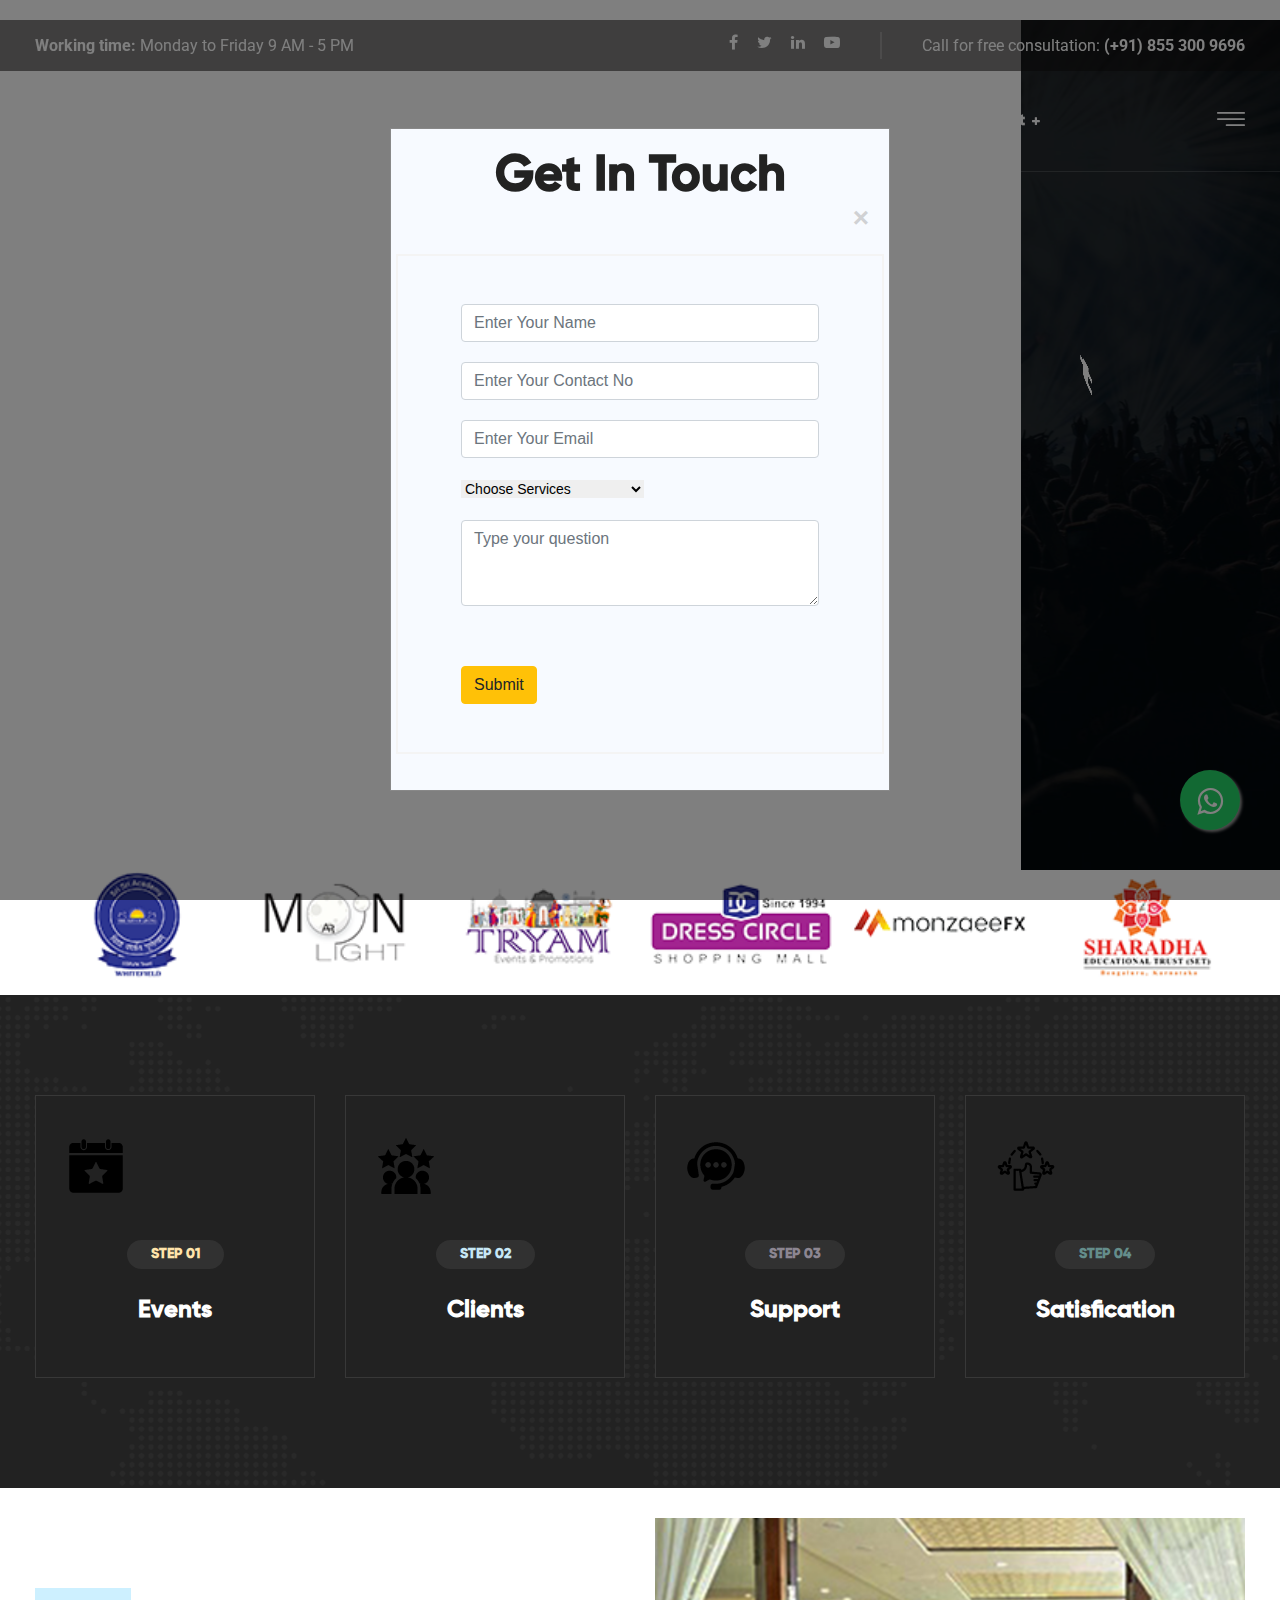
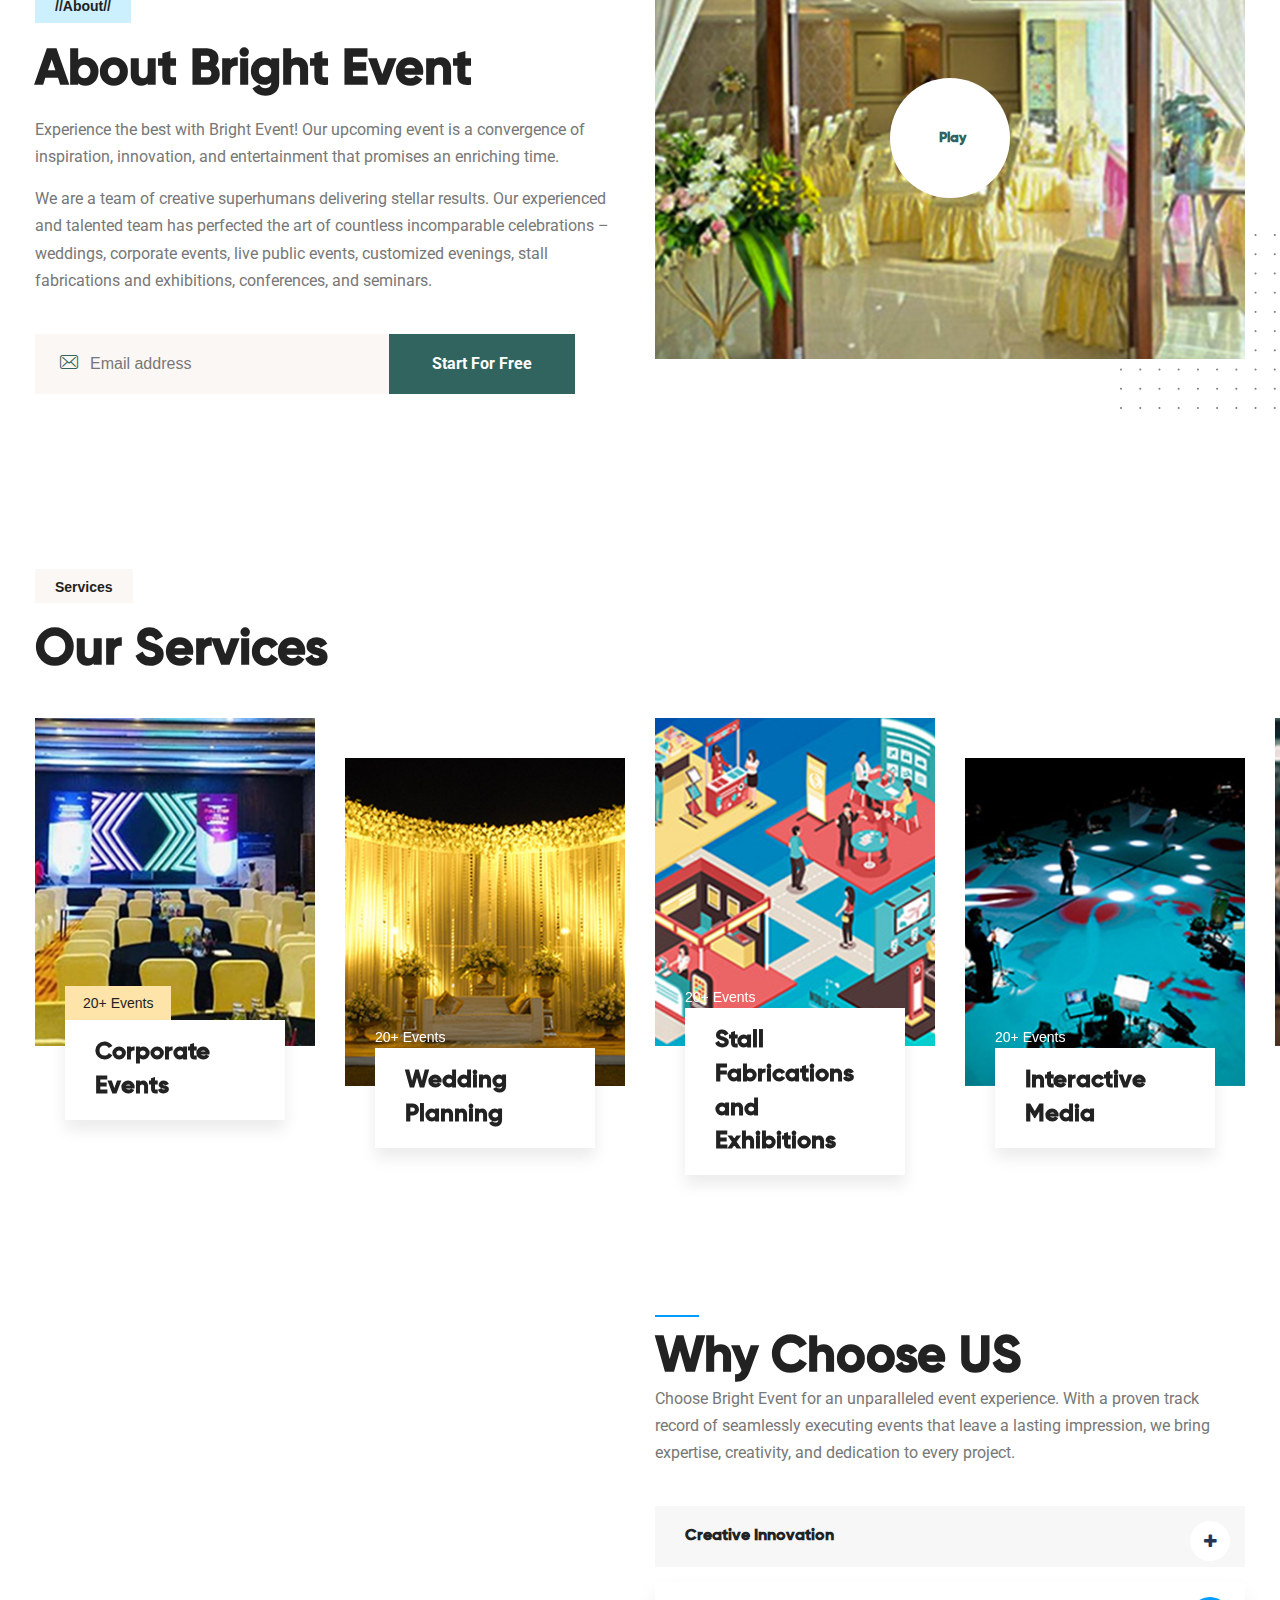
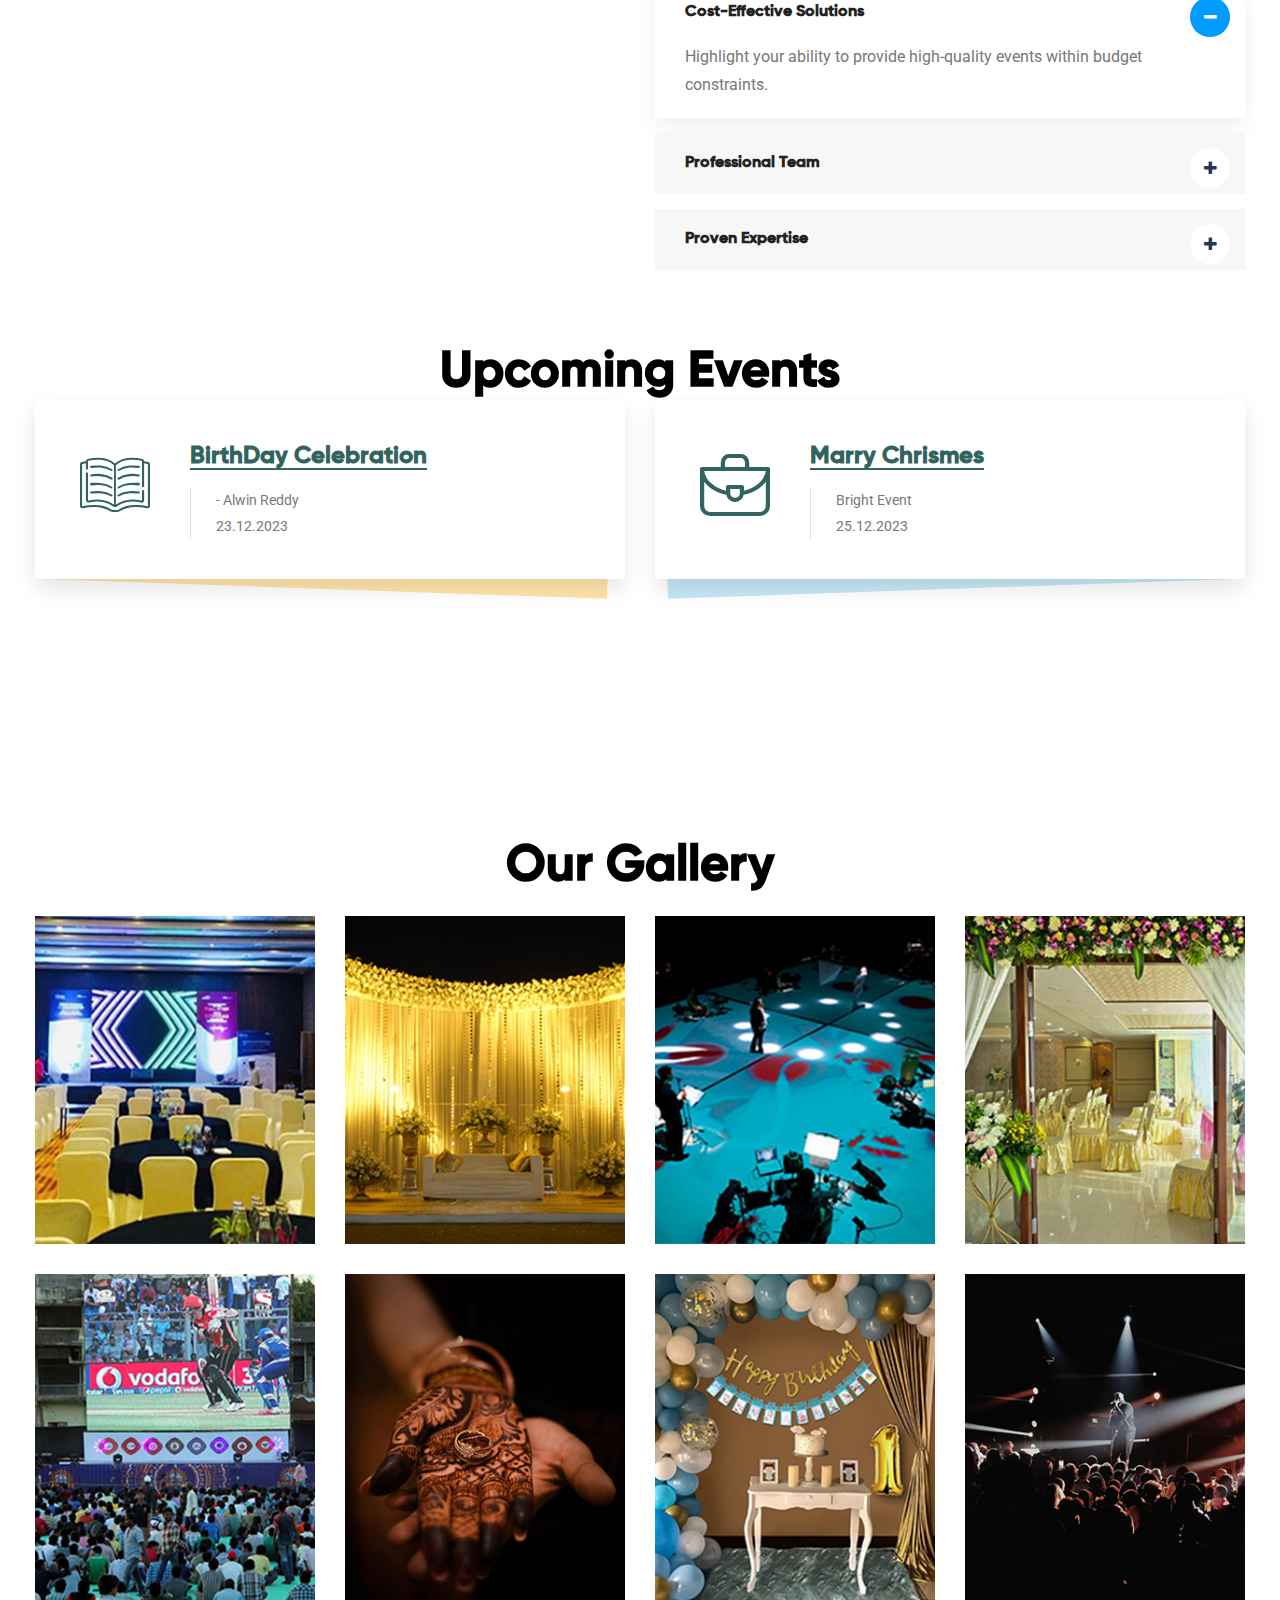
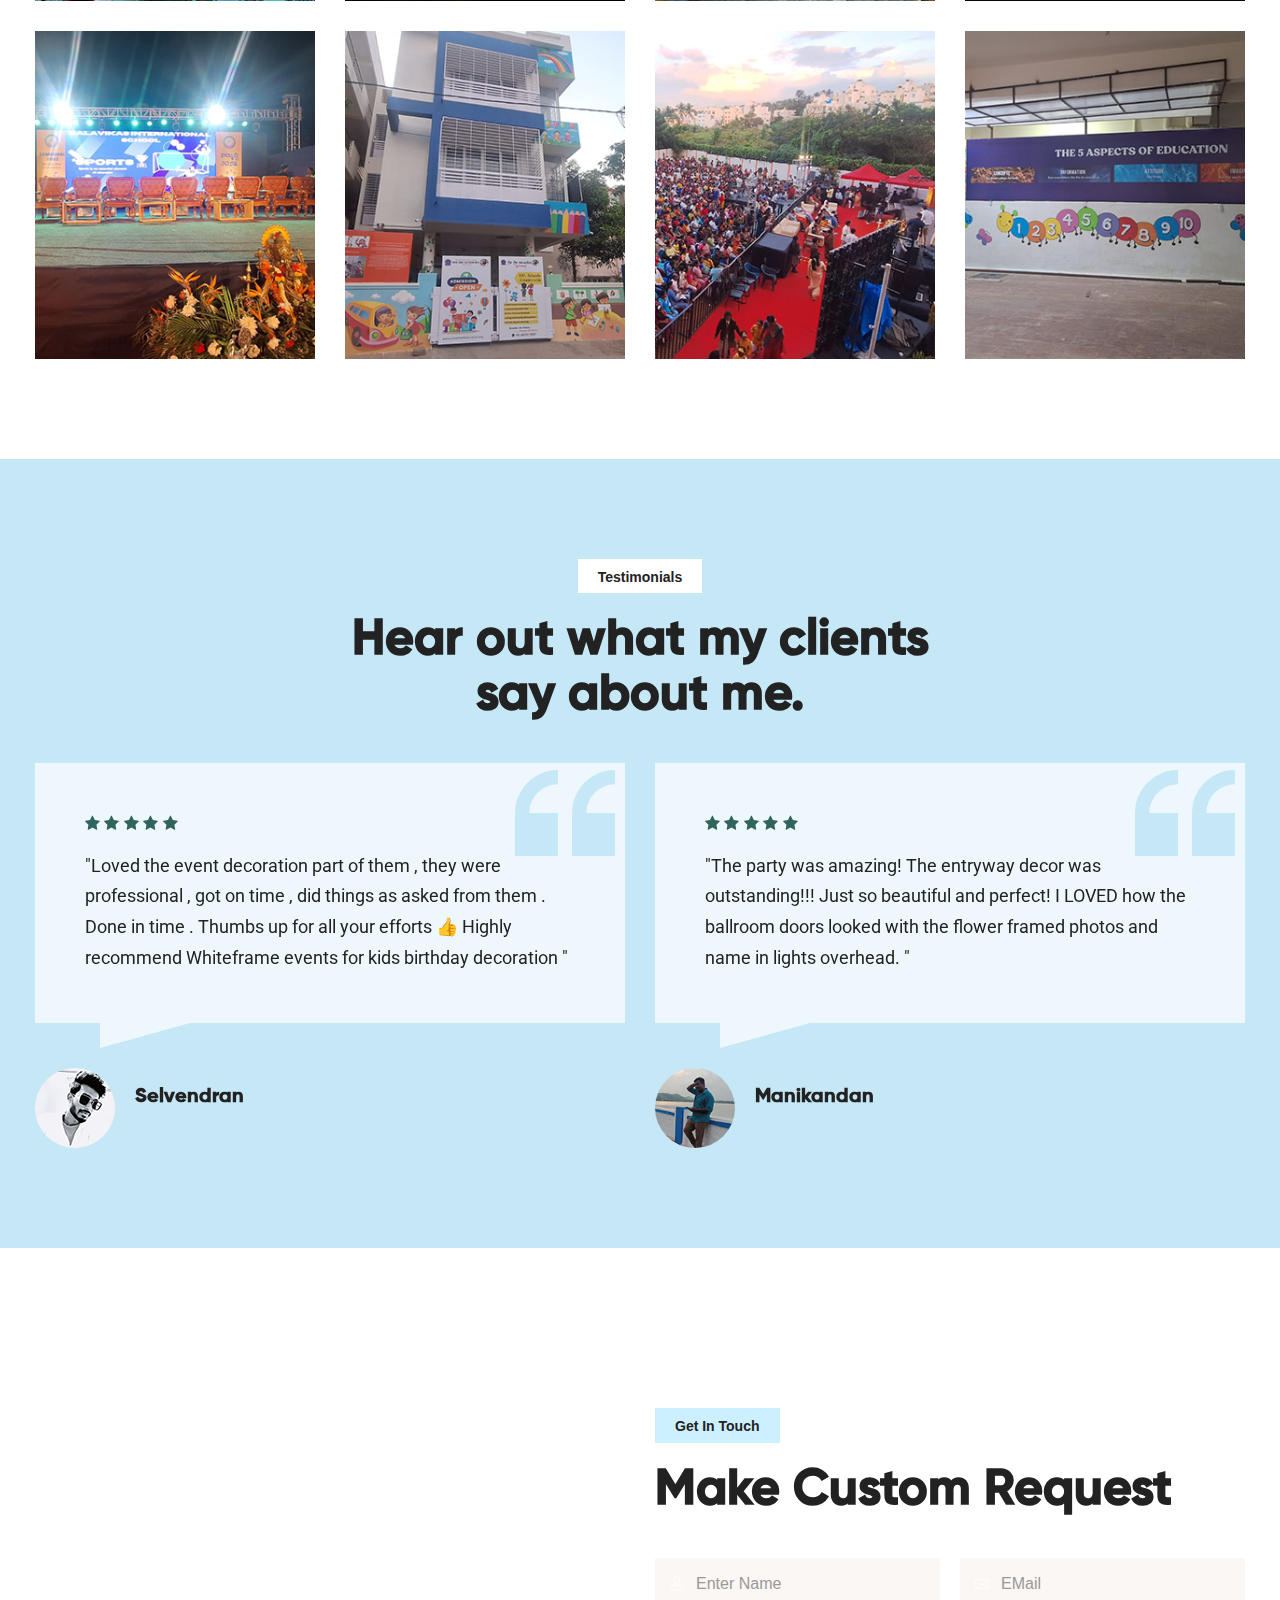
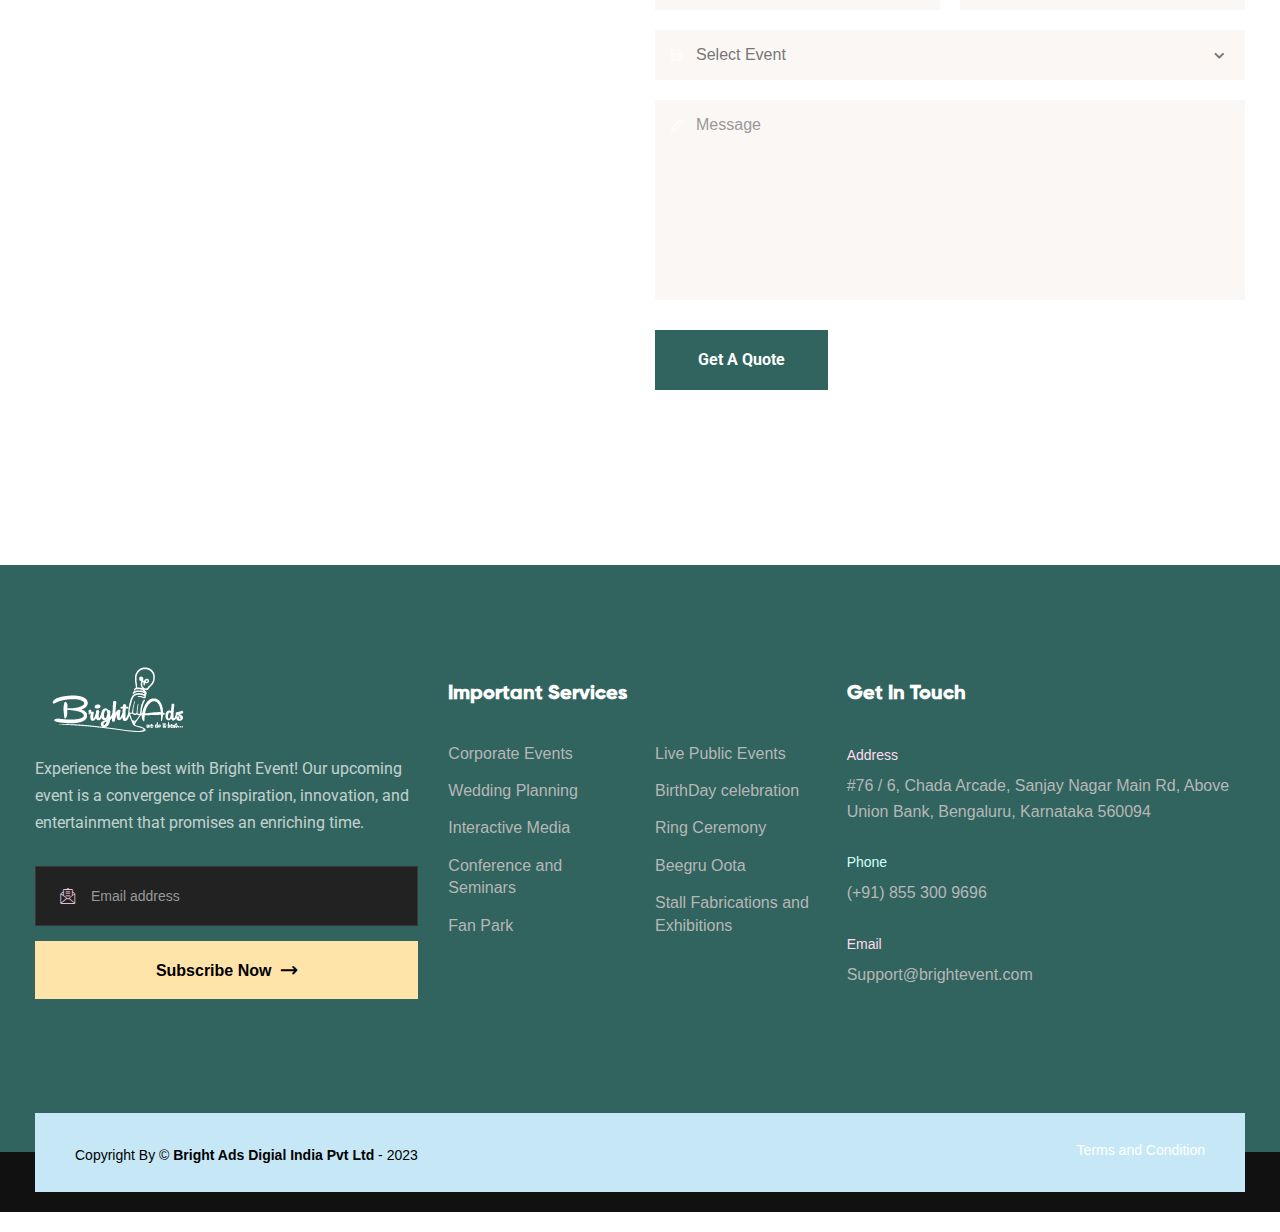
<file: index.html>
<!DOCTYPE html>
<html>
<head>
<meta charset="utf-8">
<title>Bright Event</title>
<!-- Stylesheets -->
<link href="assets/css/bootstrap.css" rel="stylesheet">
<link href="assets/css/style.css" rel="stylesheet">
<link href="assets/css/responsive.css" rel="stylesheet">

<link href="https://fonts.googleapis.com/css2?family=Roboto:wght@100;300;400;500;700;900&display=swap" rel="stylesheet">

<link rel="shortcut icon" href="assets/images/favicon.png" type="image/x-icon">
<link rel="icon" href="assets/images/favicon.png" type="image/x-icon">
<link rel="stylesheet" href="https://maxcdn.bootstrapcdn.com/font-awesome/4.5.0/css/font-awesome.min.css">
<!-- Responsive -->
<meta http-equiv="X-UA-Compatible" content="IE=edge">
<meta name="viewport" content="width=device-width, initial-scale=1.0, maximum-scale=1.0, user-scalable=0">

<!--[if lt IE 9]><script src="https://cdnjs.cloudflare.com/ajax/libs/html5shiv/3.7.3/html5shiv.js"></script><![endif]-->
<!--[if lt IE 9]><script src="js/respond.js"></script><![endif]-->
<style>
	.above-navbar{
		 background-color: #02126a;
	  text-align: center;
	  padding: 10px;
	}
	.marquee{
		color:#fff;
		font-size:18px;
	}
		.popup {
	  display: none;
	  position: fixed;
	  left: 0;
	  top: 0;
	  width: 100%;
	  height: 100%;
	  z-index: 999;
	   max-height: 100%;
		  overflow-y: auto;
	  background-color: rgba(0, 0, 0, 0.5); /* Semi-transparent background */
	}
	
	.popup-content {
	  background-color: #f7faff;
	  margin: 10% auto;
	  padding: 20px;
	  border: 1px solid #888;
	  width: 100%;
	  max-width: 500px;
	}
	
	.close {
	  color: #aaa;
	  float: right;
	  font-size: 28px;
	  font-weight: bold;
	  cursor: pointer;
	}
	
	.close:hover,
	.close:focus {
	  color: black;
	  text-decoration: none;
	  cursor: pointer;
	}
	
			
	
	canvas {
		position: fixed;
		top: 0;
		left: 0;
		width: 100%;
		height: 100%;
	z-index: -1;
	}
	
	.floating-images {
	  position: fixed;
	  bottom: 50px;
	  left: 9%;
	  transform: translateX(-50%);
	  display: flex;
	  justify-content: center;
	  align-items: center;
	  z-index:999;
	} 
	@media only screen and (max-width: 600px) {
	  .floating-images {
	 left: 11%;
	  }
	}
	
	
	.floating-images .img {
	  margin: 0 10px; /* Adjust the spacing between images */
	  border-radius: 100%; /* Create circular images */
	  animation: floatImageAnimation 2s ease-in-out infinite; /* Adjust animation duration and timing function as needed */
	}
	@media only screen and (max-width: 600px) {
	   .floating-images .img {
	   width:50%;
	   height:50%;
	  }
	}
	
	@keyframes floatImageAnimation {
	  0%, 100% {
		transform: translateY(0);
	  }
	  50% {
		transform: translateY(20px); /* Adjust the height of the float */
	  }
	}
	
	
	
	
	
	</style>
</head>

<body class="hidden-bar-wrapper">

<div class="page-wrapper">
 	
	<!-- Preloader -->
    <div class="preloader"></div>
	<!-- End Preloader -->
 	
 	<!-- Header Style One -->
    <header class="main-header">
    	
		<!-- Header Top -->
        <div class="header-top">
            <div class="auto-container">
                <div class="inner-container clearfix">
					<!-- Top Left -->
					<div class="top-left clearfix">
						<div class="text"><span>Working time:</span> Monday to Friday 9 AM - 5 PM</div>
					</div>
					
					<!-- Top Right -->
                    <div class="top-right pull-right clearfix">
						<!-- Social Box -->
						<ul class="social-box">
							<li><a href="https://www.facebook.com/" class="fa fa-facebook-f"></a></li>
							<li><a href="https://www.twitter.com/" class="fa fa-twitter"></a></li>
							<li><a href="https://www.linkedin.com/" class="fa fa-linkedin"></a></li>
							<li><a href="https://youtube.com/" class="fa fa-youtube-play"></a></li>
						</ul>
						<div class="text">Call for free consultation: <a href="tel:+918553009696">(+91) 855 300 9696</a></div>
                    </div>
					
                </div>
            </div>
        </div>
		
		<!-- Header Lower -->
        <div class="header-lower">
        	<div class="auto-container clearfix">
            	
				<!-- Logo Box -->
				<div class="pull-left logo-box">
					<div class="logo"><a href="index.html"><img src="assets/images/gallery/looooogo.png" alt="" title=""></a></div>
				</div>
				
				<!-- Nav Outer -->
				<div class="nav-outer clearfix">
					<!-- Mobile Navigation Toggler -->
					<div class="mobile-nav-toggler"><span class="icon flaticon-menu-1"></span></div>
					<!-- Main Menu -->
					<nav class="main-menu navbar-expand-md">
						<div class="navbar-header">
							<!-- Toggle Button -->    	
							<button class="navbar-toggler" type="button" data-toggle="collapse" data-target="#navbarSupportedContent" aria-controls="navbarSupportedContent" aria-expanded="false" aria-label="Toggle navigation">
								<span class="icon-bar"></span>
								<span class="icon-bar"></span>
								<span class="icon-bar"></span>
							</button>
						</div>
						
						<div class="navbar-collapse collapse clearfix" id="navbarSupportedContent">
							<ul class="navigation clearfix">
								<li class="dropdown"><a href="index.html">Home</a>
								</li>
								<li class="dropdown"><a href="index.html#about">About</a>
								</li>
								<li class="dropdown"><a href="index.html#service">Services</a>
								</li>
								<li class=" dropdown"><a href="index.html#gallery">Gallery</a>
							</li>
								<li class="dropdown"><a href="index.html#testi">Testimonials</a>
								</li>
								<li class="dropdown"><a href="index.html#contact">Contact</a>
								</li>
							
							</ul>
						</div>
					</nav>
					
					<!-- Main Menu End-->
					<div class="outer-box clearfix">
						
						<!-- Nav Btn -->
						<div class="nav-btn navSidebar-button transition-300ms"><span class="icon flaticon-menu-1"></span></div>
							
					</div>
				</div>
				
            </div>
        </div>
        <!-- End Header Lower -->
        
		<!-- Sticky Header  -->
        <div class="sticky-header">
            <div class="auto-container clearfix">
                <!--Logo-->
                <div class="logo pull-left">
                    <a href="index.html" title="" ><img src="assets/images/gallery/looooogo.png" alt="" title=""></a>
                </div>
                <!--Right Col-->
                <div class="pull-right">
				
                    <!-- Main Menu -->
                    <nav class="main-menu">
                        <!--Keep This Empty / Menu will come through Javascript-->
                    </nav>
					<!-- Main Menu End-->
					
					<!-- Mobile Navigation Toggler -->
					<div class="mobile-nav-toggler"><span class="icon flaticon-menu-1"></span></div>
					
                </div>
            </div>
        </div><!-- End Sticky Menu -->
    
		<!-- Mobile Menu  -->
        <div class="mobile-menu">
            <div class="menu-backdrop"></div>
            <div class="close-btn"><span class="icon flaticon-multiply"></span></div>
            
            <nav class="menu-box">
				<a href="index.html" title="" ><img src="assets/images/gallery/looooogo.png" alt="" title="" style="background-color: #fff;"></a>
                <div class="menu-outer"><!--Here Menu Will Come Automatically Via Javascript / Same Menu as in Header--></div>
            </nav>
        </div><!-- End Mobile Menu -->
	
    </header>
    <!-- End Main Header -->
	
	<!-- Sidebar Cart Item -->
	<div class="xs-sidebar-group info-group">
		<div class="xs-overlay xs-bg-black"></div>
		<div class="xs-sidebar-widget">
			<div class="sidebar-widget-container">
				<div class="widget-heading">
					<a href="#" class="close-side-widget">
						X
					</a>
				</div>
				<div class="sidebar-textwidget">
					
					<!-- Sidebar Info Content -->
					<div class="sidebar-info-contents">
						<div class="content-inner">
							<div class="logo">
								<a href="index.html"><img src="assets/images/gallery/looooogo.png" alt="" /></a>
							</div>
							<div class="content-box">
								<h4>About Us</h4>
								<p class="text">Experience the best with Bright Event! Our upcoming event is a convergence of inspiration, innovation, and entertainment that promises an enriching time.</p>
								<a href="contact.html" class="theme-btn btn-style-one"><span class="txt">Consultation</span></a>
							</div>
							<div class="contact-info">
								<h4>Contact Info</h4>
								<ul class="list-style-one">
									<li><span class="icon fa fa-location-arrow"></span>#76 / 6, Chada Arcade, Sanjay Nagar Main Rd, Above Union Bank, Bengaluru, Karnataka 560094</li>
									<li><span class="icon fa fa-phone"></span>(+91) 855 300 9696</li>
									<li><span class="icon fa fa-envelope"></span>Support@brightevent.com</li>
									<li><span class="icon fa fa-clock-o"></span>Week Days: 09.00 to 18.00 Sunday: Closed</li>
								</ul>
							</div>
							<!-- Social Box -->
							<ul class="social-box">
								<li><a href="https://www.facebook.com/" class="fa fa-facebook-f"></a></li>
								<li><a href="https://www.twitter.com/" class="fa fa-twitter"></a></li>
								<li><a href="https://www.linkedin.com/" class="fa fa-linkedin"></a></li>
								<li><a href="https://youtube.com/" class="fa fa-youtube-play"></a></li>
							</ul>
						</div>
					</div>
					
				</div>
			</div>
		</div>
	</div>
	<!-- END sidebar widget item -->
	
	<!-- Main Slider -->
	<section class="main-slider">
		<div class="rev_slider_wrapper fullwidthbanner-container"  id="rev_slider_one_wrapper" data-source="gallery">
			<div class="rev_slider fullwidthabanner" id="rev_slider_one" data-version="5.4.1">
				<ul>
					
					<li data-transition="slidingoverlayhorizontal" data-description="Slide Description"  data-index="rs-1688" data-slotamount="default" data-thumb="assets/images/main-slider/image-1.jpg" data-title="Slide Title">
					<img alt="" class="rev-slidebg" data-bgfit="cover" data-bgparallax="10" data-bgposition="center center" data-bgrepeat="no-repeat" data-no-retina="" src="assets/images/gallery/image-1.jpg"> 
						
						<div class="tp-caption" 
						data-paddingbottom="[0,0,0,0]"
						data-paddingleft="[0,0,0,0]"
						data-paddingright="[0,0,0,0]"
						data-paddingtop="[0,0,0,0]"
						data-responsive_offset="on"
						data-type="text"
						data-height="none"
						data-width="['1100','800','800','500']"
						data-whitespace="normal"
						data-hoffset="['15','15','15','15']"
						data-voffset="['-150','-240','-210','-210']"
						data-x="['left','left','left','left']"
						data-y="['middle','middle','middle','middle']"
						data-textalign="['top','top','top','top']"
						data-frames='[{"from":"y:[-100%];z:0;rX:0deg;rY:0;rZ:0;sX:1;sY:1;skX:0;skY:0;","mask":"x:0px;y:0px;s:inherit;e:inherit;","speed":1500,"to":"o:1;","delay":1000,"ease":"Power3.easeInOut"},{"delay":"wait","speed":1000,"to":"auto:auto;","mask":"x:0;y:0;s:inherit;e:inherit;","ease":"Power3.easeInOut"}]'
						style="">
							<div class="title">Bright Event</div>
						</div>
						
						<div class="tp-caption" 
						data-paddingbottom="[0,0,0,0]"
						data-paddingleft="[0,0,0,0]"
						data-paddingright="[0,0,0,0]"
						data-paddingtop="[0,0,0,0]"
						data-responsive_offset="on"
						data-type="text"
						data-height="none"
						data-width="['1100','800','800','500']"
						data-whitespace="normal"
						data-hoffset="['15','15','15','15']"
						data-voffset="['-30','-100','-100','-110']"
						data-x="['left','left','left','left']"
						data-y="['middle','middle','middle','middle']"
						data-textalign="['top','top','top','top']"
						data-frames='[{"delay":0,"split":"chars","splitdelay":0.05,"speed":2000,"frame":"0","from":"x:[105%];z:0;rX:45deg;rY:0deg;rZ:90deg;sX:1;sY:1;skX:0;skY:0;","mask":"x:0px;y:0px;s:inherit;e:inherit;","to":"o:1;","ease":"power4.inOut"},{"delay":"wait","speed":300,"frame":"999","to":"auto:auto;","ease":"power3.inOut"}]'
						style="">
							<h1>Events are stories waiting to be written</h1>
						</div>
						
						<div class="tp-caption" 
						data-paddingbottom="[0,0,0,0]"
						data-paddingleft="[0,0,0,0]"
						data-paddingright="[0,0,0,0]"
						data-paddingtop="[0,0,0,0]"
						data-responsive_offset="on"
						data-type="text"
						data-height="none"
						data-width="['1100','800','800','500']"
						data-whitespace="normal"
						data-hoffset="['15','15','15','15']"
						data-voffset="['100','40','15','0']"
						data-x="['left','left','left','left']"
						data-y="['middle','middle','middle','middle']"
						data-textalign="['top','top','top','top']"
						data-frames='[{"delay":0,"speed":1500,"frame":"0","from":"x:[175%];y:0px;z:0;rX:0;rY:0;rZ:0;sX:1;sY:1;skX:0;skY:0;opacity:1;","mask":"x:[-100%];y:0;s:inherit;e:inherit;","to":"o:1;","ease":"power3.out"},{"delay":"wait","speed":300,"frame":"999","to":"auto:auto;","ease":"power3.inOut"}]'
						style="">
							<div class="text"></div>
						</div>
						
						<div class="tp-caption  tp-resizeme"
						data-paddingbottom="[0,0,0,0]"
						data-paddingleft="[0,0,0,0]"
						data-paddingright="[0,0,0,0]"
						data-paddingtop="[0,0,0,0]"
						data-responsive_offset="on"
						data-type="text"
						data-height="none"
						data-width="['700','700','700','500']"
						data-whitespace="normal"
						data-hoffset="['15','15','15','15']"
						data-voffset="['190','150','105','100']"
						data-x="['left','left','left','left']"
						data-y="['middle','middle','middle','middle']"
						data-textalign="['top','top','top','top']"
						data-frames='[{"from":"y:[100%];z:0;rX:0deg;rY:0;rZ:0;sX:1;sY:1;skX:0;skY:0;","mask":"x:0px;y:0px;s:inherit;e:inherit;","speed":1500,"to":"o:1;","delay":1000,"ease":"Power3.easeInOut"},{"delay":"wait","speed":1000,"to":"auto:auto;","mask":"x:0;y:0;s:inherit;e:inherit;","ease":"Power3.easeInOut"}]'
						style="">
							<div class="button-box">
								<a href="index.html#contact" class="theme-btn btn-style-two"><span class="txt">Book Now</span></a>
							</div>
						</div>
						
						<div class="tp-caption" 
						data-paddingbottom="[0,0,0,0]"
						data-paddingleft="[0,0,0,0]"
						data-paddingright="[0,0,0,0]"
						data-paddingtop="[0,0,0,0]"
						data-responsive_offset="on"
						data-type="text"
						data-height="none"
						data-width="['700','700','700','500']"
						data-whitespace="normal"
						data-hoffset="['15','15','15','15']"
						data-voffset="['260','240','180','180']"
						data-x="['left','left','left','left']"
						data-y="['middle','middle','middle','middle']"
						data-textalign="['top','top','top','top']"
						data-frames='[{"from":"y:[100%];z:0;rX:0deg;rY:0;rZ:0;sX:1;sY:1;skX:0;skY:0;","mask":"x:0px;y:0px;s:inherit;e:inherit;","speed":1500,"to":"o:1;","delay":1000,"ease":"Power3.easeInOut"},{"delay":"wait","speed":1000,"to":"auto:auto;","mask":"x:0;y:0;s:inherit;e:inherit;","ease":"Power3.easeInOut"}]'
						style="">
							<div class="clients-image">
							</div>
						</div>
						
					</li>
					
					<li data-transition="slidingoverlayvertical" data-description="Slide Description"  data-index="rs-1689" data-slotamount="default" data-thumb="assets/images/main-slider/image-1.jpg" data-title="Slide Title">
					<img alt="" class="rev-slidebg" data-bgfit="cover" data-bgparallax="10" data-bgposition="center center" data-bgrepeat="no-repeat" data-no-retina="" src="assets/images/gallery/image-2.jpg">
					
						<div class="tp-caption" 
						data-paddingbottom="[0,0,0,0]"
						data-paddingleft="[0,0,0,0]"
						data-paddingright="[0,0,0,0]"
						data-paddingtop="[0,0,0,0]"
						data-responsive_offset="on"
						data-type="text"
						data-height="none"
						data-width="['1100','800','800','500']"
						data-whitespace="normal"
						data-hoffset="['15','15','15','15']"
						data-voffset="['-150','-240','-210','-210']"
						data-x="['left','left','left','left']"
						data-y="['middle','middle','middle','middle']"
						data-textalign="['top','top','top','top']"
						data-frames='[{"from":"y:[-100%];z:0;rX:0deg;rY:0;rZ:0;sX:1;sY:1;skX:0;skY:0;","mask":"x:0px;y:0px;s:inherit;e:inherit;","speed":1500,"to":"o:1;","delay":1000,"ease":"Power3.easeInOut"},{"delay":"wait","speed":1000,"to":"auto:auto;","mask":"x:0;y:0;s:inherit;e:inherit;","ease":"Power3.easeInOut"}]'
						style="">
							<div class="title">Bright Event</div>
						</div>
						
						<div class="tp-caption" 
						data-paddingbottom="[0,0,0,0]"
						data-paddingleft="[0,0,0,0]"
						data-paddingright="[0,0,0,0]"
						data-paddingtop="[0,0,0,0]"
						data-responsive_offset="on"
						data-type="text"
						data-height="none"
						data-width="['1100','800','800','500']"
						data-whitespace="normal"
						data-hoffset="['15','15','15','15']"
						data-voffset="['-30','-100','-100','-110']"
						data-x="['left','left','left','left']"
						data-y="['middle','middle','middle','middle']"
						data-textalign="['top','top','top','top']"
						data-frames='[{"from":"y:[-100%];z:0;rX:0deg;rY:0;rZ:0;sX:1;sY:1;skX:0;skY:0;","mask":"x:0px;y:0px;s:inherit;e:inherit;","speed":1500,"to":"o:1;","delay":1000,"ease":"Power3.easeInOut"},{"delay":"wait","speed":1000,"to":"auto:auto;","mask":"x:0;y:0;s:inherit;e:inherit;","ease":"Power3.easeInOut"}]'
						style="">
							<h1>Detail by detail, creating unforgettable event experiences.</h1>
						</div>
						
						<div class="tp-caption" 
						data-paddingbottom="[0,0,0,0]"
						data-paddingleft="[0,0,0,0]"
						data-paddingright="[0,0,0,0]"
						data-paddingtop="[0,0,0,0]"
						data-responsive_offset="on"
						data-type="text"
						data-height="none"
						data-width="['1100','800','800','500']"
						data-whitespace="normal"
						data-hoffset="['15','15','15','15']"
						data-voffset="['100','40','15','0']"
						data-x="['left','left','left','left']"
						data-y="['middle','middle','middle','middle']"
						data-textalign="['top','top','top','top']"
						data-frames='[{"from":"y:[-100%];z:0;rX:0deg;rY:0;rZ:0;sX:1;sY:1;skX:0;skY:0;","mask":"x:0px;y:0px;s:inherit;e:inherit;","speed":1500,"to":"o:1;","delay":1000,"ease":"Power3.easeInOut"},{"delay":"wait","speed":1000,"to":"auto:auto;","mask":"x:0;y:0;s:inherit;e:inherit;","ease":"Power3.easeInOut"}]'
						style="">
							<div class="text"></div>
						</div>
						
						<div class="tp-caption" 
						data-paddingbottom="[0,0,0,0]"
						data-paddingleft="[0,0,0,0]"
						data-paddingright="[0,0,0,0]"
						data-paddingtop="[0,0,0,0]"
						data-responsive_offset="on"
						data-type="text"
						data-height="none"
						data-width="['700','700','700','500']"
						data-whitespace="normal"
						data-hoffset="['15','15','15','15']"
						data-voffset="['190','150','105','100']"
						data-x="['left','left','left','left']"
						data-y="['middle','middle','middle','middle']"
						data-textalign="['top','top','top','top']"
						data-frames='[{"from":"y:[100%];z:0;rX:0deg;rY:0;rZ:0;sX:1;sY:1;skX:0;skY:0;","mask":"x:0px;y:0px;s:inherit;e:inherit;","speed":1500,"to":"o:1;","delay":1000,"ease":"Power3.easeInOut"},{"delay":"wait","speed":1000,"to":"auto:auto;","mask":"x:0;y:0;s:inherit;e:inherit;","ease":"Power3.easeInOut"}]'
						style="">
							<div class="button-box">
								<a href="index.html#contact" class="theme-btn btn-style-two"><span class="txt">Contact Now</span></a>
							</div>
						</div>
						
						<div class="tp-caption" 
						data-paddingbottom="[0,0,0,0]"
						data-paddingleft="[0,0,0,0]"
						data-paddingright="[0,0,0,0]"
						data-paddingtop="[0,0,0,0]"
						data-responsive_offset="on"
						data-type="text"
						data-height="none"
						data-width="['700','700','700','500']"
						data-whitespace="normal"
						data-hoffset="['15','15','15','15']"
						data-voffset="['260','240','180','180']"
						data-x="['left','left','left','left']"
						data-y="['middle','middle','middle','middle']"
						data-textalign="['top','top','top','top']"
						data-frames='[{"from":"y:[100%];z:0;rX:0deg;rY:0;rZ:0;sX:1;sY:1;skX:0;skY:0;","mask":"x:0px;y:0px;s:inherit;e:inherit;","speed":1500,"to":"o:1;","delay":1000,"ease":"Power3.easeInOut"},{"delay":"wait","speed":1000,"to":"auto:auto;","mask":"x:0;y:0;s:inherit;e:inherit;","ease":"Power3.easeInOut"}]'
						style="">
							<div class="clients-image">
							</div>
						</div>
					
					</li>
					
				</ul>
			</div>
		</div>
	</section>
	<!-- End Main Slider -->

			<!-- Sponsors Section -->
			<section>
				<div class="auto-container">
					<div class="sponsors-outer">
						<!-- Sponsors Carousel -->
						<ul class="sponsors-carousel owl-carousel owl-theme">
							<li class="slide-item"><figure class="image-box"><a href="#"><img src="assets/images/gallery/l1.png" alt=""></a></figure></li>
							<li class="slide-item"><figure class="image-box"><a href="#"><img src="assets/images/gallery/l2.png" alt=""></a></figure></li>
							<li class="slide-item"><figure class="image-box"><a href="#"><img src="assets/images/gallery/l3.png" alt=""></a></figure></li>
							<li class="slide-item"><figure class="image-box"><a href="#"><img src="assets/images/gallery/l4.png" alt=""></a></figure></li>
							<li class="slide-item"><figure class="image-box"><a href="#"><img src="assets/images/gallery/l5.png" alt=""></a></figure></li>
							<li class="slide-item"><figure class="image-box"><a href="#"><img src="assets/images/gallery/l6.png" alt=""></a></figure></li>
						</ul>
					</div>
					
				</div>
			</section>
			<!-- End Sponsors Section -->
	<!-- Process Section -->
	<section class="process-section" style="background-image: url(assets/images/background/pattern-2.png)">
		<div class="auto-container">
			<!-- Sec Title -->
		
			<div class="row clearfix">
				
				<!-- Process Block -->
				<div class="process-block col-xl-3 col-lg-6 col-md-6 col-sm-12">
					<div class="inner-box transition-300ms">
					<img src="assets/images/gallery/4.png"><br><br>
						<div class="step">step 01</div>
						<h4><a href="#">Events</a></h4>
					</div>
				</div>
				
				<!-- Process Block -->
				<div class="process-block col-xl-3 col-lg-6 col-md-6 col-sm-12">
					<div class="inner-box transition-300ms">
						<img src="assets/images/gallery/3.png"><br><br>
						<div class="step">step 02</div>
						<h4><a href="#">Clients</a></h4>
					</div>
				</div>
				
				<!-- Process Block -->
				<div class="process-block col-xl-3 col-lg-6 col-md-6 col-sm-12">
					<div class="inner-box transition-300ms">
						<img src="assets/images/gallery/2.png"><br><br>
						<div class="step">step 03</div>
						<h4><a href="#">Support</a></h4>
					</div>
				</div>
				
				<!-- Process Block -->
				<div class="process-block col-xl-3 col-lg-6 col-md-6 col-sm-12">
					<div class="inner-box transition-300ms">
						<img src="assets/images/gallery/1.png"><br><br>
						<div class="step">step 04</div>
						<h4><a href="#">Satisfication</a></h4>
					</div>
				</div>
				
			</div>
		</div>
	</section>
	<!-- End Process Section -->
	<!-- Course Section -->
	<section class="course-section" id="about">
		<div class="auto-container">
			<div class="row clearfix">
			
				<!-- Title Column -->
				<div class="title-column col-lg-6 col-md-12 col-sm-12">
					<div class="inner-column">
						<div class="sec-title">
							<div class="title color-three">//About//</div>
							<h2>About Bright Event</h2>
							<div class="text">Experience the best with Bright Event! Our upcoming event is a convergence of inspiration, innovation, and entertainment that promises an enriching time.</div>
						
							<div class="text">We are a team of creative superhumans delivering stellar results. Our experienced and talented team has perfected the art of countless incomparable celebrations – weddings, corporate events, live public events, customized evenings, stall fabrications and exhibitions, conferences, and seminars.

							</div>
						</div>
						
						<!-- Email Box -->
						<div class="email-box">
							<form method="post" action="contact.html">
								<div class="form-group">
									<span class="icon flaticon-envelope"></span>
									<input type="email" name="search-field" value="" placeholder="Email address" required>
									<button type="submit" class="theme-btn btn-style-three"><span class="txt">Start For Free</span></button>
								</div>
							</form>
						</div>
						
					</div>
				</div>
				
				<!-- Video Column -->
				<div class="video-column col-lg-6 col-md-12 col-sm-12">
					<div class="inner-column wow fadeInRight" data-wow-delay="0ms" data-wow-duration="1500ms">
						<div class="pattern-layer" style="background-image: url(assets/images/background/pattern-1.png)"></div>
						<!-- Video Box -->
						<div class="video-box">
							<figure class="video-image">
								<img class="transition-500ms" src="assets/images/gallery/AB1.png" alt="">
							</figure>
							<a href="https://www.youtube.com/watch?v=kxPCFljwJws" class="lightbox-image overlay-box"><span class="transition-900ms">Play<i class="ripple"></i></span></a>
						</div>
					</div>
				</div>
				
			</div>
		</div>
	</section>
	<!-- End Course Section -->

	<!-- Services Section -->
	<section class="services-section" id="service">
		<div class="auto-container">
			<div class="sec-title">
				<div class="title color-two" style="text-align: center;">Services</div>
				<h2>Our Services</h2>
			</div>
			<div class="inner-container">
				<div class="services-carousel owl-carousel owl-theme">
				
					<!-- Service Block -->
					<div class="service-block">
						<div class="inner-box">
							<div class="image">
								<a href="#"><img class="transition-500ms" src="assets/images/gallery/COEP.png" alt="" /></a>
							</div>
							<div class="lower-content">
								<div class="lessons">20+ Events</div>
								<div class="lower-box">
									<h4><a href="event.html">Corporate Events</a></h4>
								</div>
							</div>
						</div>
					</div>
					
					<!-- Service Block -->
					<div class="service-block translate-top">
						<div class="inner-box">
							<div class="image">
								<a href="event.html"><img class="transition-500ms" src="assets/images/gallery/WED.png" alt="" /></a>
							</div>
							<div class="lower-content">
								<div class="Events color-two">20+ Events</div>
								<div class="lower-box">
									<h4><a href="event.html">Wedding Planning</a></h4>
								</div>
							</div>
						</div>
					</div>
					
					<!-- Service Block -->
					<div class="service-block">
						<div class="inner-box">
							<div class="image">
								<a href="event.html"><img class="transition-500ms" src="assets/images/gallery/STALL.png" alt="" /></a>
							</div>
							<div class="lower-content">
								<div class="Events color-three">20+ Events</div>
								<div class="lower-box">
									<h4><a href="event.html">Stall Fabrications and Exhibitions</a></h4>
								</div>
							</div>
						</div>
					</div>
					
					<!-- Service Block -->
					<div class="service-block translate-top">
						<div class="inner-box">
							<div class="image">
								<a href="event.html"><img class="transition-500ms" src="assets/images/gallery/INTER.png" alt="" /></a>
							</div>
							<div class="lower-content">
								<div class="Events color-four">20+ Events</div>
								<div class="lower-box">
									<h4><a href="event.html">Interactive Media</a></h4>
								</div>
							</div>
						</div>
					</div>
					
					<!-- Service Block -->
					<div class="service-block">
						<div class="inner-box">
							<div class="image">
								<a href="event.html"><img class="transition-500ms" src="assets/images/gallery/SEMIN.png" alt="" /></a>
							</div>
							<div class="lower-content">
								<div class="Events color-five">20+ Events</div>
								<div class="lower-box">
									<h4><a href="event.html">Conference and Seminars</a></h4>
								</div>
							</div>
						</div>
					</div>
					
					<div class="service-block translate-top">
						<div class="inner-box">
							<div class="image">
								<a href="event.html"><img class="transition-500ms" src="assets/images/gallery/LIVE.png" alt="" /></a>
							</div>
							<div class="lower-content">
								<div class="Events color-five">20+ Events</div>
								<div class="lower-box">
									<h4><a href="event.html">Live Public Events</a></h4>
								</div>
							</div>
						</div>
					</div>
						<div class="service-block ">
						<div class="inner-box">
							<div class="image">
								<a href="event.html"><img class="transition-500ms" src="assets/images/gallery/BIRTH.png" alt="" /></a>
							</div>
							<div class="lower-content">
								<div class="Events color-five">20+ Events</div>
								<div class="lower-box">
									<h4><a href="event.html">BirthDay celebration</a></h4>
								</div>
							</div>
						</div>
					</div>	
					<div class="service-block translate-top">
						<div class="inner-box">
							<div class="image">
								<a href="event.html"><img class="transition-500ms" src="assets/images/gallery/RING.png" alt="" /></a>
							</div>
							<div class="lower-content">
								<div class="Events color-five">20+ Events</div>
								<div class="lower-box">
									<h4><a href="event.html">Ring Ceremony</a></h4>
								</div>
							</div>
						</div>
					</div>	
					<div class="service-block">
						<div class="inner-box">
							<div class="image">
								<a href="event.html"><img class="transition-500ms" src="assets/images/gallery/BEEG.png" alt="" /></a>
							</div>
							<div class="lower-content">
								<div class="Events color-five">20+ Events</div>
								<div class="lower-box">
									<h4><a href="event.html">Beegru Oota</a></h4>
								</div>
							</div>
						</div>
					</div>	
					<div class="service-block translate-top">
						<div class="inner-box">
							<div class="image">
								<a href="event.html"><img class="transition-500ms" src="assets/images/gallery/PAN.png" alt="" /></a>
							</div>
							<div class="lower-content">
								<div class="Events color-five">20+ Events</div>
								<div class="lower-box">
									<h4><a href="event.html">Fan Park</a></h4>
								</div>
							</div>
						</div>
					</div>
				</div>
			</div>
		</div>
	</section>
	<!-- End Services Section -->
	<!-- Accordion Section -->
	<section class="accordion-section">
		<div class="auto-container">
			<div class="row clearfix">
				
				<!-- Image Column -->
				<div class="image-column col-lg-6 col-md-12 col-sm-12">
					<div class="inner-column wow fadeInLeft" data-wow-delay="0ms" data-wow-duration="1500ms">
						<div class="image">
							<img src="assets/images/gallery/WHY.jpg" alt="" />
						</div>
					</div>
				</div>
				
				<!-- Accordion Column -->
				<div class="accordion-column col-lg-6 col-md-12 col-sm-12">
					<div class="inner-column">
						<div class="sec-title-three">
							<h2>Why Choose US</h2>
							<p>Choose Bright Event for an unparalleled event experience. With a proven track record of seamlessly executing events that leave a lasting impression, we bring expertise, creativity, and dedication to every project.</p>
						</div>
						
						<!-- Accordian Box -->
						<ul class="accordion-box style-four">
							
							<!-- Block -->
							<li class="accordion block">
								<div class="acc-btn"><div class="icon-outer"><span class="icon icon-plus fa fa-plus"></span> <span class="icon icon-minus fa fa-minus"></span></div>Creative Innovation</div>
								<div class="acc-content">
									<div class="content">
										<div class="text">Highlight your team's creativity in designing unique and memorable event experiences.</div>
									</div>
								</div>
							</li>
							
							<!-- Block -->
							<li class="accordion block active-block">
								<div class="acc-btn active"><div class="icon-outer"><span class="icon icon-plus fa fa-plus"></span> <span class="icon icon-minus fa fa-minus"></span></div>Cost-Effective Solutions</div>
								<div class="acc-content current">
									<div class="content">
										<div class="text">Highlight your ability to provide high-quality events within budget constraints.</div>
									</div>
								</div>
							</li>
							
							<!-- Block -->
							<li class="accordion block">
								<div class="acc-btn"><div class="icon-outer"><span class="icon icon-plus fa fa-plus"></span> <span class="icon icon-minus fa fa-minus"></span></div>Professional Team</div>
								<div class="acc-content">
									<div class="content">
										<div class="text">Introduce your skilled and professional team, emphasizing their expertise in event management.</div>
									</div>
								</div>
							</li>
							<li class="accordion block">
								<div class="acc-btn"><div class="icon-outer"><span class="icon icon-plus fa fa-plus"></span> <span class="icon icon-minus fa fa-minus"></span></div>Proven Expertise</div>
								<div class="acc-content">
									<div class="content">
										<div class="text">Showcase your company's experience and successful track record in organizing a variety of events.</div>
									</div>
								</div>
							</li>
						</ul>
						
					</div>
				</div>
				
			</div>
		</div>
	</section>
	<!-- End Accordion Section -->
	<h2 style="text-align: center; color: #000;">Upcoming Events</h2>
	<!-- Clients Section -->
	<section class="clients-section">
		<div class="auto-container">
			<div class="row clearfix">
		
				<!-- Client Block -->
				<div class="client-block col-lg-6 col-md-12 col-sm-12">
					<div class="inner-box">
						<div class="content">
							<span class="icon flaticon-open-book"></span>
							<h4><span>BirthDay Celebration</span></h4>
							<div class="text"><span>- Alwin Reddy</span><br>23.12.2023
							</div>
						</div>
					</div>
				</div>
				
				<!-- Client Block -->
				<div class="client-block col-lg-6 col-md-12 col-sm-12">
					<div class="inner-box">
						<div class="content">
							<span class="icon flaticon-briefcase-3"></span>
							<h4> <span>Marry Chrismes</span></h4>
							<div class="text"><span>Bright Event</span><br>
							25.12.2023</div>
						</div>
					</div>
				</div>
				
			</div>
		</div>
	</section>
	<!-- End Clients Section -->


	<!-- Services Page Section -->
	<section class="services-page-section" id="gallery">	<h2 style="text-align: center; color: #000;">Our Gallery </h2><br>
		<div class="auto-container">
			<div class="row clearfix">
				
				<!-- Service Block -->
				<div class="service-block col-lg-3 col-md-6 col-sm-12">
					<div class="inner-box">
						<div class="image">
							<a href="#"><img class="transition-500ms" src="assets/images/gallery/COEP.png" alt="" /></a>
						</div>
					
					</div>
				</div>
				
				<!-- Service Block -->
				<div class="service-block col-lg-3 col-md-6 col-sm-12">
					<div class="inner-box">
						<div class="image">
							<a href="#"><img class="transition-500ms" src="assets/images/gallery/WED.png" alt="" /></a>
						</div>
						
					</div>
				</div>
				
				<!-- Service Block -->
				<div class="service-block col-lg-3 col-md-6 col-sm-12">
					<div class="inner-box">
						<div class="image">
							<a href="#"><img class="transition-500ms" src="assets/images/gallery/INTER.png" alt="" /></a>
						</div>
					
					</div>
				</div>
				
				<!-- Service Block -->
				<div class="service-block col-lg-3 col-md-6 col-sm-12">
					<div class="inner-box">
						<div class="image">
							<a href="#"><img class="transition-500ms" src="assets/images/gallery/BEEG.png" alt="" /></a>
						</div>
					
					</div>
				</div>
				
				<!-- Service Block -->
				<div class="service-block col-lg-3 col-md-6 col-sm-12">
					<div class="inner-box">
						<div class="image">
							<a href="#"><img class="transition-500ms" src="assets/images/gallery/PAN.png" alt="" /></a>
						</div>
						
					</div>
				</div>
				
				<!-- Service Block -->
				<div class="service-block col-lg-3 col-md-6 col-sm-12">
					<div class="inner-box">
						<div class="image">
							<a href="#"><img class="transition-500ms" src="assets/images/gallery/RING.png" alt="" /></a>
						</div>
					
					</div>
				</div>
				
				<!-- Service Block -->
				<div class="service-block col-lg-3 col-md-6 col-sm-12">
					<div class="inner-box">
						<div class="image">
							<a href="#"><img class="transition-500ms" src="assets/images/gallery/BIRTH.png" alt="" /></a>
						</div>
					
					</div>
				</div>
				
				<!-- Service Block -->
				<div class="service-block col-lg-3 col-md-6 col-sm-12">
					<div class="inner-box">
						<div class="image">
							<a href="#"><img class="transition-500ms" src="assets/images/gallery/LIVE.png" alt="" /></a>
						</div>
					
					</div>
				</div>
				<div class="service-block col-lg-3 col-md-6 col-sm-12">
					<div class="inner-box">
						<div class="image">
							<a href="#"><img class="transition-500ms" src="assets/images/gallery/w1.png" alt="" /></a>
						</div>
					
					</div>
				</div>
				<div class="service-block col-lg-3 col-md-6 col-sm-12">
					<div class="inner-box">
						<div class="image">
							<a href="#"><img class="transition-500ms" src="assets/images/gallery/w2.png" alt="" /></a>
						</div>
					
					</div>
				</div>
				<div class="service-block col-lg-3 col-md-6 col-sm-12">
					<div class="inner-box">
						<div class="image">
							<a href="#"><img class="transition-500ms" src="assets/images/gallery/w3.png" alt="" /></a>
						</div>
					
					</div>
				</div>
				<div class="service-block col-lg-3 col-md-6 col-sm-12">
					<div class="inner-box">
						<div class="image">
							<a href="#"><img class="transition-500ms" src="assets/images/gallery/w4.png" alt="" /></a>
						</div>
					
					</div>
				</div>
			
			</div>
		</div>
	</section>
	<!-- End Services Page Section -->
		


		<!-- Testimonial Section -->
		<section class="testimonial-section" id="testi">
			<div class="auto-container">
				<!-- Sec Title -->
				<div class="sec-title centered">
					<div class="title color-four">Testimonials</div>
					<h2>Hear out what my clients <br> say about me.</h2>
				</div>
				<div class="testimonial-carousel owl-carousel owl-theme">
					
					<!-- Testimonial Block -->
					<div class="testimonial-block">
						<div class="inner-box">
							<div class="upper-box">
								<span class="quote-icon flaticon-quote-3"></span>
								<div class="rating">
									<span class="fa fa-star"></span>
									<span class="fa fa-star"></span>
									<span class="fa fa-star"></span>
									<span class="fa fa-star"></span>
									<span class="fa fa-star"></span>
								</div>
								<div class="text">"Loved the event decoration part of them , they were professional , got on time , did things as asked from them . Done in time . Thumbs up for all your efforts 👍 Highly recommend Whiteframe events for kids birthday decoration "</div>
							</div>
							<div class="lower-box">
								<div class="box-inner">
									<div class="author-image">
										<img src="assets/images/gallery/TEAM.png" alt="" />
									</div>
									<h5>Selvendran</h5>
								</div>
							</div>
						</div>
					</div>
					
					<!-- Testimonial Block -->
					<div class="testimonial-block">
						<div class="inner-box">
							<div class="upper-box">
								<span class="quote-icon flaticon-quote-3"></span>
								<div class="rating">
									<span class="fa fa-star"></span>
									<span class="fa fa-star"></span>
									<span class="fa fa-star"></span>
									<span class="fa fa-star"></span>
									<span class="fa fa-star"></span>
								</div>
								<div class="text">"The party was amazing! The entryway decor was outstanding!!! Just so beautiful and perfect! I LOVED how the ballroom doors looked with the flower framed photos and name in lights overhead. "</div>
							</div>
							<div class="lower-box">
								<div class="box-inner">
									<div class="author-image">
										<img src="assets/images/gallery/author-2.jpg" alt="" />
									</div>
									<h5>Manikandan</h5>
								</div>
							</div>
						</div>
					</div>
					
					<!-- Testimonial Block -->
					<div class="testimonial-block">
						<div class="inner-box">
							<div class="upper-box">
								<span class="quote-icon flaticon-quote-3"></span>
								<div class="rating">
									<span class="fa fa-star"></span>
									<span class="fa fa-star"></span>
									<span class="fa fa-star"></span>
									<span class="fa fa-star"></span>
									<span class="fa fa-star"></span>
								</div>
								<div class="text">"It is a really good event company had a really good event really good perfection of details and organising things no complaints to say about the event will refer to my friends and family... "</div>
							</div>
							<div class="lower-box">
								<div class="box-inner">
									<div class="author-image">
										<img src="assets/images/gallery/author-1.1.jpg" alt="" />
									</div>
									<h5> Pavan</h5>
								</div>
							</div>
						</div>
					</div>
			
				</div>
			</div>
		</section>
		<!-- End Testimonial Section -->
	<!-- Contact Form Section -->
	<section class="contact-form-section">
		<div class="auto-container">
			<div class="row clearfix">
			
				<!-- Image Column -->
				<div class="image-column col-lg-6 col-md-12 col-sm-12">
					<div class="outer-container">
						<!-- Map Boxed -->
						<div class="map-boxed">
							<!--Map Outer-->
							<div class="map-outer">
								<iframe src="https://www.google.com/maps/embed?pb=!1m16!1m12!1m3!1d3887.0565837158842!2d77.57412267619313!3d13.032068713547444!2m3!1f0!2f0!3f0!3m2!1i1024!2i768!4f13.1!2m1!1s%2376%20%2F%206%2C%20Chada%20Arcade%2C%20Sanjay%20Nagar%20Main%20Rd%2C%20Above%20Union%20Bank%2C%20Bengaluru%2C%20Karnataka%20560094!5e0!3m2!1sen!2sin!4v1701688775573!5m2!1sen!2sin" width="100%" height="650" style="border:0;" allowfullscreen="" loading="lazy" referrerpolicy="no-referrer-when-downgrade"></iframe></div>
						</div>
					</div>
				</div>
				
				<!-- Form Column -->
				<div class="form-column col-lg-6 col-md-12 col-sm-12" id="contact">
					<div class="inner-column">
						<div class="sec-title">
							<div class="title color-three">Get In Touch</div>
							<h2>Make Custom Request</h2>
						</div>
						
						<!-- Contact Form -->
						<div class="contact-form">
							<form method="post" action="blog.html">
								<div class="row clearfix">
								
									<!-- Form Group -->
									<div class="form-group col-lg-6 col-md-6 col-sm-12">
										<span class="icon flaticon-user-4"></span>
										<input type="text" name="username" placeholder="Enter Name" required>
									</div>
									
									<!-- Form Group -->
									<div class="form-group col-lg-6 col-md-6 col-sm-12">
										<span class="icon flaticon-envelope"></span>
										<input type="email" name="email" placeholder="EMail " required>
									</div>
									
									<!--Form Group-->
									<div class="form-group col-lg-12 col-md-12 col-sm-12">
										<span class="icon flaticon-notebook"></span>
										<select name="country" class="custom-select-box">
											<option>Select Event</option>
											<option>Corporate Events </option>
											<option> Wedding Planning</option>
											<option> Interactive Media</option>
											<option> BirthDay celebration</option>
											<option> Fan Park </option>
										</select>
									</div>
									
									<!-- Form Group -->
									<div class="form-group col-lg-12 col-md-12 col-sm-12">
										<span class="icon flaticon-pen"></span>
										<textarea name="message" placeholder="Message"></textarea>
									</div>
									
									<!-- Form Group -->
									<div class="form-group col-lg-12 col-md-12 col-sm-12">
										<button class="theme-btn btn-style-three" type="submit" name="submit-form"><span class="txt">Get a quote</span></button>
									</div>
									
								</div>
							</form>
								
						</div>
						<!-- eND Contact Form -->
						
					</div>
				</div>
				
			</div>
		</div>
	</section>
	<!-- End Contact Form Section -->

<div class="container">
		 
<div id="popupForm" class="popup">
	<div class="popup-content">
		<h2 style="text-align:center;">Get In Touch</h2>
	  <span class="close">&times;</span>
	  <!-- Add your form content here -->
	  <div class="comment-form pt-xl-8">
		<form class="row gx-4" action="#" method="POST" enctype="multipart/form-data">  <!-- id="contactForm" -->
			<div class="col-lg-12 col-sm-6" style="margin-bottom: 20px;">
				<input class="form-control" placeholder="Enter Your Name" type="text" name="name" />
			</div>
			<div class="col-lg-12 col-sm-6"  style="margin-bottom: 20px;">
				<input class="form-control" placeholder="Enter Your Contact No" type="text" name="contact" />
			</div>
			<div class="col-lg-12"  style="margin-bottom: 20px;">
				<input class="form-control" placeholder="Enter Your Email" type="text" name="email" />
			</div>
			<div class="col-lg-12"  style="margin-bottom: 20px;">
				<select id="inputState" name="subject" class="form-select">
					<option selected>Choose Services</option>
					<option value="Corporate Events">Corporate Events</option>
					 <option value="Wedding Planning">Wedding Planning</option>
					<option value="BirthDay celebration">BirthDay celebration</option>
					<option value="Interactive Media ">Interactive Media</option>
				 <option value="Branding">Ring Ceremony</option>
				  <option value="Conference and Seminars">Conference and Seminars </option>

				 

					<option value="Other">Other</option>
				</select>
			</div>
			<div class="col-lg-12" >
				<textarea placeholder="Type your question" class="form-control textarea-control" name="message" id="textarea" cols="4" rows="3"></textarea>
			</div>
			<div class="g-recaptcha" data-sitekey="6LcF1IskAAAAALQ8iuuwkXk9-eMSTGu6wijivvIA" style="padding:30px;"></div>
			<div class="col-lg-12">
				 <!--<input type="submit" value="Submit" class="btn btn-warning">-->
				<button type="submit" class="btn btn-warning">
					Submit
					<i class="icofont-rounded-double-right"></i>
				</button>
			</div>
		</form>
		<p class="form-message"></p>
	</div>
	</div>
  </div>
</div>
<a href="https://api.whatsapp.com/send?phone=8553009696&text=Hola%21%20Quisiera%20m%C3%A1s%20informaci%C3%B3n%20sobre%20Varela%202." class="float" target="_blank">
	<i class="fa fa-whatsapp my-float"></i>
	</a>
	<!-- Main Footer -->
	<footer class="main-footer">
		<div class="auto-container">
			<!-- Widgets Section -->
			<div class="widgets-section">
				<div class="row clearfix">
					
					<!-- Column -->
					<div class="big-column col-lg-8 col-md-12 col-sm-12">
						<div class="row clearfix">
						
							<!-- Footer Column -->
							<div class="footer-column col-lg-6 col-md-6 col-sm-12">
								<div class="footer-widget logo-widget">
									<div class="logo">
										<a href="index.html"><img src="assets/images/gallery/looooogo.png" alt="" /></a>
									</div>
									<div class="text">Experience the best with Bright Event! Our upcoming event is a convergence of inspiration, innovation, and entertainment that promises an enriching time.</div>
								</div>
								<div class="newsletter-form">
									<form method="post" action="contact.html">
										<div class="form-group">
											<span class="icon flaticon-email"></span>
											<input type="email" name="search-field" value="" placeholder="Email address" required>
											<button type="submit" class="theme-btn submit-btn">Subscribe Now<span class="arrow flaticon-right-arrow-1"></span></button>
										</div>
									</form>
								</div>
							</div>
							
							<!-- Footer Column -->
							<div class="footer-column col-lg-6 col-md-6 col-sm-12">
								<div class="footer-widget links-widget">
									<h5>Important Services</h5>
									<div class="row clearfix">
										<!-- Column -->
										<div class="column col-lg-6 col-md-6 col-sm-12">
											<ul class="list-link">
												<li><a href="#">Corporate Events</a></li>
												<li><a href="#">Wedding Planning</a></li>
												<li><a href="#">Interactive Media</a></li>
												<li><a href="#">Conference and Seminars</a></li>
												<li><a href="#">Fan Park</a></li>
											</ul>
										</div>
										<!-- Column -->
										<div class="column col-lg-6 col-md-6 col-sm-12">
											<ul class="list-link">
												<li><a href="#">Live Public Events</a></li>
												<li><a href="#">BirthDay celebration</a></li>
												<li><a href="#">Ring Ceremony</a></li>
												<li><a href="#">Beegru Oota</a></li>
										
												<li><a href="#">Stall Fabrications and Exhibitions</a></li>
											</ul>
										</div>
									</div>
								</div>
							</div>
							
						</div>
					</div>
					
					<!-- Column -->
					<div class="big-column col-lg-4 col-md-12 col-sm-12">
						<div class="row clearfix">
							
							<!-- Footer Column -->
								<div class="footer-widget info-widget">
									<h5>Get In Touch</h5>
									<ul class="contact-info-list">
										<li><span>Address</span><a href="#">#76 / 6, Chada Arcade, Sanjay Nagar Main Rd, Above Union Bank, Bengaluru, Karnataka 560094</a></li>
									
										<li><span>Phone</span><a href="#">(+91) 855 300 9696</a></li>
										<li><span>Email</span><a href="#">Support@brightevent.com</a></li>
									</ul>
							</div>
							
					
							
						</div>
					</div>
					
				</div>
			</div>
			
			<div class="footer-bottom">
				<div class="clearfix">
					<div class="pull-left">
						<div class="copyright">Copyright By &copy; <a href="https://brightads.in/">Bright Ads Digial India Pvt Ltd</a> - 2023</div>
					</div>
					<div class="pull-right">
						<div class="payments"><a href="#">Terms and Condition</a></div>
					</div>
				</div>
			</div>
			
		</div>
	</footer>
	
</div>
<!-- End PageWrapper -->

<!-- Search Popup -->
<div class="search-popup">
	<button class="close-search style-two"><span class="flaticon-cancel-1"></span></button>
	<button class="close-search"><span class="flaticon-up-arrow"></span></button>
	<form method="post" action="blog.html">
		<div class="form-group">
			<input type="search" name="search-field" value="" placeholder="Search Here" required="">
			<button type="submit"><i class="fa fa-search"></i></button>
		</div>
	</form>
</div>
<!-- End Header Search -->

<!-- Scroll To Top -->
<div class="scroll-to-top scroll-to-target" data-target="html"><span class="fa fa-arrow-up"></span></div>

<script src="assets/js/jquery.js"></script>
<script src="assets/js/popper.min.js"></script>
<script src="assets/js/bootstrap.min.js"></script>

<!-- Revolution Slider -->
<script src="assets/plugins/revolution/js/jquery.themepunch.revolution.min.js"></script>
<script src="assets/plugins/revolution/js/jquery.themepunch.tools.min.js"></script>
<script src="assets/plugins/revolution/js/extensions/revolution.extension.actions.min.js"></script>
<script src="assets/plugins/revolution/js/extensions/revolution.extension.carousel.min.js"></script>
<script src="assets/plugins/revolution/js/extensions/revolution.extension.kenburn.min.js"></script>
<script src="assets/plugins/revolution/js/extensions/revolution.extension.layeranimation.min.js"></script>
<script src="assets/plugins/revolution/js/extensions/revolution.extension.migration.min.js"></script>
<script src="assets/plugins/revolution/js/extensions/revolution.extension.navigation.min.js"></script>
<script src="assets/plugins/revolution/js/extensions/revolution.extension.parallax.min.js"></script>
<script src="assets/plugins/revolution/js/extensions/revolution.extension.slideanims.min.js"></script>
<script src="assets/plugins/revolution/js/extensions/revolution.extension.video.min.js"></script>
<script src="assets/plugins/revolution/js/main-slider-script.js"></script>
<!-- For Js Library -->

<script src="assets/js/jquery.mCustomScrollbar.concat.min.js"></script>
<script src="assets/js/jquery.fancybox.js"></script>
<script src="assets/js/appear.js"></script>
<script src="assets/js/parallax.min.js"></script>
<script src="assets/js/tilt.jquery.min.js"></script>
<script src="assets/js/jquery.paroller.min.js"></script>
<script src="assets/js/owl.js"></script>
<script src="assets/js/wow.js"></script>
<script src="assets/js/validate.js"></script>
<script src="assets/js/nav-tool.js"></script>
<script src="assets/js/jquery-ui.js"></script>
<!-- Revolution Slider -->

<script src="assets/js/tilt.jquery.min.js"></script>
<script src="assets/js/jquery.paroller.min.js"></script>
<script src="assets/js/owl.js"></script>
<script src="assets/js/wow.js"></script>
<script src="assets/js/mixitup.js"></script>
<script src="assets/js/jquery-ui.js"></script>
<script src="assets/js/script.js"></script>
  
<script>
	    document.addEventListener("DOMContentLoaded", function() {
  var popup = document.getElementById("popupForm");
  var closeBtn = document.getElementsByClassName("close")[0];

  // Show the pop-up form
  popup.style.display = "block";

  // Close the pop-up form when close button is clicked
  closeBtn.onclick = function() {
    popup.style.display = "none";
  };

  // Close the pop-up form when user clicks outside the form
  window.onclick = function(event) {
    if (event.target == popup) {
      popup.style.display = "none";
    }
  };
});

</script>

</body>
</html>
</file>
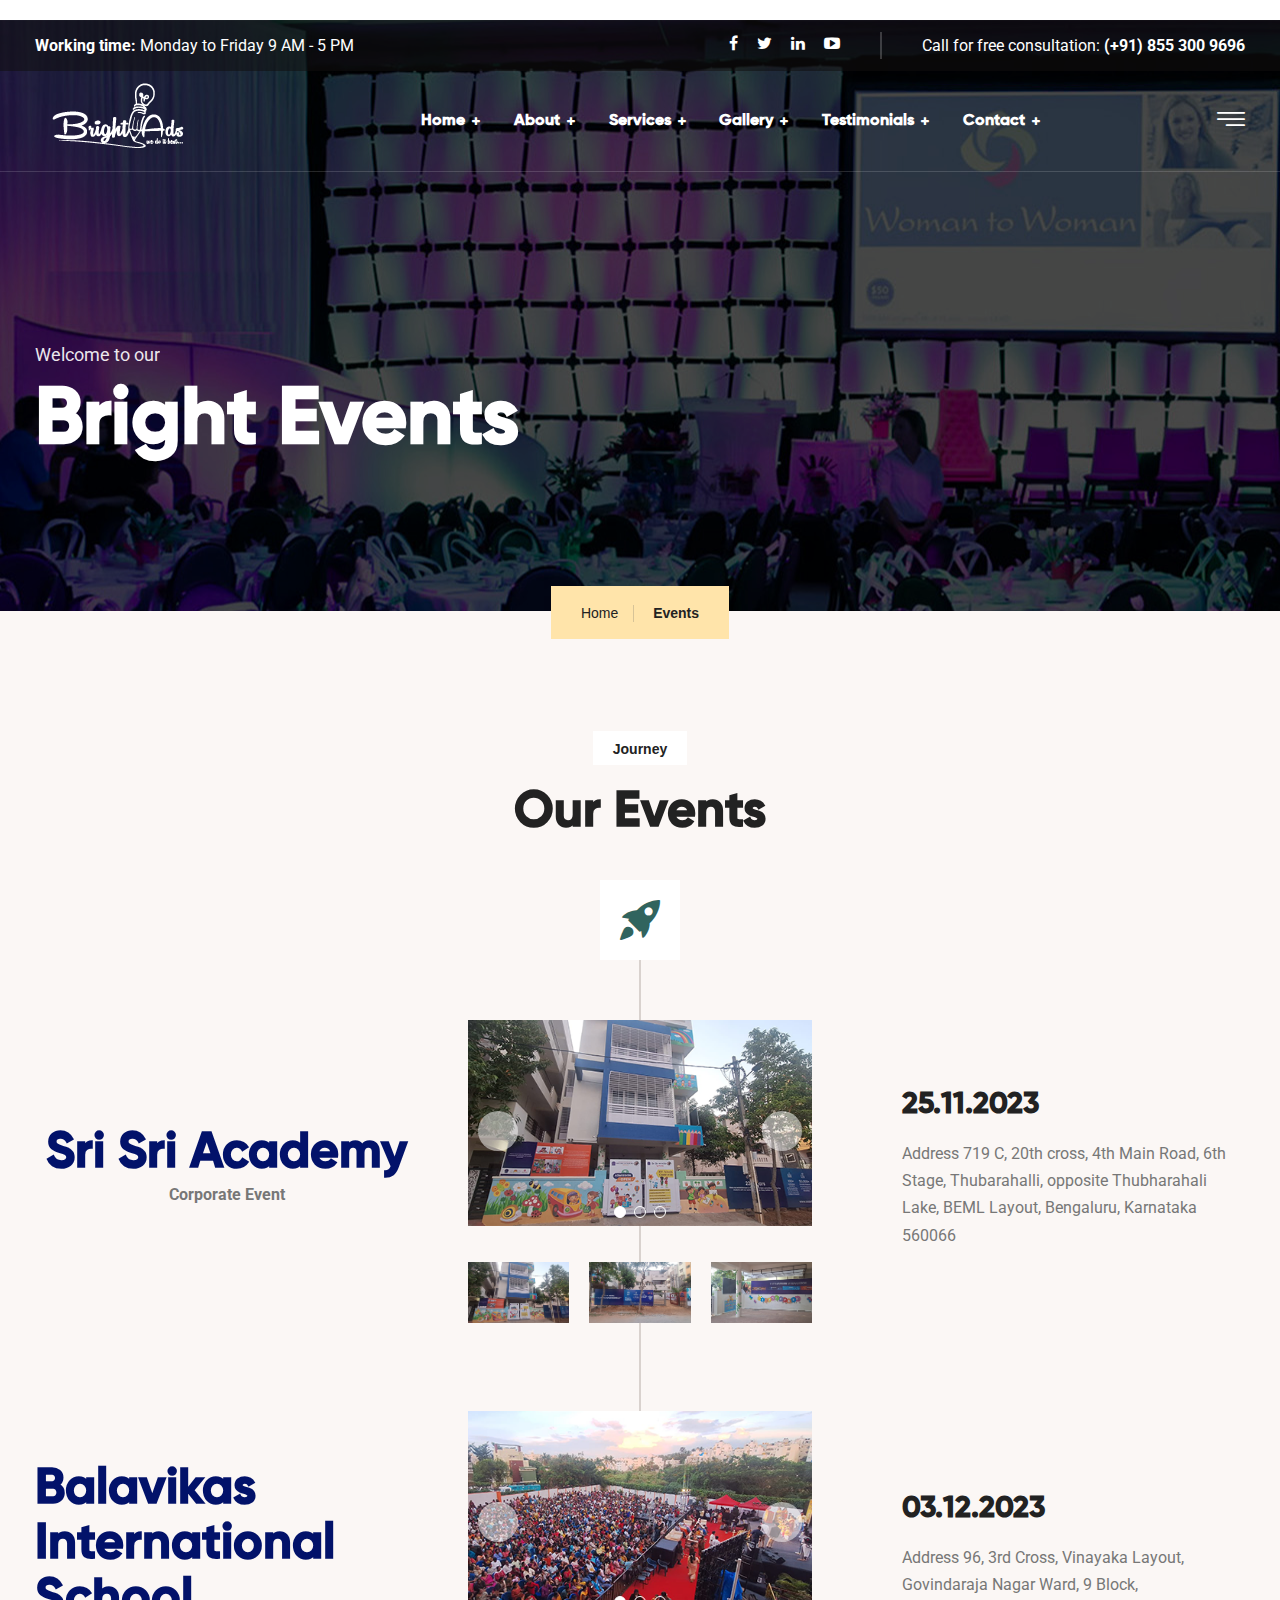
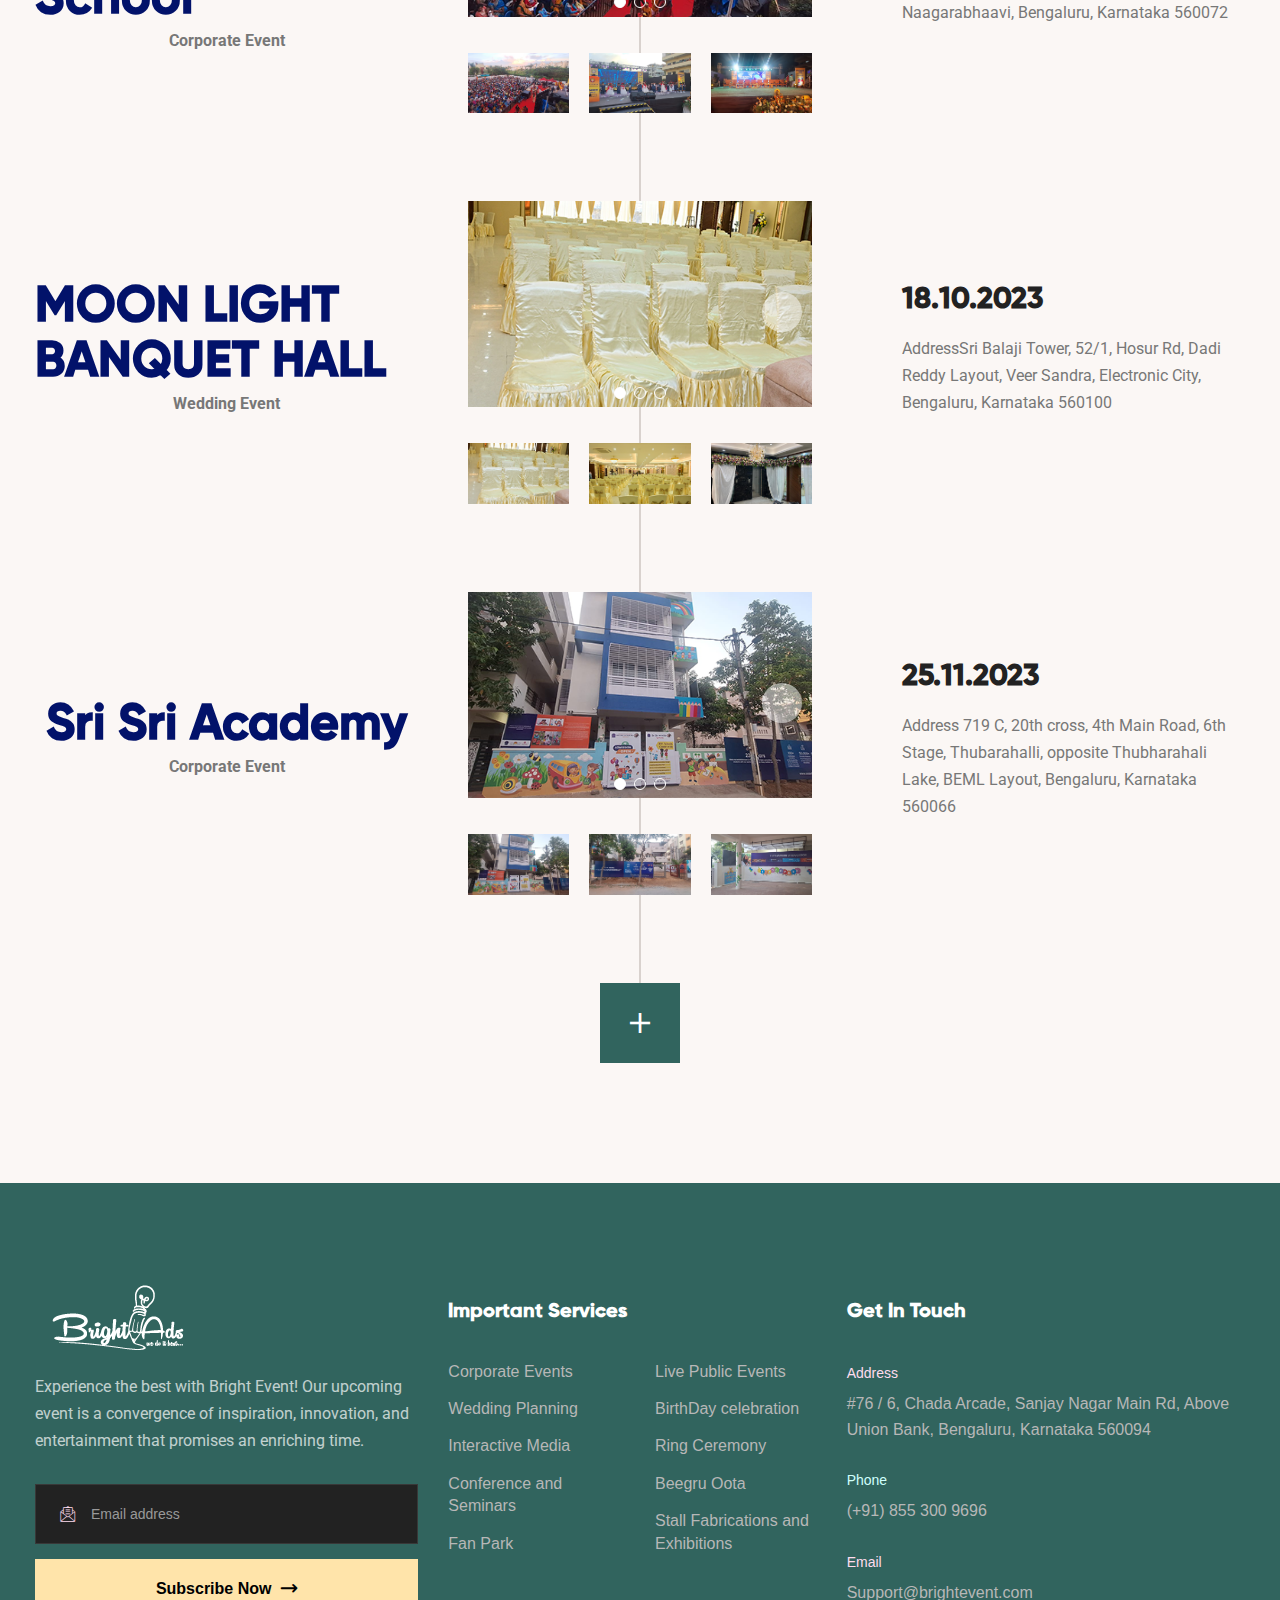
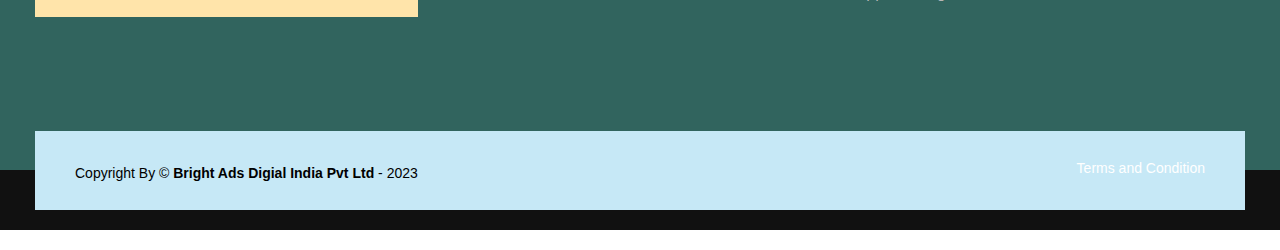
<file: event.html>
<!DOCTYPE html>
<html>
<head>
<meta charset="utf-8">
<title>Averon HTML-5 Template | Portfolio</title>
<!-- Stylesheets -->
<link href="assets/css/bootstrap.css" rel="stylesheet">
<link href="assets/css/style.css" rel="stylesheet">
<link href="assets/css/responsive.css" rel="stylesheet">

<link href="https://fonts.googleapis.com/css2?family=Roboto:wght@100;300;400;500;700;900&display=swap" rel="stylesheet">

<link rel="shortcut icon" href="assets/images/favicon.png" type="image/x-icon">
<link rel="icon" href="assets/images/favicon.png" type="image/x-icon">

<!-- Responsive -->
<meta http-equiv="X-UA-Compatible" content="IE=edge">
<meta name="viewport" content="width=device-width, initial-scale=1.0, maximum-scale=1.0, user-scalable=0">

<!--[if lt IE 9]><script src="https://cdnjs.cloudflare.com/ajax/libs/html5shiv/3.7.3/html5shiv.js"></script><![endif]-->
<!--[if lt IE 9]><script src="js/respond.js"></script><![endif]-->
</head>

<body class="hidden-bar-wrapper">

<div class="page-wrapper">
 	
	<!-- Preloader -->
    <div class="preloader"></div>
	<!-- End Preloader -->
 	
 	<!-- Header Style One -->
    <header class="main-header">
    	
		<!-- Header Top -->
        <div class="header-top">
            <div class="auto-container">
                <div class="inner-container clearfix">
					<!-- Top Left -->
					<div class="top-left clearfix">
						<div class="text"><span>Working time:</span> Monday to Friday 9 AM - 5 PM</div>
					</div>
					
					<!-- Top Right -->
                    <div class="top-right pull-right clearfix">
						<!-- Social Box -->
						<ul class="social-box">
							<li><a href="https://www.facebook.com/" class="fa fa-facebook-f"></a></li>
							<li><a href="https://www.twitter.com/" class="fa fa-twitter"></a></li>
							<li><a href="https://www.linkedin.com/" class="fa fa-linkedin"></a></li>
							<li><a href="https://youtube.com/" class="fa fa-youtube-play"></a></li>
						</ul>
						<div class="text">Call for free consultation: <a href="tel:+918553009696">(+91) 855 300 9696</a></div>
                    </div>
					
                </div>
            </div>
        </div>
		
		<!-- Header Lower -->
        <div class="header-lower">
        	<div class="auto-container clearfix">
            	
				<!-- Logo Box -->
				<div class="pull-left logo-box">
					<div class="logo"><a href="index.html"><img src="assets/images/gallery/looooogo.png" alt="" title=""></a></div>
				</div>
				
				<!-- Nav Outer -->
				<div class="nav-outer clearfix">
					<!-- Mobile Navigation Toggler -->
					<div class="mobile-nav-toggler"><span class="icon flaticon-menu-1"></span></div>
					<!-- Main Menu -->
					<nav class="main-menu navbar-expand-md">
						<div class="navbar-header">
							<!-- Toggle Button -->    	
							<button class="navbar-toggler" type="button" data-toggle="collapse" data-target="#navbarSupportedContent" aria-controls="navbarSupportedContent" aria-expanded="false" aria-label="Toggle navigation">
								<span class="icon-bar"></span>
								<span class="icon-bar"></span>
								<span class="icon-bar"></span>
							</button>
						</div>
						
						<div class="navbar-collapse collapse clearfix" id="navbarSupportedContent">
							<ul class="navigation clearfix">
								<li class="dropdown"><a href="index.html">Home</a>
								</li>
								<li class="dropdown"><a href="index.html#about">About</a>
								</li>
								<li class="dropdown"><a href="index.html#service">Services</a>
								</li>
								<li class=" dropdown"><a href="index.html#gallery">Gallery</a>
							</li>
								<li class="dropdown"><a href="index.html#testi">Testimonials</a>
								</li>
								<li class="dropdown"><a href="index.html#contact">Contact</a>
								</li>
							
							</ul>
						</div>
					</nav>
					
					<!-- Main Menu End-->
					<div class="outer-box clearfix">
						
						<!-- Nav Btn -->
						<div class="nav-btn navSidebar-button transition-300ms"><span class="icon flaticon-menu-1"></span></div>
							
					</div>
				</div>
				
            </div>
        </div>
        <!-- End Header Lower -->
        
		<!-- Sticky Header  -->
        <div class="sticky-header">
            <div class="auto-container clearfix">
                <!--Logo-->
                <div class="logo pull-left">
                    <a href="index.html" title=""><img src="assets/images/gallery/looooogo.png" alt="" title=""></a>
                </div>
                <!--Right Col-->
                <div class="pull-right">
				
                    <!-- Main Menu -->
                    <nav class="main-menu">
                        <!--Keep This Empty / Menu will come through Javascript-->
                    </nav>
					<!-- Main Menu End-->
					
					<!-- Mobile Navigation Toggler -->
					<div class="mobile-nav-toggler"><span class="icon flaticon-menu-1"></span></div>
					
                </div>
            </div>
        </div><!-- End Sticky Menu -->
    
		<!-- Mobile Menu  -->
        <div class="mobile-menu">
            <div class="menu-backdrop"></div>
            <div class="close-btn"><span class="icon flaticon-multiply"></span></div>
            
            <nav class="menu-box">
                <div class="nav-logo"><a href="index.html"><img src="assets/images/logo-small.png" alt="" title=""></a></div>
                <div class="menu-outer"><!--Here Menu Will Come Automatically Via Javascript / Same Menu as in Header--></div>
            </nav>
        </div><!-- End Mobile Menu -->
	
    </header>
    <!-- End Main Header -->
	
	<!-- Sidebar Cart Item -->
	<div class="xs-sidebar-group info-group">
		<div class="xs-overlay xs-bg-black"></div>
		<div class="xs-sidebar-widget">
			<div class="sidebar-widget-container">
				<div class="widget-heading">
					<a href="#" class="close-side-widget">
						X
					</a>
				</div>
				<div class="sidebar-textwidget">
					
					<!-- Sidebar Info Content -->
					<div class="sidebar-info-contents">
						<div class="content-inner">
							<div class="logo">
								<a href="index.html"><img src="assets/images/gallery/looooogo.png" alt="" /></a>
							</div>
							<div class="content-box">
								<h4>About Us</h4>
								<p class="text">I am glad that you have made it here to send a distress signal, and inform the Senate that all on board killed. Dantooine. I’m not going to Alderaan. I really got to go. But that to me.</p>
								<a href="#" class="theme-btn btn-style-one"><span class="txt">Consultation</span></a>
							</div>
							<div class="contact-info">
								<h4>Contact Info</h4>
								<ul class="list-style-one">
									<li><span class="icon fa fa-location-arrow"></span>#76 / 6, Chada Arcade, Sanjay Nagar Main Rd, Above Union Bank, Bengaluru, Karnataka 560094</li>
									<li><span class="icon fa fa-phone"></span>(+91) 855 300 9696</li>
									<li><span class="icon fa fa-envelope"></span>Support@brightevent.com</li>
									<li><span class="icon fa fa-clock-o"></span>Week Days: 09.00 to 18.00 Sunday: Closed</li>
								</ul>
							</div>
							<!-- Social Box -->
							<ul class="social-box">
								<li><a href="https://www.facebook.com/" class="fa fa-facebook-f"></a></li>
								<li><a href="https://www.twitter.com/" class="fa fa-twitter"></a></li>
								<li><a href="https://www.linkedin.com/" class="fa fa-linkedin"></a></li>
								<li><a href="https://youtube.com/" class="fa fa-youtube-play"></a></li>
							</ul>
						</div>
					</div>
					
				</div>
			</div>
		</div>
	</div>
	<!-- END sidebar widget item -->
	
	
	<!-- Page Title Section -->
	<section class="page-title" style="background-image: url(assets/images/gallery/image-2.jpg)">
		<div class="auto-container">
			<div class="content">
				<div class="text">Welcome to our  </div>
				<h1>Bright Events </h1>
			</div>
			<div class="breadcrumb-outer">
				<ul class="page-breadcrumb">
					<li><a href="index.html">Home</a></li>
					<li>Events </li>
				</ul>
			</div>
		</div>
	</section>
	<!-- End Page Title Section -->

	
	<!-- History Section -->
	<section class="history-section">
		<div class="auto-container">
			<!-- Sec Title -->
			<div class="sec-title centered">
				<div class="title color-four">Journey</div>
				<h2>Our Events </h2>
			</div>
			<!-- End Sec Title -->
			<div class="inner-container">
			
				<!-- Rocket Icon -->
				<div class="rocket-icon flaticon-rocket"></div>
				<!-- End Rocket Icon -->
				
				<!-- History Block -->
				<div class="history-block">
					<div class="inner-box">
						<div class="row clearfix">
							<!-- Year Column -->
							<div class="year-column col-lg-4 col-md-12 col-sm-12">
								<div class="inner-column">
								<h2 style="color: #02126a">Sri Sri Academy</h2>
								<P style="text-align: center;"><b>Corporate Event</b></P>
								</div>
							</div>
							<!-- Image Column -->
							<div class="image-column col-lg-4 col-md-12 col-sm-12">
								<input type="radio" id="image11" name="image1" checked>
								<input type="radio" id="image21" name="image1">
								<input type="radio" id="image31" name="image1">
								<div class="container">
									<div class="featured-wrapper">
									  <ul class="featured-list">
										<li>
										  <figure>
											<img src="assets/images/gallery/e3.png" alt="">
										  </figure>
										</li>
										<li>
										  <figure>
											<img src="assets/images/gallery/ee2.png" alt="">
										  </figure>
										</li>
										<li>
										  <figure>
											<img src="assets/images/gallery/e1.png" alt="">
										  </figure>
										</li>
									  </ul>
									  <ul class="arrows">
										<li>
										  <label for="image11"></label>
										</li>
										<li>
										  <label for="image21"></label>
										</li>
										<li>
										  <label for="image31"></label>
										</li>
									  </ul>
									  <ul class="dots">
										<li>
										  <label for="image11"></label>
										</li>
										<li>
										  <label for="image21"></label>
										</li>
										<li>
										  <label for="image31"></label>
										</li>
									  </ul>
									</div>
									<ul class="thumb-list">
									  <li>
										<label for="image11">
										  <img src="assets/images/gallery/e3.png" alt="">
									  
										</label>
									  </li>
									  <li>
										<label for="image21">
										  <img src="assets/images/gallery/ee2.png" alt="">
									  
										</label>
									  </li>
									  <li>
										<label for="image31">
										  <img src="assets/images/gallery/e1.png" alt="">
									  
										</label>
									  </li>
									</ul>
								  </div>
							</div>
							<!-- Content Column -->
							<div class="content-column col-lg-4 col-md-12 col-sm-12">
								<div class="inner-column">
									<h3><a href="#">25.11.2023</a></h3>
									<p><span>Address</span> 719 C, 20th cross, 4th Main Road, 6th Stage, Thubarahalli, opposite Thubharahali Lake, BEML Layout, Bengaluru, Karnataka 560066</p>
								</div>
							</div>
						</div>
					</div>
				</div>
				<!-- History Block -->
	
				
				<!-- History Block -->
				<div class="history-block">
					<div class="inner-box">
						<div class="row clearfix">
							<!-- Year Column -->
							<div class="year-column col-lg-4 col-md-12 col-sm-12">
								<div class="inner-column">
								<h2 style="color: #02126a">Balavikas International School </h2>
								<P style="text-align: center;"><b>Corporate Event</b></P>
								</div>
							</div>
							<!-- Image Column -->
							<div class="image-column col-lg-4 col-md-12 col-sm-12">
								<input type="radio" id="image1" name="image" checked>
								<input type="radio" id="image2" name="image">
								<input type="radio" id="image3" name="image">
								
								<div class="container">
								  <div class="featured-wrapper">
									<ul class="featured-list">
									  <li>
										<figure>
										  <img src="assets/images/gallery/e2.png" alt="">
										</figure>
									  </li>
									  <li>
										<figure>
										  <img src="assets/images/gallery/e21.png" alt="">
										</figure>
									  </li>
									  <li>
										<figure>
										  <img src="assets/images/gallery/e23.png" alt="">
										</figure>
									  </li>
									</ul>
									<ul class="arrows">
									  <li>
										<label for="image1"></label>
									  </li>
									  <li>
										<label for="image2"></label>
									  </li>
									  <li>
										<label for="image3"></label>
									  </li>
									</ul>
									<ul class="dots">
									  <li>
										<label for="image1"></label>
									  </li>
									  <li>
										<label for="image2"></label>
									  </li>
									  <li>
										<label for="image3"></label>
									  </li>
									</ul>
								  </div>
								  <ul class="thumb-list">
									<li>
									  <label for="image1">
										<img src="assets/images/gallery/e2.png" alt="">
									
									  </label>
									</li>
									<li>
									  <label for="image2">
										<img src="assets/images/gallery/e21.png" alt="">
									
									  </label>
									</li>
									<li>
									  <label for="image3">
										<img src="assets/images/gallery/e23.png" alt="">
									
									  </label>
									</li>
								  </ul>
								</div>
								
							</div>
							<!-- Content Column -->
							<div class="content-column col-lg-4 col-md-12 col-sm-12">
								<div class="inner-column">
									<h3><a href="#">03.12.2023</a></h3>
									<p><span>Address</span>  96, 3rd Cross, Vinayaka Layout, Govindaraja Nagar Ward, 9 Block, Naagarabhaavi, Bengaluru, Karnataka 560072</p>
								</div>
							</div>
						</div>
					</div>
				</div>
				<!-- History Block -->
				
				<!-- History Block -->
				<div class="history-block">
					<div class="inner-box">
						<div class="row clearfix">
							<!-- Year Column -->
							<div class="year-column col-lg-4 col-md-12 col-sm-12">
								<div class="inner-column">
								<h2 style="color: #02126a">MOON LIGHT BANQUET HALL</h2>
								<P style="text-align: center;"><b>Wedding Event</b></P>
								</div>
							</div>
							<!-- Image Column -->
							<div class="image-column col-lg-4 col-md-12 col-sm-12">
								<input type="radio" id="image13" name="image2" checked>
								<input type="radio" id="image23" name="image2">
								<input type="radio" id="image33" name="image2">
								<div class="container">
									<div class="featured-wrapper">
									  <ul class="featured-list">
										<li>
										  <figure>
											<img src="assets/images/gallery/m1.png" alt="">
										  </figure>
										</li>
										<li>
										  <figure>
											<img src="assets/images/gallery/m2.png" alt="">
										  </figure>
										</li>
										<li>
										  <figure>
											<img src="assets/images/gallery/m3.png" alt="">
										  </figure>
										</li>
									  </ul>
									  <ul class="arrows">
										<li>
										  <label for="image13"></label>
										</li>
										<li>
										  <label for="image23"></label>
										</li>
										<li>
										  <label for="image33"></label>
										</li>
									  </ul>
									  <ul class="dots">
										<li>
										  <label for="image13"></label>
										</li>
										<li>
										  <label for="image23"></label>
										</li>
										<li>
										  <label for="image33"></label>
										</li>
									  </ul>
									</div>
									<ul class="thumb-list">
									  <li>
										<label for="image13">
										  <img src="assets/images/gallery/m1.png" alt="">
									  
										</label>
									  </li>
									  <li>
										<label for="image23">
										  <img src="assets/images/gallery/m2.png" alt="">
									  
										</label>
									  </li>
									  <li>
										<label for="image33">
										  <img src="assets/images/gallery/m3.png" alt="">
									  
										</label>
									  </li>
									</ul>
								  </div>
							</div>
							<!-- Content Column -->
							<div class="content-column col-lg-4 col-md-12 col-sm-12">
								<div class="inner-column">
									<h3><a href="#">18.10.2023</a></h3>
									<p><span>Address</span>Sri Balaji Tower, 52/1, Hosur Rd, Dadi Reddy Layout, Veer Sandra, Electronic City, Bengaluru, Karnataka 560100</p>
								</div>
							</div>
						</div>
					</div>
				</div>
				<!-- History Block -->
			
				<!-- History Block -->
				<div class="history-block">
					<div class="inner-box">
						<div class="row clearfix">
							<!-- Year Column -->
							<div class="year-column col-lg-4 col-md-12 col-sm-12">
								<div class="inner-column">
								<h2 style="color: #02126a">Sri Sri Academy</h2>
								<P style="text-align: center;"><b>Corporate Event</b></P>
								</div>
							</div>
							<!-- Image Column -->
							<div class="image-column col-lg-4 col-md-12 col-sm-12">
								<input type="radio" id="image01" name="image3" checked>
								<input type="radio" id="image02" name="image3">
								<input type="radio" id="image03" name="image3">
								<div class="container">
									<div class="featured-wrapper">
									  <ul class="featured-list">
										<li>
										  <figure>
											<img src="assets/images/gallery/e3.png" alt="">
										  </figure>
										</li>
										<li>
										  <figure>
											<img src="assets/images/gallery/ee2.png" alt="">
										  </figure>
										</li>
										<li>
										  <figure>
											<img src="assets/images/gallery/e1.png" alt="">
										  </figure>
										</li>
									  </ul>
									  <ul class="arrows">
										<li>
										  <label for="image01"></label>
										</li>
										<li>
										  <label for="image02"></label>
										</li>
										<li>
										  <label for="image03"></label>
										</li>
									  </ul>
									  <ul class="dots">
										<li>
										  <label for="image01"></label>
										</li>
										<li>
										  <label for="image02"></label>
										</li>
										<li>
										  <label for="image03"></label>
										</li>
									  </ul>
									</div>
									<ul class="thumb-list">
									  <li>
										<label for="image01">
										  <img src="assets/images/gallery/e3.png" alt="">
									  
										</label>
									  </li>
									  <li>
										<label for="image02">
										  <img src="assets/images/gallery/ee2.png" alt="">
									  
										</label>
									  </li>
									  <li>
										<label for="image03">
										  <img src="assets/images/gallery/e1.png" alt="">
									  
										</label>
									  </li>
									</ul>
								  </div>
							</div>
							<!-- Content Column -->
							<div class="content-column col-lg-4 col-md-12 col-sm-12">
								<div class="inner-column">
									<h3><a href="#">25.11.2023</a></h3>
									<p><span>Address</span> 719 C, 20th cross, 4th Main Road, 6th Stage, Thubarahalli, opposite Thubharahali Lake, BEML Layout, Bengaluru, Karnataka 560066</p>
								</div>
							</div>
						</div>
					</div>
				</div>
				<!-- History Block -->
	
			
				<!-- Plus Icon -->
				<div class="plus-icon flaticon-plus"></div>
				<!-- End Plus Icon -->
				
			</div>
		</div>
	</section>
	<!-- End History Section -->
	
	

	<!-- Sponsors Section -->
    <!-- <section class="sponsors-section">
		<div class="big-text">Clients</div>
        <div class="auto-container">
            <div class="sponsors-outer">
                <!-- Sponsors Carousel 
                <ul class="sponsors-carousel owl-carousel owl-theme">
                    <li class="slide-item"><figure class="image-box"><a href="#"><img src="assets/images/clients/1.png" alt=""></a></figure></li>
                    <li class="slide-item"><figure class="image-box"><a href="#"><img src="assets/images/clients/2.png" alt=""></a></figure></li>
                    <li class="slide-item"><figure class="image-box"><a href="#"><img src="assets/images/clients/3.png" alt=""></a></figure></li>
                    <li class="slide-item"><figure class="image-box"><a href="#"><img src="assets/images/clients/4.png" alt=""></a></figure></li>
                    <li class="slide-item"><figure class="image-box"><a href="#"><img src="assets/images/clients/5.png" alt=""></a></figure></li>
					<li class="slide-item"><figure class="image-box"><a href="#"><img src="assets/images/clients/6.png" alt=""></a></figure></li>
					<li class="slide-item"><figure class="image-box"><a href="#"><img src="assets/images/clients/1.png" alt=""></a></figure></li>
					<li class="slide-item"><figure class="image-box"><a href="#"><img src="assets/images/clients/2.png" alt=""></a></figure></li>
					<li class="slide-item"><figure class="image-box"><a href="#"><img src="assets/images/clients/3.png" alt=""></a></figure></li>
                    <li class="slide-item"><figure class="image-box"><a href="#"><img src="assets/images/clients/4.png" alt=""></a></figure></li>
                    <li class="slide-item"><figure class="image-box"><a href="#"><img src="assets/images/clients/5.png" alt=""></a></figure></li>
					<li class="slide-item"><figure class="image-box"><a href="#"><img src="assets/images/clients/6.png" alt=""></a></figure></li>
                </ul>
            </div>
            
        </div>
    </section> -->
    <!-- End Sponsors Section -->
<!-- Main Footer -->
<footer class="main-footer">
	<div class="auto-container">
		<!-- Widgets Section -->
		<div class="widgets-section">
			<div class="row clearfix">
				
				<!-- Column -->
				<div class="big-column col-lg-8 col-md-12 col-sm-12">
					<div class="row clearfix">
					
						<!-- Footer Column -->
						<div class="footer-column col-lg-6 col-md-6 col-sm-12">
							<div class="footer-widget logo-widget">
								<div class="logo">
									<a href="index.html"><img src="assets/images/gallery/looooogo.png" alt="" /></a>
								</div>
								<div class="text">Experience the best with Bright Event! Our upcoming event is a convergence of inspiration, innovation, and entertainment that promises an enriching time.</div>
							</div>
							<div class="newsletter-form">
								<form method="post" action="contact.html">
									<div class="form-group">
										<span class="icon flaticon-email"></span>
										<input type="email" name="search-field" value="" placeholder="Email address" required>
										<button type="submit" class="theme-btn submit-btn">Subscribe Now<span class="arrow flaticon-right-arrow-1"></span></button>
									</div>
								</form>
							</div>
						</div>
						
						<!-- Footer Column -->
						<div class="footer-column col-lg-6 col-md-6 col-sm-12">
							<div class="footer-widget links-widget">
								<h5>Important Services</h5>
								<div class="row clearfix">
									<!-- Column -->
									<div class="column col-lg-6 col-md-6 col-sm-12">
										<ul class="list-link">
											<li><a href="#">Corporate Events</a></li>
											<li><a href="#">Wedding Planning</a></li>
											<li><a href="#">Interactive Media</a></li>
											<li><a href="#">Conference and Seminars</a></li>
											<li><a href="#">Fan Park</a></li>
										</ul>
									</div>
									<!-- Column -->
									<div class="column col-lg-6 col-md-6 col-sm-12">
										<ul class="list-link">
											<li><a href="#">Live Public Events</a></li>
											<li><a href="#">BirthDay celebration</a></li>
											<li><a href="#">Ring Ceremony</a></li>
											<li><a href="#">Beegru Oota</a></li>
									
											<li><a href="#">Stall Fabrications and Exhibitions</a></li>
										</ul>
									</div>
								</div>
							</div>
						</div>
						
					</div>
				</div>
				
				<!-- Column -->
				<div class="big-column col-lg-4 col-md-12 col-sm-12">
					<div class="row clearfix">
						
						<!-- Footer Column -->
							<div class="footer-widget info-widget">
								<h5>Get In Touch</h5>
								<ul class="contact-info-list">
									<li><span>Address</span><a href="#">#76 / 6, Chada Arcade, Sanjay Nagar Main Rd, Above Union Bank, Bengaluru, Karnataka 560094</a></li>
								
									<li><span>Phone</span><a href="#">(+91) 855 300 9696</a></li>
									<li><span>Email</span><a href="#">Support@brightevent.com</a></li>
								</ul>
						</div>
						
				
						
					</div>
				</div>
				
			</div>
		</div>
		
		<div class="footer-bottom">
			<div class="clearfix">
				<div class="pull-left">
					<div class="copyright">Copyright By &copy; <a href="https://brightads.in/">Bright Ads Digial India Pvt Ltd</a> - 2023</div>
				</div>
				<div class="pull-right">
					<div class="payments"><a href="#">Terms and Condition</a></div>
				</div>
			</div>
		</div>
		
	</div>
</footer>

</div>
<!-- End PageWrapper -->

<!-- Search Popup -->
<div class="search-popup">
	<button class="close-search style-two"><span class="flaticon-cancel-1"></span></button>
	<button class="close-search"><span class="flaticon-up-arrow"></span></button>
	<form method="post" action="blog.html">
		<div class="form-group">
			<input type="search" name="search-field" value="" placeholder="Search Here" required="">
			<button type="submit"><i class="fa fa-search"></i></button>
		</div>
	</form>
</div>
<!-- End Header Search -->

<!-- Scroll To Top -->
<div class="scroll-to-top scroll-to-target" data-target="html"><span class="fa fa-arrow-up"></span></div>

<script src="assets/js/jquery.js"></script>
<script src="assets/js/popper.min.js"></script>
<script src="assets/js/bootstrap.min.js"></script>

<!-- Revolution Slider -->
<script src="assets/plugins/revolution/js/jquery.themepunch.revolution.min.js"></script>
<script src="assets/plugins/revolution/js/jquery.themepunch.tools.min.js"></script>
<script src="assets/plugins/revolution/js/extensions/revolution.extension.actions.min.js"></script>
<script src="assets/plugins/revolution/js/extensions/revolution.extension.carousel.min.js"></script>
<script src="assets/plugins/revolution/js/extensions/revolution.extension.kenburn.min.js"></script>
<script src="assets/plugins/revolution/js/extensions/revolution.extension.layeranimation.min.js"></script>
<script src="assets/plugins/revolution/js/extensions/revolution.extension.migration.min.js"></script>
<script src="assets/plugins/revolution/js/extensions/revolution.extension.navigation.min.js"></script>
<script src="assets/plugins/revolution/js/extensions/revolution.extension.parallax.min.js"></script>
<script src="assets/plugins/revolution/js/extensions/revolution.extension.slideanims.min.js"></script>
<script src="assets/plugins/revolution/js/extensions/revolution.extension.video.min.js"></script>
<script src="assets/plugins/revolution/js/main-slider-script.js"></script>
<!-- For Js Library -->

<script src="assets/js/jquery.mCustomScrollbar.concat.min.js"></script>
<script src="assets/js/jquery.fancybox.js"></script>
<script src="assets/js/appear.js"></script>
<script src="assets/js/parallax.min.js"></script>
<script src="assets/js/tilt.jquery.min.js"></script>
<script src="assets/js/jquery.paroller.min.js"></script>
<script src="assets/js/owl.js"></script>
<script src="assets/js/wow.js"></script>
<script src="assets/js/validate.js"></script>
<script src="assets/js/nav-tool.js"></script>
<script src="assets/js/jquery-ui.js"></script>
<script src="assets/js/script.js"></script>


</body>
</html>
</file>
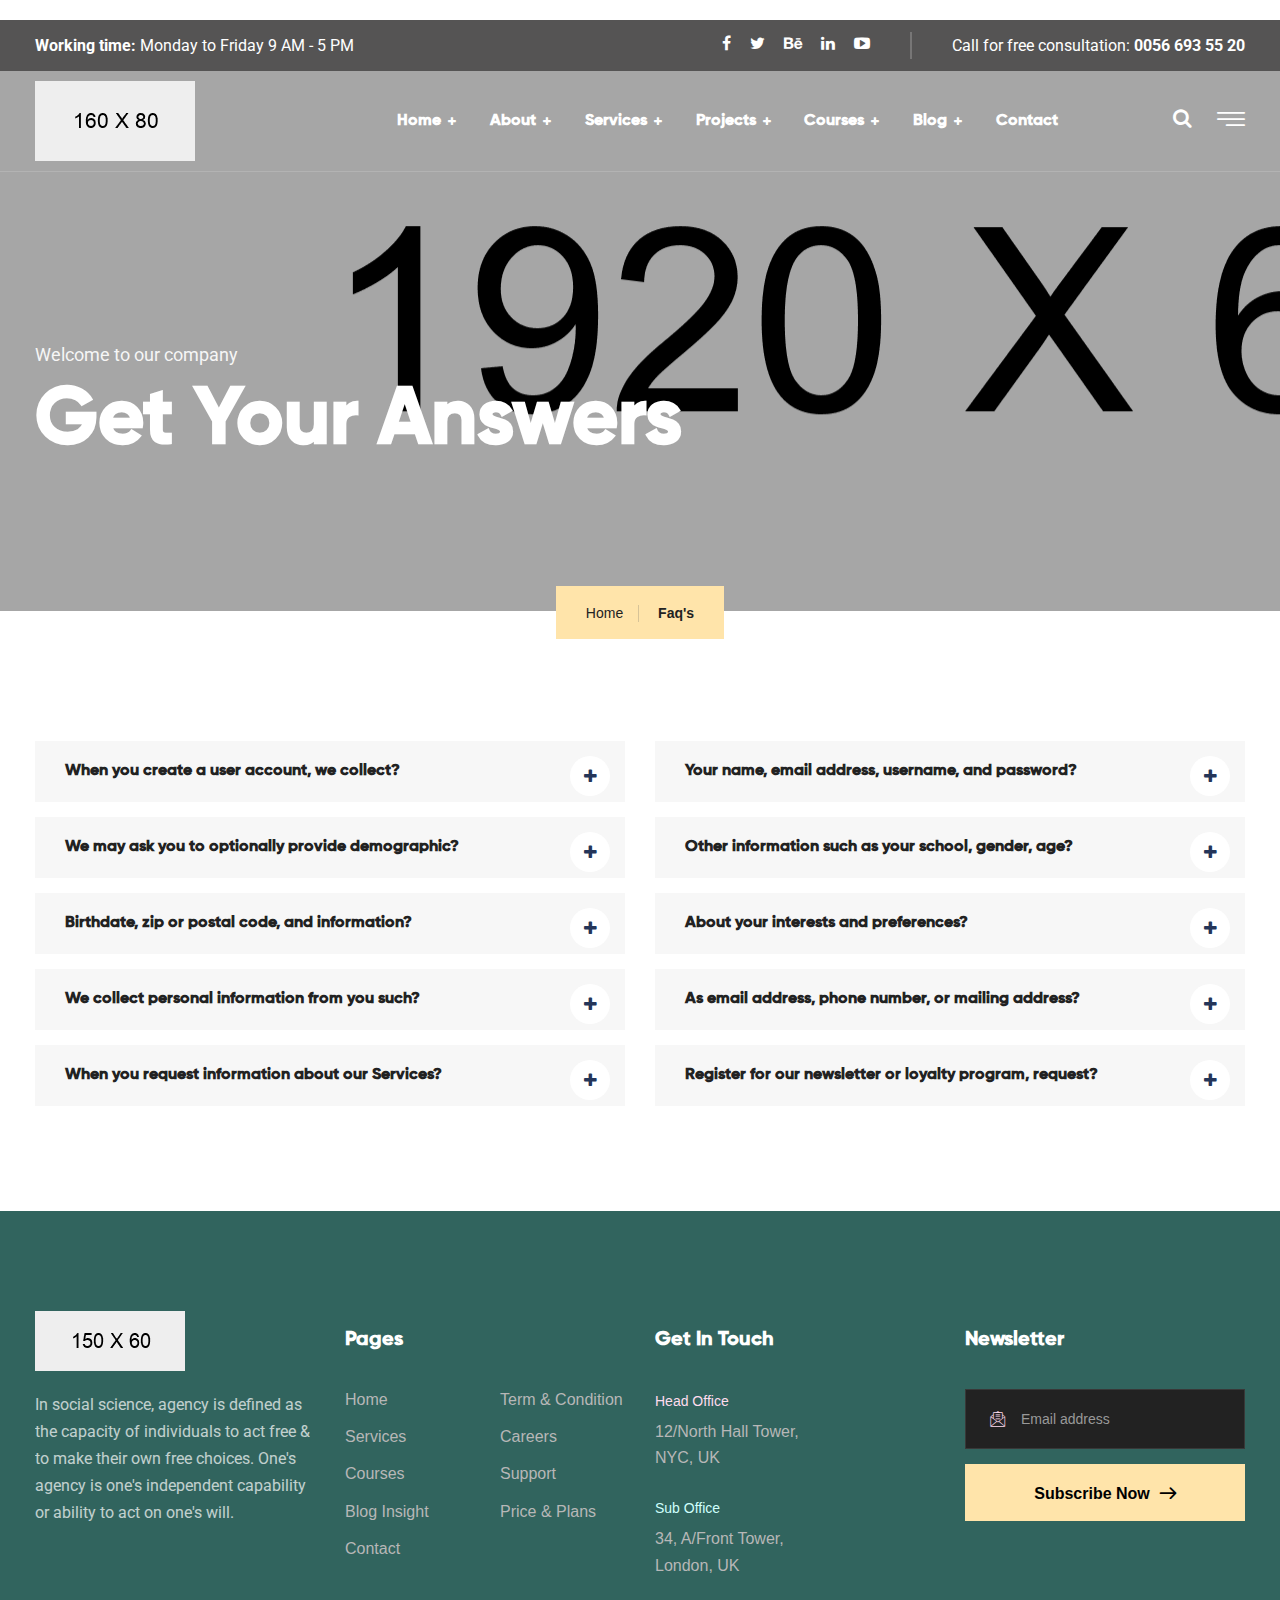
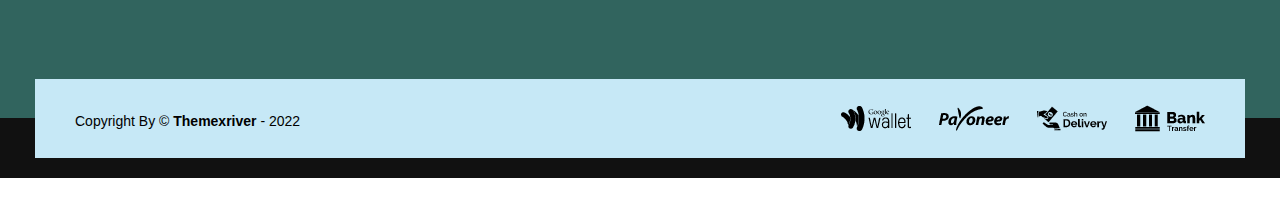
<file: faq.html>
<!DOCTYPE html>
<html>
<head>
<meta charset="utf-8">
<title>Averon HTML-5 Template | Faq's</title>
<!-- Stylesheets -->
<link href="assets/css/bootstrap.css" rel="stylesheet">
<link href="assets/css/style.css" rel="stylesheet">
<link href="assets/css/responsive.css" rel="stylesheet">

<link href="https://fonts.googleapis.com/css2?family=Roboto:wght@100;300;400;500;700;900&display=swap" rel="stylesheet">

<link rel="shortcut icon" href="assets/images/favicon.png" type="image/x-icon">
<link rel="icon" href="assets/images/favicon.png" type="image/x-icon">

<!-- Responsive -->
<meta http-equiv="X-UA-Compatible" content="IE=edge">
<meta name="viewport" content="width=device-width, initial-scale=1.0, maximum-scale=1.0, user-scalable=0">

<!--[if lt IE 9]><script src="https://cdnjs.cloudflare.com/ajax/libs/html5shiv/3.7.3/html5shiv.js"></script><![endif]-->
<!--[if lt IE 9]><script src="js/respond.js"></script><![endif]-->
</head>

<body class="hidden-bar-wrapper">

<div class="page-wrapper">
 	
	<!-- Preloader -->
    <div class="preloader"></div>
	<!-- End Preloader -->
 	
 	<!-- Header Style One -->
    <header class="main-header">
    	
		<!-- Header Top -->
        <div class="header-top">
            <div class="auto-container">
                <div class="inner-container clearfix">
					<!-- Top Left -->
					<div class="top-left clearfix">
						<div class="text"><span>Working time:</span> Monday to Friday 9 AM - 5 PM</div>
					</div>
					
					<!-- Top Right -->
                    <div class="top-right pull-right clearfix">
						<!-- Social Box -->
						<ul class="social-box">
							<li><a href="https://www.facebook.com/" class="fa fa-facebook-f"></a></li>
							<li><a href="https://www.twitter.com/" class="fa fa-twitter"></a></li>
							<li><a href="https://www.behance.com/" class="fa fa-behance"></a></li>
							<li><a href="https://www.linkedin.com/" class="fa fa-linkedin"></a></li>
							<li><a href="https://youtube.com/" class="fa fa-youtube-play"></a></li>
						</ul>
						<div class="text">Call for free consultation: <a href="tel:+0056-693-55-20">0056 693 55 20</a></div>
                    </div>
					
                </div>
            </div>
        </div>
		
		<!-- Header Lower -->
        <div class="header-lower">
        	<div class="auto-container clearfix">
            	
				<!-- Logo Box -->
				<div class="pull-left logo-box">
					<div class="logo"><a href="index.html"><img src="assets/images/logo.png" alt="" title=""></a></div>
				</div>
				
				<!-- Nav Outer -->
				<div class="nav-outer clearfix">
					<!-- Mobile Navigation Toggler -->
					<div class="mobile-nav-toggler"><span class="icon flaticon-menu-1"></span></div>
					<!-- Main Menu -->
					<nav class="main-menu navbar-expand-md">
						<div class="navbar-header">
							<!-- Toggle Button -->    	
							<button class="navbar-toggler" type="button" data-toggle="collapse" data-target="#navbarSupportedContent" aria-controls="navbarSupportedContent" aria-expanded="false" aria-label="Toggle navigation">
								<span class="icon-bar"></span>
								<span class="icon-bar"></span>
								<span class="icon-bar"></span>
							</button>
						</div>
						
						<div class="navbar-collapse collapse clearfix" id="navbarSupportedContent">
							<ul class="navigation clearfix">
								<li class="dropdown"><a href="#">Home</a>
									<ul>
										<li><a href="index.html">Homepage One</a></li>
										<li><a href="index-2.html">Homepage Two</a></li>
										<li><a href="index-3.html">Homepage Three</a></li>
										<li class="dropdown"><a href="#">Header Styles</a>
											<ul>
												<li><a href="index.html">Header Style One</a></li>
												<li><a href="index-2.html">Header Style Two</a></li>
												<li><a href="index-3.html">Header Style Three</a></li>
											</ul>
										</li>
									</ul>
								</li>
								<li class="current dropdown"><a href="#">About</a>
									<ul>
										<li><a href="about.html">About us</a></li>
										<li><a href="faq.html">Faq's</a></li>
										<li><a href="price.html">Price</a></li>
										<li class="dropdown"><a href="#">Our Team</a>
											<ul>
												<li><a href="mentors.html">Team</a></li>
												<li><a href="mentor-detail.html">Team Detail</a></li>
											</ul>
										</li>
									</ul>
								</li>
								<li class="dropdown"><a href="#">Services</a>
									<ul>
										<li><a href="services.html">Services</a></li>
										<li><a href="service-detail.html">Services Detail</a></li>
									</ul>
								</li>
								<li class="dropdown"><a href="#">Projects</a>
									<ul>
										<li><a href="portfolio.html">Projects</a></li>
										<li><a href="portfolio-detail.html">Projects Detail</a></li>
									</ul>
								</li>
								<li class="dropdown"><a href="#">Courses</a>
									<ul>
										<li><a href="courses.html">Courses</a></li>
										<li><a href="course-detail.html">Courses Detail</a></li>
									</ul>
								</li>
								<li class="dropdown"><a href="#">Blog</a>
									<ul>
										<li><a href="blog.html">Our Blog</a></li>
										<li><a href="blog-detail.html">Blog Detail</a></li>
									</ul>
								</li>
								<li><a href="contact.html">Contact</a></li>
							</ul>
						</div>
					</nav>
					
					<!-- Main Menu End-->
					<div class="outer-box clearfix">
						
						<!-- Search Btn -->
						<div class="search-box-btn transition-300ms"><span class="icon fa fa-search"></span></div>
						
						<!-- Nav Btn -->
						<div class="nav-btn navSidebar-button transition-300ms"><span class="icon flaticon-menu-1"></span></div>
							
					</div>
				</div>
				
            </div>
        </div>
        <!-- End Header Lower -->
        
		<!-- Sticky Header  -->
        <div class="sticky-header">
            <div class="auto-container clearfix">
                <!--Logo-->
                <div class="logo pull-left">
                    <a href="index.html" title=""><img src="assets/images/logo-small.png" alt="" title=""></a>
                </div>
                <!--Right Col-->
                <div class="pull-right">
				
                    <!-- Main Menu -->
                    <nav class="main-menu">
                        <!--Keep This Empty / Menu will come through Javascript-->
                    </nav>
					<!-- Main Menu End-->
					
					<!-- Mobile Navigation Toggler -->
					<div class="mobile-nav-toggler"><span class="icon flaticon-menu-1"></span></div>
					
                </div>
            </div>
        </div><!-- End Sticky Menu -->
    
		<!-- Mobile Menu  -->
        <div class="mobile-menu">
            <div class="menu-backdrop"></div>
            <div class="close-btn"><span class="icon flaticon-multiply"></span></div>
            
            <nav class="menu-box">
                <div class="nav-logo"><a href="index.html"><img src="assets/images/logo-small.png" alt="" title=""></a></div>
                <div class="menu-outer"><!--Here Menu Will Come Automatically Via Javascript / Same Menu as in Header--></div>
            </nav>
        </div><!-- End Mobile Menu -->
	
    </header>
    <!-- End Main Header -->
	
	<!-- Sidebar Cart Item -->
	<div class="xs-sidebar-group info-group">
		<div class="xs-overlay xs-bg-black"></div>
		<div class="xs-sidebar-widget">
			<div class="sidebar-widget-container">
				<div class="widget-heading">
					<a href="#" class="close-side-widget">
						X
					</a>
				</div>
				<div class="sidebar-textwidget">
					
					<!-- Sidebar Info Content -->
					<div class="sidebar-info-contents">
						<div class="content-inner">
							<div class="logo">
								<a href="index.html"><img src="assets/images/logo.png" alt="" /></a>
							</div>
							<div class="content-box">
								<h4>About Us</h4>
								<p class="text">I am glad that you have made it here to send a distress signal, and inform the Senate that all on board killed. Dantooine. I’m not going to Alderaan. I really got to go. But that to me.</p>
								<a href="contact.html" class="theme-btn btn-style-one"><span class="txt">Consultation</span></a>
							</div>
							<div class="contact-info">
								<h4>Contact Info</h4>
								<ul class="list-style-one">
									<li><span class="icon fa fa-location-arrow"></span>Chicago 12, Melborne City, USA</li>
									<li><span class="icon fa fa-phone"></span>(111) 111-111-1111</li>
									<li><span class="icon fa fa-envelope"></span>avarton@gmail.com</li>
									<li><span class="icon fa fa-clock-o"></span>Week Days: 09.00 to 18.00 Sunday: Closed</li>
								</ul>
							</div>
							<!-- Social Box -->
							<ul class="social-box">
								<li><a href="https://www.facebook.com/" class="fa fa-facebook-f"></a></li>
								<li><a href="https://www.twitter.com/" class="fa fa-twitter"></a></li>
								<li><a href="https://www.linkedin.com/" class="fa fa-linkedin"></a></li>
								<li><a href="https://youtube.com/" class="fa fa-youtube-play"></a></li>
							</ul>
						</div>
					</div>
					
				</div>
			</div>
		</div>
	</div>
	<!-- END sidebar widget item -->
	
	<!-- Page Title Section -->
	<section class="page-title" style="background-image: url(assets/images/background/2.jpg)">
		<div class="auto-container">
			<div class="content">
				<div class="text">Welcome to our company</div>
				<h1>Get Your Answers</h1>
			</div>
			<div class="breadcrumb-outer">
				<ul class="page-breadcrumb">
					<li><a href="index.html">Home</a></li>
					<li>Faq's</li>
				</ul>
			</div>
		</div>
	</section>
	<!-- End Page Title Section -->
	
	<!-- Faq's Page Section -->
	<section class="faq-page-section">
		<div class="auto-container">
			<div class="row clearfix">
				
				<!-- Accordian Block -->
				<div class="column col-lg-6 col-md-12 col-sm-12">
					
					<!-- Accordian Box -->
					<ul class="accordion-box style-two">
						
						<!-- Block -->
						<li class="accordion block">
							<div class="acc-btn"><div class="icon-outer"><span class="icon icon-plus fa fa-plus"></span> <span class="icon icon-minus fa fa-minus"></span></div>When you create a user account, we collect?</div>
							<div class="acc-content">
								<div class="content">
									<div class="text">You might be raised on a farm. Sometimes languages are difficult and difficult to find the right adjective to go with a noun or use the language in an idiomatic way  This work is our attempt to make it easier to find this information.</div>
								</div>
							</div>
						</li>
						
						<!-- Block -->
						<li class="accordion block">
							<div class="acc-btn"><div class="icon-outer"><span class="icon icon-plus fa fa-plus"></span> <span class="icon icon-minus fa fa-minus"></span></div>We may ask you to optionally provide demographic?</div>
							<div class="acc-content">
								<div class="content">
									<div class="text">You might be raised on a farm. Sometimes languages are difficult and difficult to find the right adjective to go with a noun or use the language in an idiomatic way  This work is our attempt to make it easier to find this information.</div>
								</div>
							</div>
						</li>
						
						<!-- Block -->
						<li class="accordion block">
							<div class="acc-btn"><div class="icon-outer"><span class="icon icon-plus fa fa-plus"></span> <span class="icon icon-minus fa fa-minus"></span></div>Birthdate, zip or postal code, and information?</div>
							<div class="acc-content">
								<div class="content">
									<div class="text">You might be raised on a farm. Sometimes languages are difficult and difficult to find the right adjective to go with a noun or use the language in an idiomatic way  This work is our attempt to make it easier to find this information.</div>
								</div>
							</div>
						</li>
						
						<!-- Block -->
						<li class="accordion block">
							<div class="acc-btn"><div class="icon-outer"><span class="icon icon-plus fa fa-plus"></span> <span class="icon icon-minus fa fa-minus"></span></div>We collect personal information from you such?</div>
							<div class="acc-content">
								<div class="content">
									<div class="text">You might be raised on a farm. Sometimes languages are difficult and difficult to find the right adjective to go with a noun or use the language in an idiomatic way  This work is our attempt to make it easier to find this information.</div>
								</div>
							</div>
						</li>
						
						<!-- Block -->
						<li class="accordion block">
							<div class="acc-btn"><div class="icon-outer"><span class="icon icon-plus fa fa-plus"></span> <span class="icon icon-minus fa fa-minus"></span></div>When you request information about our Services?</div>
							<div class="acc-content">
								<div class="content">
									<div class="text">You might be raised on a farm. Sometimes languages are difficult and difficult to find the right adjective to go with a noun or use the language in an idiomatic way  This work is our attempt to make it easier to find this information.</div>
								</div>
							</div>
						</li>
						
					</ul>
					
				</div>
				
				<!-- Accordian Block -->
				<div class="column col-lg-6 col-md-12 col-sm-12">
					
					<!-- Accordian Box -->
					<ul class="accordion-box style-two">
						
						<!-- Block -->
						<li class="accordion block">
							<div class="acc-btn"><div class="icon-outer"><span class="icon icon-plus fa fa-plus"></span> <span class="icon icon-minus fa fa-minus"></span></div>Your name, email address, username, and password?</div>
							<div class="acc-content">
								<div class="content">
									<div class="text">You might be raised on a farm. Sometimes languages are difficult and difficult to find the right adjective to go with a noun or use the language in an idiomatic way  This work is our attempt to make it easier to find this information.</div>
								</div>
							</div>
						</li>
						
						<!-- Block -->
						<li class="accordion block">
							<div class="acc-btn"><div class="icon-outer"><span class="icon icon-plus fa fa-plus"></span> <span class="icon icon-minus fa fa-minus"></span></div>Other information such as your school, gender, age?</div>
							<div class="acc-content">
								<div class="content">
									<div class="text">You might be raised on a farm. Sometimes languages are difficult and difficult to find the right adjective to go with a noun or use the language in an idiomatic way  This work is our attempt to make it easier to find this information.</div>
								</div>
							</div>
						</li>
						
						<!-- Block -->
						<li class="accordion block">
							<div class="acc-btn"><div class="icon-outer"><span class="icon icon-plus fa fa-plus"></span> <span class="icon icon-minus fa fa-minus"></span></div>About your interests and preferences?</div>
							<div class="acc-content">
								<div class="content">
									<div class="text">You might be raised on a farm. Sometimes languages are difficult and difficult to find the right adjective to go with a noun or use the language in an idiomatic way  This work is our attempt to make it easier to find this information.</div>
								</div>
							</div>
						</li>
						
						<!-- Block -->
						<li class="accordion block">
							<div class="acc-btn"><div class="icon-outer"><span class="icon icon-plus fa fa-plus"></span> <span class="icon icon-minus fa fa-minus"></span></div>As email address, phone number, or mailing address?</div>
							<div class="acc-content">
								<div class="content">
									<div class="text">You might be raised on a farm. Sometimes languages are difficult and difficult to find the right adjective to go with a noun or use the language in an idiomatic way  This work is our attempt to make it easier to find this information.</div>
								</div>
							</div>
						</li>
						
						<!-- Block -->
						<li class="accordion block">
							<div class="acc-btn"><div class="icon-outer"><span class="icon icon-plus fa fa-plus"></span> <span class="icon icon-minus fa fa-minus"></span></div>Register for our newsletter or loyalty program, request?</div>
							<div class="acc-content">
								<div class="content">
									<div class="text">You might be raised on a farm. Sometimes languages are difficult and difficult to find the right adjective to go with a noun or use the language in an idiomatic way  This work is our attempt to make it easier to find this information.</div>
								</div>
							</div>
						</li>
						
					</ul>
					
				</div>
				
			</div>
		</div>
	</section>
	<!-- End Faq's Page Section -->
	
	<!-- Main Footer -->
    <footer class="main-footer">
    	<div class="auto-container">
        	<!-- Widgets Section -->
            <div class="widgets-section">
            	<div class="row clearfix">
                	
                    <!-- Column -->
                    <div class="big-column col-lg-6 col-md-12 col-sm-12">
						<div class="row clearfix">
						
                        	<!-- Footer Column -->
                            <div class="footer-column col-lg-6 col-md-6 col-sm-12">
                                <div class="footer-widget logo-widget">
									<div class="logo">
										<a href="index.html"><img src="assets/images/footer-logo.png" alt="" /></a>
									</div>
									<div class="text">In social science, agency is defined as the capacity of individuals to act free & to make their own free choices. One's agency is one's independent capability or ability to act on one's will.</div>
								</div>
							</div>
							
							<!-- Footer Column -->
                            <div class="footer-column col-lg-6 col-md-6 col-sm-12">
                                <div class="footer-widget links-widget">
									<h5>Pages</h5>
									<div class="row clearfix">
										<!-- Column -->
										<div class="column col-lg-6 col-md-6 col-sm-12">
											<ul class="list-link">
												<li><a href="#">Home</a></li>
												<li><a href="#">Services</a></li>
												<li><a href="#">Courses</a></li>
												<li><a href="#">Blog Insight</a></li>
												<li><a href="#">Contact</a></li>
											</ul>
										</div>
										<!-- Column -->
										<div class="column col-lg-6 col-md-6 col-sm-12">
											<ul class="list-link">
												<li><a href="#">Term & Condition</a></li>
												<li><a href="#">Careers</a></li>
												<li><a href="#">Support</a></li>
												<li><a href="#">Price & Plans</a></li>
											</ul>
										</div>
									</div>
								</div>
							</div>
							
						</div>
					</div>
					
					<!-- Column -->
                    <div class="big-column col-lg-6 col-md-12 col-sm-12">
						<div class="row clearfix">
							
							<!-- Footer Column -->
                            <div class="footer-column col-lg-6 col-md-6 col-sm-12">
                                <div class="footer-widget info-widget">
									<h5>Get In Touch</h5>
									<ul class="contact-info-list">
										<li><span>Head Office</span><a href="#">12/North Hall Tower, <br> NYC, UK</a></li>
										<li><span>Sub Office</span><a href="#">34, A/Front Tower, <br> London, UK</a></li>
									</ul>
								</div>
							</div>
							
							<!-- Footer Column -->
                            <div class="footer-column col-lg-6 col-md-6 col-sm-12">
                                <div class="footer-widget newsletter-widget">
									<h5>Newsletter</h5>
									<!-- Newsletter Form -->
									<div class="newsletter-form">
										<form method="post" action="contact.html">
											<div class="form-group">
												<span class="icon flaticon-email"></span>
												<input type="email" name="search-field" value="" placeholder="Email address" required>
												<button type="submit" class="theme-btn submit-btn">Subscribe Now<span class="arrow flaticon-right-arrow"></span></button>
											</div>
										</form>
									</div>
								</div>
							</div>
							
						</div>
					</div>
					
				</div>
			</div>
			
			<div class="footer-bottom">
				<div class="clearfix">
					<div class="pull-left">
						<div class="copyright">Copyright By &copy; <a href="https://themeforest.net/user/themexriver">Themexriver</a> - 2022</div>
					</div>
					<div class="pull-right">
						<div class="payments"><img src="assets/images/icons/payment.png" alt="" /></div>
					</div>
				</div>
			</div>
			
		</div>
	</footer>
	<!-- End Main Footer -->
	
</div>
<!-- End PageWrapper -->

<!-- Search Popup -->
<div class="search-popup">
	<button class="close-search style-two"><span class="flaticon-cancel-1"></span></button>
	<button class="close-search"><span class="flaticon-up-arrow"></span></button>
	<form method="post" action="blog.html">
		<div class="form-group">
			<input type="search" name="search-field" value="" placeholder="Search Here" required="">
			<button type="submit"><i class="fa fa-search"></i></button>
		</div>
	</form>
</div>
<!-- End Header Search -->

<!-- Scroll To Top -->
<div class="scroll-to-top scroll-to-target" data-target="html"><span class="fa fa-arrow-up"></span></div>

<script src="assets/js/jquery.js"></script>
<script src="assets/js/popper.min.js"></script>
<script src="assets/js/bootstrap.min.js"></script>

<!-- Revolution Slider -->
<script src="assets/plugins/revolution/js/jquery.themepunch.revolution.min.js"></script>
<script src="assets/plugins/revolution/js/jquery.themepunch.tools.min.js"></script>
<script src="assets/plugins/revolution/js/extensions/revolution.extension.actions.min.js"></script>
<script src="assets/plugins/revolution/js/extensions/revolution.extension.carousel.min.js"></script>
<script src="assets/plugins/revolution/js/extensions/revolution.extension.kenburn.min.js"></script>
<script src="assets/plugins/revolution/js/extensions/revolution.extension.layeranimation.min.js"></script>
<script src="assets/plugins/revolution/js/extensions/revolution.extension.migration.min.js"></script>
<script src="assets/plugins/revolution/js/extensions/revolution.extension.navigation.min.js"></script>
<script src="assets/plugins/revolution/js/extensions/revolution.extension.parallax.min.js"></script>
<script src="assets/plugins/revolution/js/extensions/revolution.extension.slideanims.min.js"></script>
<script src="assets/plugins/revolution/js/extensions/revolution.extension.video.min.js"></script>
<script src="assets/plugins/revolution/js/main-slider-script.js"></script>
<!-- For Js Library -->

<script src="assets/js/jquery.mCustomScrollbar.concat.min.js"></script>
<script src="assets/js/jquery.fancybox.js"></script>
<script src="assets/js/appear.js"></script>
<script src="assets/js/parallax.min.js"></script>
<script src="assets/js/tilt.jquery.min.js"></script>
<script src="assets/js/jquery.paroller.min.js"></script>
<script src="assets/js/owl.js"></script>
<script src="assets/js/wow.js"></script>
<script src="assets/js/mixitup.js"></script>
<script src="assets/js/nav-tool.js"></script>
<script src="assets/js/jquery-ui.js"></script>
<script src="assets/js/script.js"></script>

</body>
</html>
</file>
<file: assets/css/style.css>
/* Avarton HTML Template */

/*** 

====================================================================
	Attachment Css Files
====================================================================

***/

@import url('global.css');
@import url('header.css');
@import url('footer.css');
@import url('font-awesome.css');
@import url('flaticon.css');
@import url('animate.css');
@import url('owl.css');
@import url('jquery-ui.css');
@import url('custom-animate.css');
@import url('jquery.fancybox.min.css');
@import url('jquery.mCustomScrollbar.min.css');

/*** 

====================================================================
	Main Slider Section
====================================================================

***/

.main-slider{
	position:relative;
	overflow:hidden;
}

.main-slider .tp-caption{
	z-index:5 !important;
}

.main-slider .tp-dottedoverlay{
	background:none !important;	
}

.main-slider .title{
	position:relative;
	font-weight:700;
	padding:4px 12px;
	font-size:var(--font-14);
	color:var(--dark-color);
	display:inline-block;
	background-color:var(--main-color-two);
}

.main-slider h1{
	color:var(--white-color);
}

.main-slider .text{
	font-weight:400;
	font-size:var(--font-18);
	color:var(--white-color);
}

.main-slider .tp-bannertimer,
.main-slider .tp-bullets{
	display:none !important;	
}

/*** 

====================================================================
	Main Slider Two
====================================================================

***/

.main-slider-two{
	position:relative;
	overflow:hidden;
	text-align:center;
}

.main-slider-two .curve-layer{
	position:absolute;
	left:0px;
	right:0px;
	bottom:0px;
	width:100%;
	height:150px;
	z-index:10;
	background-position:center bottom;
	background-size:cover;
}

.main-slider-two .color-layer{
	position:absolute;
	left:0px;
	top:0px;
	right:0px;
	bottom:0px;
	opacity:0.50;
	background-color:var(--color-twentyeight);
}

.main-slider-two .tp-caption{
	z-index:5 !important;
}

.main-slider-two .tp-dottedoverlay{
	background:none !important;	
}

.main-slider-two .title{
	position:relative;
	font-size:var(--font-18);
	color:var(--white-color);
}

.main-slider-two h1{
	color:var(--white-color);
}

.main-slider-two .text{
	font-weight:400;
	font-size:var(--font-18);
	color:var(--white-color);
}

.main-slider-two .button-box .theme-btn{
	margin:0px 8px;
}

.main-slider-two .tp-bannertimer,
.main-slider-two .tp-bullets{
	display:none !important;	
}

/*** 

====================================================================
	About Section
====================================================================

***/

.about-section{
	position:relative;
	padding:110px 0px 60px;
	background-color:var(--color-three);
}

.about-section .image-column{
	position:relative;
	margin-bottom:var(--margin-bottom-40);
}

.about-section .image-column .inner-column{
	position:relative;
	margin-right:-30px;
}

.about-section .image-column .image{
	position:relative;
}

.about-section .image-column .image img{
	position:relative;
	width:100%;
	display:block;
	border-radius:52% 52% 0px 0px;
}

.about-section .image-column .image:before{
	position:absolute;
	content:'';
	left:-20px;
	top:-20px;
	right:20px;
	bottom:20px;
	background-color:#ffffff;
	border-radius:285px 285px 0px 0px;
}

.about-section .content-column{
	position:relative;
	margin-bottom:var(--margin-bottom-40);
}

.about-section .content-column .inner-column{
	position:relative;
	padding-left:var(--padding-left-60);
}

.about-section .content-column .column:nth-child(2) .option-list li .icon{
	color:var(--white-color);
	background-color:var(--main-color);
}

.about-section .content-column .column:nth-child(3) .option-list li .icon{
	color:var(--dark-color);
	background-color:var(--white-color);
}

.option-list{
	position:relative;
}

.option-list li{
	position:relative;
	font-weight:700; 
	line-height:1.5em;
	display:inline-block;
	color:var(--dark-color);
	font-size:var(--font-18);
	padding-left:var(--padding-left-70);
	margin-bottom:var(--margin-bottom-20);
	font-family:var(--font-family-gilroy);
}

.option-list li .icon{
	position:absolute;
	left:0px;
	top:4px;
	width:50px;
	height:50px;
	border-radius:5px;
	line-height:50px;
	text-align:center;
	font-size:var(--font-20);
	color:var(--dark-color);
	display:inline-block;
	font-family: "flaticon";
	background-color:var(--main-color-two);
}

.option-list li:hover .icon{
	-webkit-transform: scale(-1) rotate(180deg);
    -moz-transform: scale(-1) rotate(180deg);
    -ms-transform: scale(-1) rotate(180deg);
    -o-transform: scale(-1) rotate(180deg);
    transform: scale(-1) rotate(180deg);
}

.about-section .content-column .counter-box{
	position:relative;
	z-index:10;
	margin-top:var(--margin-top-30);
	margin-left:-180px;
	margin-right:var(--margin-right-100);
	padding:35px 30px 10px 40px;
	background-color:var(--white-color);
}

/* Fact Counter */

.fact-counter{
	position:relative;
	z-index:1;
}

.fact-counter .counter-column{
	position:relative;
	margin-bottom:var(--margin-bottom-30);
}

.fact-counter .counter-column .inner{
	position:relative;
}

.fact-counter .counter-column .inner .content{
	position:relative;
	padding-left:var(--padding-left-100);
}

.fact-counter .counter-column:last-child .inner .content{
	padding-left:var(--padding-left-80);
}

.fact-counter .count-outer .percentage{
	position:relative;
}

.fact-counter .counter-column .inner .count-outer{
	position:absolute;
	left:0px;
	top:0px;
	font-weight:700;
	line-height:1em;
	color:var(--main-color);
	font-size:var(--font-60);
	font-family:var(--font-family-gilroy);
}

.fact-counter .counter-column .inner .counter-title{
	position:relative;
	color:var(--text-color);
	font-size:var(--font-14);
	font-weight:400;
	top:5px;
}

/*** 

====================================================================
	Services Section
====================================================================

***/

.services-section{
	position:relative;
	overflow:hidden;
	padding:40px 0px 0px;
}

.services-section .owl-dots,
.services-section .owl-nav{
	display:none;
}

.services-section .owl-carousel .owl-stage-outer{
	overflow:visible;
	padding-bottom:30px;
}

.services-section .inner-container{
	position:relative;
}

.services-section .inner-container:before{
	position:absolute;
	content:'';
	right:100%;
	top:0px;
	bottom:0px;
	width:200%;
	z-index:10;
	background-color:var(--white-color);
}

.service-block{
	position:relative;
	margin-bottom:var(--margin-bottom-30);
}

.service-block.translate-top{
	transform:translateY(40px);
}

.service-block .inner-box{
	position:relative;
}

.service-block .inner-box .image{
	position:relative;
	overflow:hidden;
	background-color:var(--main-color);
}

.service-block .inner-box .image img{
	position:relative;
	width:100%;
	display:block;
}

.service-block .inner-box:hover .image img{
	opacity:0.60;
	transform:scale(1.05,1.05);
}

.service-block .inner-box .lower-content{
	position:relative;
	margin-top:-60px;
	margin-left:var(--margin-left-30);
	margin-right:var(--margin-right-30);
}

.service-block .inner-box .lower-content .lessons{
	position:relative;
	padding:6px 18px;
	font-size:var(--font-14);
	color:var(--dark-color);
	display:inline-block;
	background-color:var(--main-color-two);
}

.service-block .inner-box .lower-content .lessons.color-two{
	background-color:var(--color-four);
}

.service-block .inner-box .lower-content .lessons.color-three{
	background-color:var(--color-five);
}

.service-block .inner-box .lower-content .lessons.color-four{
	background-color:var(--color-six);
}

.service-block .inner-box .lower-content .lessons.color-five{
	background-color:var(--color-seven);
}

.service-block .inner-box .lower-box{
	position:relative;
	padding:16px 30px;
	display:block;
	background-color:var(--white-color);
	box-shadow:0px 10px 15px rgba(0,0,0,0.08);
}

.service-block .inner-box .lower-box a{
	color:var(--dark-color);
}

.service-block .inner-box .lower-box a:hover{
	color:var(--main-color);
}

/*** 

====================================================================
	Course Section
====================================================================

***/

.course-section{
	position:relative;
	overflow:hidden;
	padding:30px 0px 80px;
}

.course-section .title-column{
	position:relative;
	margin-bottom:var(--margin-bottom-30);
}

.course-section .title-column .inner-column{
	position:relative;
	padding-top:var(--padding-top-70);
}

.course-section .title-column .email-box{
	padding-right:50px;
}

.email-box{
	position:relative;
	margin-bottom:25px;
}

.email-box .form-group{
	position:relative;
	margin:0px;
	width:100%;
	max-width:100%;
	padding-right:185px;
}

.email-box .form-group .icon{
	position:absolute;
	left:25px;
	top:17px;
	z-index:1;
	font-size:var(--font-18);
	color:var(--main-color);
	font-family: "flaticon";
}

.email-box .form-group input[type="text"],
.email-box .form-group input[type="email"]{
	position:relative;
	line-height:43px;
	padding:10px 15px 10px 55px;
	display:block;
	font-size:var(--font-16);
	height:60px;
	width:100%;
	color:var(--dark-color);
	box-shadow:inherit;
	border-radius:0px;
	transition:all 500ms ease;
	-moz-transition:all 500ms ease;
	-webkit-transition:all 500ms ease;
	-ms-transition:all 500ms ease;
	-o-transition:all 500ms ease;
	background-color:var(--color-three);
}

.email-box .form-group input::placeholder,
.email-box .form-group textarea::placeholder{
	color:var(--text-color);
}

.email-box .form-group button{
	position:absolute;
	right:0px;
	top:0px;
}

.course-section .video-column{
	position:relative;
	margin-bottom:var(--margin-bottom-30);
}

.course-section .video-column .inner-column{
	position:relative;
}

.course-section .video-column .pattern-layer{
	position:absolute;
	right:-50px;
	bottom:-50px;
	width:175px;
	height:175px;
	background-repeat:no-repeat;
}

/* Video Box */

.video-box{
	position:relative;
}

.video-box .video-image{
	position:relative;
	margin:0px;
	overflow:hidden;
	background-color:var(--main-color);
}

.video-box .video-image img{
	position:relative;
	width:100%;
}

.video-box:hover .video-image img{
	opacity:0.70;
	transform:scale(1.05,1.05);
}

.video-box .overlay-box{
	position:absolute;
	left:0px;
	top:0px;
	width:100%;
	height:100%;
	text-align:center;
	overflow:hidden;
	line-height: 45px;
	overflow:hidden;
	border-radius:50% 50% 50% 50%;
}

.video-box .overlay-box:before{
	position:absolute;
	content:'';
	left:0px;
	top:0px;
	right:0px;
	bottom:0px;
	z-index:10;
}

.video-box .overlay-box span{
	position: absolute;
	width:120px;
	height: 120px;
	left:50%;
    top: 50%;
	z-index:10;
	font-weight:700;
	text-align: center;
	display: inline-block;
	margin-top: -60px;
	margin-left:-60px;
	line-height:120px;
	border-radius:50%;
	font-size:var(--font-14);
	color: var(--main-color);
	padding-left:var(--padding-left-5);
	background-color:var(--white-color);
	font-family:var(--font-family-gilroy);
}

.video-box .overlay-box span:hover{
	color:var(--white-color);
	background-color:var(--main-color);
}

.video-box.style-two .overlay-box span{
	font-size:var(--font-24);
	color:var(--color-twentyseven);
	font-family: 'FontAwesome';
}

.video-box .ripple,
.video-box .ripple:before,
.video-box .ripple:after {
    position: absolute;
    top: 50%;
    left: 50%;
    width:120px;
	height: 120px;
    -webkit-transform: translate(-50%, -50%);
    -moz-transform: translate(-50%, -50%);
    -ms-transform: translate(-50%, -50%);
    -o-transform: translate(-50%, -50%);
    transform: translate(-50%, -50%);
    -webkit-border-radius: 50% 50% 50% 50%;
    -moz-border-radius: 50% 50% 50% 50%;
    -ms-border-radius: 50% 50% 50% 50%;
    -o-border-radius: 50% 50% 50% 50%;
    border-radius: 50% 50% 50% 50%;
    -webkit-box-shadow: 0 0 0 0 rgba(255, 255, 255, .6);
    -moz-box-shadow: 0 0 0 0 rgba(255, 255, 255, .6);
    -ms-box-shadow: 0 0 0 0 rgba(255, 255, 255, .6);
    -o-box-shadow: 0 0 0 0 rgba(255, 255, 255, .6);
    box-shadow: 0 0 0 0 rgba(255, 255, 255, .6);
    -webkit-animation: ripple 3s infinite;
    -moz-animation: ripple 3s infinite;
    -ms-animation: ripple 3s infinite;
    -o-animation: ripple 3s infinite;
    animation: ripple 3s infinite;
}

.video-box .ripple:before {
    -webkit-animation-delay: .9s;
    -moz-animation-delay: .9s;
    -ms-animation-delay: .9s;
    -o-animation-delay: .9s;
    animation-delay: .9s;
    content: "";
    position: absolute;
}

.video-box .ripple:after {
    -webkit-animation-delay: .6s;
    -moz-animation-delay: .6s;
    -ms-animation-delay: .6s;
    -o-animation-delay: .6s;
    animation-delay: .6s;
    content: "";
    position: absolute;
}

@-webkit-keyframes ripple {
    70% {box-shadow: 0 0 0 70px rgba(253, 167, 0, 0);}
    100% {box-shadow: 0 0 0 0 rgba(253, 167, 0, 0);}
}

@keyframes ripple {
    70% {box-shadow: 0 0 0 70px rgba(253, 167, 0, 0);}
    100% {box-shadow: 0 0 0 0 rgba(253, 167, 0, 0);}
}

/* Video Box Two */

.video-box-two{
	position:relative;
	margin-bottom:var(--margin-bottom-30);
}

.video-box-two .video-image{
	position:relative;
	margin:0px;
	overflow:hidden;
	background-color:var(--main-color);
}

.video-box-two .video-image img{
	position:relative;
	width:100%;
}

.video-box-two:hover .video-image img{
	opacity:0.70;
	transform:scale(1.05,1.05);
}

.video-box-two .overlay-box{
	position:absolute;
	left:0px;
	top:0px;
	width:100%;
	height:100%;
	text-align:center;
	overflow:hidden;
	line-height: 45px;
	overflow:hidden;
}

.video-box-two .overlay-box:before{
	position:absolute;
	content:'';
	left:0px;
	top:0px;
	right:0px;
	bottom:0px;
	z-index:10;
	opacity:0.30;
	background-color:var(--dark-color);
}

.video-box-two .overlay-box span{
	position: absolute;
	width:80px;
	height: 80px;
	left:50%;
    top: 50%;
	z-index:10;
	font-weight:700;
	text-align: center;
	display: inline-block;
	margin-top: -40px;
	margin-left:-40px;
	line-height:80px;
	border-radius:50%;
	font-size:var(--font-14);
	color: var(--color-twentyseven);
	padding-left:var(--padding-left-5);
	background-color:var(--white-color);
	font-family:var(--font-family-gilroy);
}

.video-box-two .overlay-box span:hover{
	color:var(--white-color);
	background-color:var(--main-color);
}

.video-box-two .ripple,
.video-box-two .ripple:before,
.video-box-two .ripple:after {
    position: absolute;
    top: 50%;
    left: 50%;
    width:80px;
	height: 80px;
    -webkit-transform: translate(-50%, -50%);
    -moz-transform: translate(-50%, -50%);
    -ms-transform: translate(-50%, -50%);
    -o-transform: translate(-50%, -50%);
    transform: translate(-50%, -50%);
    -webkit-border-radius: 50% 50% 50% 50%;
    -moz-border-radius: 50% 50% 50% 50%;
    -ms-border-radius: 50% 50% 50% 50%;
    -o-border-radius: 50% 50% 50% 50%;
    border-radius: 50% 50% 50% 50%;
    -webkit-box-shadow: 0 0 0 0 rgba(255, 255, 255, .6);
    -moz-box-shadow: 0 0 0 0 rgba(255, 255, 255, .6);
    -ms-box-shadow: 0 0 0 0 rgba(255, 255, 255, .6);
    -o-box-shadow: 0 0 0 0 rgba(255, 255, 255, .6);
    box-shadow: 0 0 0 0 rgba(255, 255, 255, .6);
    -webkit-animation: ripple 3s infinite;
    -moz-animation: ripple 3s infinite;
    -ms-animation: ripple 3s infinite;
    -o-animation: ripple 3s infinite;
    animation: ripple 3s infinite;
}

.video-box-two .ripple:before {
    -webkit-animation-delay: .9s;
    -moz-animation-delay: .9s;
    -ms-animation-delay: .9s;
    -o-animation-delay: .9s;
    animation-delay: .9s;
    content: "";
    position: absolute;
}

.video-box-two .ripple:after {
    -webkit-animation-delay: .6s;
    -moz-animation-delay: .6s;
    -ms-animation-delay: .6s;
    -o-animation-delay: .6s;
    animation-delay: .6s;
    content: "";
    position: absolute;
}

/*** 

====================================================================
	Process Section
====================================================================

***/

.process-section{
	position:relative;
	padding:100px 0px 80px;
	background-color:var(--dark-color);
	background-position:center center;
	background-repeat:no-repeat;
}

.process-block{
	position:relative;
	z-index:1;
	margin-bottom:var(--margin-bottom-30);
}

.process-block .inner-box{
	position:relative;
	text-align:center;
	padding:40px 30px;
	background-color:var(--dark-color);
	border:1px solid rgba(255,255,255,0.10);
}

.process-block .inner-box:before{
	position:absolute;
	content:'';
	left:10px;
	bottom:0px;
	right:10px;
	height:30px;
	z-index:-1;
	opacity:0.10;
	border:1px solid var(--white-color);
	background-color:var(--dark-color);
	transition:all 300ms ease;
	-moz-transition:all 300ms ease;
	-webkit-transition:all 300ms ease;
	-ms-transition:all 300ms ease;
	-o-transition:all 300ms ease;
}

.process-block .inner-box:hover::before{
	bottom:-12px;
	opacity:1;
	border-color:var(--main-color-two);
	-webkit-transition-delay: 150ms;
	-moz-transition-delay: 150ms;
	-ms-transition-delay: 150ms;
	-o-transition-delay: 150ms;
	transition-delay: 150ms;
}

.process-block .inner-box:hover{
	border-color:var(--main-color-two);
}

.process-block .inner-box .icon{
	position:relative;
	line-height:1em;
	font-size:var(--font-54);
	color:var(--color-eight);
	font-family: "flaticon";
	margin-bottom:var(--margin-bottom-25);
}

.process-block .inner-box:hover .icon{
	-webkit-transform: scale(-1) rotate(180deg);
    -moz-transform: scale(-1) rotate(180deg);
    -ms-transform: scale(-1) rotate(180deg);
    -o-transform: scale(-1) rotate(180deg);
    transform: scale(-1) rotate(180deg);
}

.process-block .inner-box .step{
	position:relative;
	font-weight:700;
	padding:3px 24px;
	border-radius:50px;
	display:inline-block;
	font-size:var(--font-14);
	text-transform:uppercase;
	color:var(--main-color-two);
	margin-bottom:var(--margin-bottom-25);
	font-family:var(--font-family-gilroy);
	background-color:var(--dark-color-two);
}

.process-block .inner-box h4{
	margin-bottom:var(--margin-bottom-10);
}

.process-block .inner-box h4 a{
	position:relative;
	color:var(--white-color);
}

.process-block .inner-box:hover h4 a{
	color:var(--main-color-two);
}

.process-block .inner-box .text{
	position:relative;
	opacity:0.60;
	font-size:var(--font-14);
	color:var(--white-color);
}

.process-block:nth-child(2) .inner-box:hover::before,
.process-block:nth-child(2) .inner-box:hover{
	border-color:var(--color-nine);
}

.process-block:nth-child(2) .inner-box:hover h4 a,
.process-block:nth-child(2) .inner-box .step,
.process-block:nth-child(2) .inner-box .icon{
	color:var(--color-nine);
}

.process-block:nth-child(3) .inner-box:hover::before,
.process-block:nth-child(3) .inner-box:hover{
	border-color:var(--color-ten);
}

.process-block:nth-child(3) .inner-box:hover h4 a,
.process-block:nth-child(3) .inner-box .step,
.process-block:nth-child(3) .inner-box .icon{
	color:var(--color-ten);
}

.process-block:nth-child(4) .inner-box:hover::before,
.process-block:nth-child(4) .inner-box:hover{
	border-color:var(--color-eleven);
}

.process-block:nth-child(4) .inner-box:hover h4 a,
.process-block:nth-child(4) .inner-box .step,
.process-block:nth-child(4) .inner-box .icon{
	color:var(--color-eleven);
}

/*** 

====================================================================
	Course Section Two
====================================================================

***/

.course-section-two{
	position:relative;
	padding:100px 0px 80px;
}

.course-section-two:before{
	position:absolute;
	content:'';
	left:0px;
	top:0px;
	right:0px;
	height:375px;
	background-color:#fbf7f5;
}

.course-block{
	position:relative;
	margin-bottom:var(--margin-bottom-30);
}

.course-block .inner-box{
	position:relative;
}

.course-block .inner-box .image{
	position:relative;
	overflow:hidden;
	background-color:var(--dark-color);
}

.course-block .inner-box .image img{
	position:relative;
	width:100%;
}

.course-block .inner-box:hover .image img{
	opacity:0.60;
	transform:scale(1.05,1.05);
}

.course-block .inner-box .lower-content{
	position:relative;
	text-align:center;
	padding:20px 15px 0px;
}

.course-block .inner-box h5{
	text-align:center;
	margin-bottom:var(--margin-bottom-20);
}

.course-block .inner-box h5 a{
	position:relative;
	color:var(--dark-color);
}

.course-block .inner-box:hover h5 a{
	color:var(--main-color);
}

.course-block .inner-box .post-info{
	position:relative;
	padding:8px 15px 6px;
	display:inline-block;
	background-color:var(--color-three);
}

.course-block .inner-box .post-info li{
	position:relative;
	line-height:1.2em;
	display:inline-block;
	color:var(--text-color);
	border-right:1px solid #dcdbdb;
	padding-left:var(--padding-left-20);
	padding-right:var(--padding-right-10);
	margin-right:var(--margin-right-10);
}

.course-block .inner-box .post-info li:last-child{
	border:none;
	margin-right:var(--margin-zero);
	padding-right:var(--padding-zero);
}

.course-block .inner-box .post-info li .icon{
	position:absolute;
	left:0px;
	top:0px;
	font-weight:500;
	color:var(--main-color);
	font-family: "flaticon";
}

.course-block .inner-box .post-info li:last-child .icon{
	color:var(--color-sixteen);
}

/*** 

====================================================================
	Clients Section
====================================================================

***/

.clients-section{
	position:relative;
	padding:0px 0px 100px;
}

.client-block{
	position:relative;
	margin-bottom:var(--margin-bottom-30);
}

.client-block .inner-box{
	position:relative;
	padding:40px 45px;
	background-color:var(--white-color);
	box-shadow:0px 10px 20px rgba(0,0,0,0.10);
}

.client-block .inner-box:before{
	position:absolute;
	content:'';
	left:10px;
	bottom:-10px;
	right:15px;
	top:25px;
	z-index:-1;
	transform:rotate(2deg);
	background-color:var(--main-color-two);
}

.client-block:nth-child(2) .inner-box:before{
	transform:rotate(-2deg);
	background-color:var(--color-twelve);
}

.client-block .inner-box .content{
	position:relative;
	padding-left:var(--padding-left-110);
}

.client-block .inner-box .icon{
	position:absolute;
	left:0px;
	top:10px;
	line-height:1em;
	color:var(--main-color);
	font-size:var(--font-70);
	font-family: "flaticon";
}

.client-block .inner-box h4{
	margin-bottom:var(--margin-bottom-15);
}

.client-block .inner-box h4 span{
	color:var(--main-color);
	border-bottom:2px solid var(--main-color);
}

.client-block .inner-box .text{
	line-height:1.8em;
	font-size:var(--font-14);
	padding-left:var(--padding-left-25);
	border-left:1px solid #e1e1e1;
}

/*** 

====================================================================
	Testimonial Section
====================================================================

***/

.testimonial-section{
	position:relative;
	padding:100px 0px 70px;
	background-color:var(--color-twelve);
}

.testimonial-section .owl-dots,
.testimonial-section .owl-nav{
	display:none;
}

.testimonial-block{
	position:relative;
	margin-bottom:var(--margin-bottom-30);
}

.testimonial-block .inner-box{
	position:relative;
}

.testimonial-block .inner-box .upper-box{
	position:relative;
	padding:50px 50px;
}

.testimonial-block .inner-box .upper-box:after{
	position:absolute;
	content:'';
	left:65px;
	bottom:-25px;
	border-top: 25px solid rgba(255,255,255,0.70);
    border-right: 90px solid transparent;
}

.testimonial-block .inner-box .upper-box:before{
	position:absolute;
	content:'';
	left:0px;
	top:0px;
	right:0px;
	bottom:0px;
	opacity:0.70;
	background-color:var(--white-color);
}

.testimonial-block .inner-box .quote-icon{
	position:absolute;
	right:10px;
	top:0px;
	line-height:1em;
	font-size:var(--font-100);
	color:var(--color-twelve);
	font-family: "flaticon";
}

.testimonial-block .inner-box .rating{
	position:relative;
	font-size:var(--font-16);
	color:var(--main-color);
	margin-bottom:var(--margin-bottom-15);
}

.testimonial-block .inner-box .text{
	position:relative;
	color:var(--dark-color);
	font-size:var(--font-18);
}

.testimonial-block .inner-box .lower-box{
	position:relative;
	padding-top:var(--padding-top-45);
}

.testimonial-block .inner-box .lower-box .box-inner{
	position:relative;
	min-height:80px;
	padding-top:var(--padding-top-15);
	padding-left:var(--padding-left-100);
}

.testimonial-block .inner-box .lower-box .author-image{
	position:absolute;
	left:0px;
	top:0px;
	width:80px;
	height:80px;
	overflow:hidden;
	border-radius:50%;
}

.testimonial-block .inner-box .lower-box h5{
	margin-bottom:var(--margin-bottom-5);
}

.testimonial-block .inner-box .lower-box .designation{
	position:relative;
	font-size:var(--font-14);
	color:var(--text-color);
}

/*** 

====================================================================
	News Section
====================================================================

***/

.news-section{
	position:relative;
	padding:100px 0px 70px;
}

.news-block{
	position:relative;
	margin-bottom:var(--margin-bottom-30);
}

.news-block .inner-box{
	position:relative;
	padding:60px 50px;
	background-color:var(--color-thirteen);
}

.news-block .inner-box .post-date{
	position:relative;
	color:var(--dark-color);
	font-size:var(--font-16);
	margin-bottom:var(--margin-bottom-10);
	transition:all 500ms ease;
	-moz-transition:all 500ms ease;
	-webkit-transition:all 500ms ease;
	-ms-transition:all 500ms ease;
	-o-transition:all 500ms ease;
}

.news-block .inner-box h3{
	margin-bottom:var(--margin-bottom-50);
}

.news-block .inner-box h3 a{
	color:var(--dark-color);
}

.news-block .inner-box .author-box{
	position:relative;
	transition:all 500ms ease;
	-moz-transition:all 500ms ease;
	-webkit-transition:all 500ms ease;
	-ms-transition:all 500ms ease;
	-o-transition:all 500ms ease;
}

.news-block .inner-box .author-box .box-inner{
	position:relative;
	min-height:80px;
	padding-top:var(--padding-top-15);
	padding-left:var(--padding-left-100);
}

.news-block .inner-box .author-box .author-image{
	position:absolute;
	left:0px;
	top:0px;
	width:80px;
	height:80px;
	overflow:hidden;
	border-radius:50%;
}

.news-block .inner-box .author-box h5{
	margin-bottom:var(--margin-bottom-5);
	transition:all 500ms ease;
	-moz-transition:all 500ms ease;
	-webkit-transition:all 500ms ease;
	-ms-transition:all 500ms ease;
	-o-transition:all 500ms ease;
}

.news-block .inner-box .author-box .designation{
	position:relative;
	font-size:var(--font-14);
	color:var(--text-color);
	transition:all 500ms ease;
	-moz-transition:all 500ms ease;
	-webkit-transition:all 500ms ease;
	-ms-transition:all 500ms ease;
	-o-transition:all 500ms ease;
}

.news-block.style-two .inner-box{
	padding:35px 35px;
	min-height:360px;
}

.news-block.style-two .inner-box h3{
	font-size:var(--font-24);
	margin-bottom:var(--margin-bottom-100);
}

.news-block:nth-child(2) .inner-box{
	background-color:var(--color-fourteen);
}

.news-block:nth-child(3) .inner-box{
	background-color:var(--color-fifteen);
}

.news-block.style-three .inner-box{
	border:1px solid #e5e5e5;
	background-color:var(--white-color);
}

.news-block.style-three .inner-box .post-date{
	color:var(--color-twentyseven);
}

.news-block.style-four .inner-box{
	padding:30px 30px;
	min-height:360px;
	border:1px solid #e5e5e5;
	background-color:var(--white-color);
}

.news-block.style-four .inner-box h3{
	font-size:var(--font-24);
	margin-bottom:var(--margin-bottom-100);
}

.news-block.style-four .inner-box .post-date{
	color:var(--color-twentyseven);
}

.news-block.style-four .inner-box:hover .author-box h5,
.news-block.style-four .inner-box:hover .author-box .designation,
.news-block.style-four .inner-box:hover h3 a,
.news-block.style-four .inner-box:hover .post-date{
	color:var(--white-color);
}

.news-block .inner-box .image-layer{
	position:absolute;
	left:0px;
	top:0px;
	right:0px;
	bottom:0px;
	background-size:cover;
	
	 transition: all 900ms ease;
    -moz-transition: all 900ms ease;
    -webkit-transition: all 900ms ease;
    -ms-transition: all 900ms ease;
    -o-transition: all 900ms ease;
	
	transition: -webkit-transform 0.4s ease;
	transition: transform 0.4s ease;
	transition: transform 0.4s ease, -webkit-transform 0.4s ease;
	-webkit-transform: scale(0, 1);
	-ms-transform: scale(0, 1);
	transform: scale(0, 1);
	-webkit-transform-origin: right center;
	-ms-transform-origin: right center;
	transform-origin: right center;
}

.news-block .inner-box .image-layer:before{
	position:absolute;
	content:'';
	left:0px;
	top:0px;
	right:0px;
	bottom:0px;
	opacity:0.50;
	background-color:var(--color-twentyeight);
}

.news-block .inner-box:hover .image-layer{
	-webkit-transform: scale(1, 1);
	-ms-transform: scale(1, 1);
	transform: scale(1, 1);
	-webkit-transform-origin: left center;
	-ms-transform-origin: left center;
	transform-origin: left center;
}

/*** 

====================================================================
	Page Title Section
====================================================================

***/

.page-title{
	position:relative;
	z-index:1;
	padding:320px 0px 150px;
}

.page-title:before{
	position:absolute;
	content:'';
	left:0px;
	top:0px;
	right:0px;
	bottom:0px;
	opacity:0.30;
	background-color:#000000;
}

.page-title .content{
	position:relative;
}

.page-title .text{
	opacity:0.90;
	font-size:var(--font-18);
	color:var(--white-color);
	margin-bottom:var(--margin-bottom-10);
}

.page-title h1{
	color:var(--white-color);
}

.page-title .breadcrumb-outer{
	position:absolute;
	left:0px;
	right:0px;
	bottom:-28px;
	text-align:center;
}

.page-title .page-breadcrumb{
	position:relative;
	display:inline-block;
	padding:16px 30px 14px;
	background-color:var(--main-color-two);
}

.page-title .page-breadcrumb li{
	position:relative;
	line-height:1.2em;
	font-weight:700;
	display:inline-block;
	color:var(--dark-color);
	border-right:1px solid #d7c397;
	margin-right:var(--margin-right-15);
	padding-right:var(--padding-right-15);
}

.page-title .page-breadcrumb li:last-child{
	border:none;
	margin-right:var(--margin-zero);
	padding-right:var(--margin-zero);
}

.page-title .page-breadcrumb li a{
	color:var(--dark-color);
	font-size:var(--font-14);
	font-weight:400;
}

/*** 

====================================================================
	Experiance Section
====================================================================

***/

.experiance-section{
	position:relative;
	padding:130px 0px 60px;
}

.experiance-section .experiance-column{
	position:relative;
	margin-bottom:var(--margin-bottom-40);
}

.experiance-section .experiance-column .inner-column{
	position:relative;
}

.experiance-section .experiance-column .experiance{
	position:relative;
	padding-left:var(--padding-left-30);
	margin-bottom:var(--margin-bottom-45);
}

.experiance-section .experiance-column .peoples{
	position:relative;
	font-weight:700;
	text-align:center;
	color:var(--dark-color);
	font-size:var(--font-24);
	font-family:var(--font-family-gilroy);
	margin-bottom:var(--margin-bottom-35);
}

.experiance-section .experiance-column .phone-btn{
	position:relative;
	padding:16px 34px;
	font-weight:700;
	font-size:var(--font-16);
	display:inline-block;
	color:var(--main-color);
	border:2px solid #f0f0f0;
	font-family:var(--font-family-gilroy);
}

.experiance-section .experiance-column .phone-btn .icon{
	position:relative;
	top:3px;
	margin-right:10px;
	font-weight:500;
	font-family: "flaticon";
}

.experiance-section .experiance-column .phone-btn:hover{
	color:var(--white-color);
	border-color:var(--white-color);
	background-color:var(--main-color);
}

.experiance-section .blocks-column{
	position:relative;
	margin-bottom:var(--margin-bottom-40);
}

.experiance-section .blocks-column .inner-column{
	position:relative;
}

.experiance-section .blocks-column .column:nth-child(2) .feature-block:nth-child(1){
	margin-top:90px;
}

.feature-block{
	position:relative;
	margin-bottom:var(--margin-bottom-25);
}

.feature-block .inner-box{
	position:relative;
	padding:30px 30px;
	box-shadow:0px 15px 20px rgba(0,0,0,0.05);
}

.feature-block .inner-box .content{
	position:relative;
	padding-left:var(--padding-left-90);
}

.feature-block .inner-box .content .icon{
	position:absolute;
	left:0px;
	top:10px;
	font-size:64px;
	line-height:1em;
	color:var(--main-color);
	font-family: "flaticon";
}

.feature-block .inner-box h5{
	margin-bottom:var(--margin-bottom-10);
}

.feature-block .inner-box .text{
	font-size:var(--font-14);
}

/*** 

====================================================================
	History Section
====================================================================

***/

.history-section{
	position:relative;
	padding:120px 0px 120px;
	background-color:var(--color-three);
}

.history-section .inner-container{
	position:relative;
	padding-bottom:var(--padding-zero);
}

.history-section .inner-container:before{
	position:absolute;
	content:'';
	left:50%;
	top:0px;
	width:2px;
	bottom:0px;
	margin-left:-1px;
	background-color:#d9d2ce;
}

.history-section .rocket-icon{
	position:relative;
	width:80px;
	height:80px;
	margin:0 auto;
	line-height:80px;
	text-align:center;
	color:var(--main-color);
	font-size:var(--font-40);
	font-family: "flaticon";
	background-color:var(--white-color);
	margin-bottom:var(--margin-bottom-60);
}

.history-block{
	position:relative;
	margin-bottom:var(--margin-bottom-80);
}

.history-block .inner-box{
	position:relative;
}

.history-block .year-column{
	position:relative;
	display:flex;
	flex-wrap:wrap;
	justify-content:center;
	align-items: center;
}

.history-block .year-column .inner-column{
	position:relative;
}

.history-block .year-column .year{
	position:relative;
	line-height:1em;
	color:var(--main-color);
	font-size:var(--font-120);
	font-family:var(--font-family-gilroy);
}

.history-block .image-column{
	position:relative;
}

.history-block .image-column .inner-column{
	position:relative;
	margin-left:-30px;
	margin-right:-30px;
}

.history-block .image-column .image img{
	position:relative;
	width:100%;
	display:block;
}

.history-block .content-column{
	position:relative;
	display:flex;
	flex-wrap:wrap;
	/* justify-content:center; */
	align-items: center;
}

.history-block .content-column .inner-column{
	position:relative;
	padding-left:var(--padding-left-40);
}

.history-block .content-column h3{
	margin-bottom:var(--margin-bottom-15);
}

.history-block .content-column h3 a{
	color:var(--dark-color);
}

.history-block .content-column h3 a:hover{
	color:var(--main-color);
}

.history-block.style-two .content-column .inner-column{
	padding-left:var(--padding-zero);
	padding-right:var(--padding-right-40);
}

.history-section .plus-icon{
	position:relative;
	width:80px;
	height:80px;
	margin:0 auto;
	cursor:pointer;
	line-height:80px;
	text-align:center;
	color:var(--white-color);
	font-size:var(--font-20);
	font-family: "flaticon";
	background-color:var(--main-color);
}

/*** 

====================================================================
	Skill Section
====================================================================

***/

.skill-section{
	position:relative;
	padding:120px 0px 70px;
}

.skill-section .skill-column{
	position:relative;
	margin-bottom:var(--margin-bottom-30);
}

.skill-section .skill-column .inner-column{
	position:relative;
}

/* Skills Section */

.skills .skill-item{
	position:relative;
	margin-bottom:var(--margin-bottom-50);
}

.skills .skill-item:last-child{
	margin-bottom:var(--margin-zero);
}

.skills .skill-item .skill-bar{
	position:relative;
	width:100%;
	height:4px;
	background-color:#f4eeeb;
}

.skills .skill-item .skill-bar .bar-inner{
	position:relative;
	width:100%;
	height:4px;
}

.skills.style-two .skill-item .skill-bar .bar-inner{
	background-color:#eeeeee;
}

.skills .skill-item .skill-bar .bar-inner .bar{
	position:absolute;
	left:0px;
	top:0px;
	height:4px;
	width:0px;
	border-bottom:4px solid var(--main-color);
	-webkit-transition:all 2000ms ease;
	-ms-transition:all 2000ms ease;
	-o-transition:all 2000ms ease;
	-moz-transition:all 2000ms ease;
	transition:all 2000ms ease;
}

.skills .skill-item .skill-header{
	position:relative;
	margin-bottom:12px;
}

.skills .skill-item .skill-header .skill-title{
	float:left;
	color:#222222;
	font-size:16px;
	font-weight:700;
	line-height:1.4em;
	text-transform:capitalize;
}

.skills .skill-item .skill-percentage{
	position:absolute;
	right:0px;
	top:-14px;
	font-weight:700;
	padding:5px 14px;
	display:inline-block;
	font-size:var(--font-14);
	color:var(--white-color);
	background-color:var(--main-color);
}

.skill-section .image-column{
	position:relative;
	margin-bottom:var(--margin-bottom-30);
}

.skill-section .image-column .inner-column{
	position:relative;
	padding-left:var(--padding-left-40);
}

.skill-section .image-column .image{
	position:relative;
}

.skill-section .image-column .image img{
	position:relative;
	width:100%;
	display:block;
}

.skills.style-two .skill-item{
	padding-left:var(--padding-left-100);
	padding-right:var(--padding-right-40);
	margin-bottom:var(--margin-bottom-45);
}

.skills.style-two .skill-item .skill-header .skill-title{
	position:absolute;
	left:-100px;
	top:-8px;
}

.skills.style-two .skill-item .skill-percentage{
	background:none;
	right:-40px;
	top:-8px;
	color:var(--main-color);
	padding:var(--padding-zero);
}

/*** 

====================================================================
	Sponsors Section
====================================================================

***/

.sponsors-section{
	position:relative;
	padding:40px 0px 120px;
}

.sponsors-section .big-text{
	position:absolute;
	left:0px;
	right:0px;
	bottom:-40px;
	font-size:300px;
	font-weight:700;
	line-height:1em;
	text-align:center;
	text-transform:uppercase;
	font-family:var(--font-family-gilroy);
	color:#f4edea;
	display:inline-block;
    background: linear-gradient(to bottom, #f4edea 0%, #ffffff 100%);
    -webkit-background-clip: text;
    -webkit-text-fill-color: transparent;
}

.sponsors-section .sponsors-outer{
	position:relative;
	padding:35px 40px;
	background-color:var(--white-color);
	box-shadow:0px 10px 40px rgba(0,0,0,0.10);
}

.sponsors-section .sponsors-outer .owl-dots,
.sponsors-section .sponsors-outer .owl-nav{
	position:relative;
	display:none;
}

.sponsors-section .sponsors-outer .image-box{
	position:relative;
	text-align:center;
	margin:var(--margin-zero);
}

.sponsors-section .sponsors-outer .image-box img{
	max-width:100%;
	width:auto;
	display:inline-block;
	opacity:1;
	-webkit-filter: grayscale(0%);
	filter: grayscale(0%);
	-webkit-transition:all 300ms ease;
	-ms-transition:all 300ms ease;
	-o-transition:all 300ms ease;
	-moz-transition:all 300ms ease;
	transition:all 300ms ease;
}

.sponsors-section .sponsors-outer .image-box img:hover{
	opacity:0.7;
	-webkit-filter: grayscale(100%);
	filter: grayscale(100%);
}

/*** 

====================================================================
	Clients Section
====================================================================

***/

.mentors-page-section{
	position:relative;
	padding:140px 0px 100px;
}

.mentor-block{
	position:relative;
	margin-bottom:var(--margin-bottom-30);
}

.mentor-block .inner-box{
	position:relative;
}

.mentor-block .inner-box .image{
	position:relative;
	overflow:hidden;
	background-color:var(--main-color);
}

.mentor-block .inner-box .image img{
	position:relative;
	width:100%;
	display:block;
}

.mentor-block .inner-box:hover .image img{
	opacity:0.7;
	transform:scale(1.05,1.05);
}

.mentor-block .inner-box .image .designation{
	position:absolute;
	left:0px;
	bottom:0px;
	padding: 6px 18px;
    font-size: var(--font-14);
    color: var(--dark-color);
    display: inline-block;
    background-color: var(--main-color-two);
}

.mentor-block .inner-box .lower-content{
	position:relative;
	padding:28px 30px 30px;
	box-shadow:0px 0px 20px rgba(0,0,0,0.10);
}

.mentor-block .inner-box .lower-content h5{
	margin-bottom:var(--margin-bottom-15);
}

.mentor-block .inner-box .lower-content a{
	color:var(--dark-color);
}

.mentor-block .inner-box .lower-content a:hover{
	color:var(--main-color);
}

.mentor-block .inner-box .social-box{
	position:relative;
}

.mentor-block .inner-box .social-box li{
	position:relative;
	margin-right:8px;
	display:inline-block;
}

.mentor-block .inner-box .social-box li a{
	position:relative;
	width:40px;
	height:40px;
	line-height:40px;
	text-align:center;
	font-size:var(--font-16);
	display:inline-block;
	color:var(--dark-color);
	background-color:var(--color-three);
}

.mentor-block .inner-box .social-box li a:hover{
	color:var(--white-color);
	background-color:var(--main-color);
}

/*** 

====================================================================
	Sidebar Page Container
====================================================================

***/

.sidebar-page-container{
	position:relative;
	padding:120px 0px 70px;
}

.sidebar-page-container .content-side,
.sidebar-page-container .sidebar-side{
	margin-bottom:40px;
}

.sticky-top{
	z-index:1;
	top:100px;
}

/* Mentor Widget */

.mentor-widget{
	position:relative;
	margin-bottom:var(--margin-bottom-30);
}

.mentor-widget .inner-box{
	position:relative;
}

.mentor-widget .inner-box .image{
	position:relative;
}

.mentor-widget .inner-box .image img{
	position:relative;
	width:100%;
	display:block;
}

.mentor-widget .lower-content{
	position:relative;
	padding:35px 30px;
	box-shadow:0px 10px 20px rgba(0,0,0,0.10);
}

.mentor-widget .lower-content h5{
	margin-bottom:var(--margin-bottom-10);
}

.mentor-widget .lower-content .text{
	font-size:14px;
	margin-bottom:var(--margin-bottom-20);
}

.mentor-widget .contact-list{
	position:relative;
}

.mentor-widget .contact-list li{
	position:relative;
	margin-bottom:10px;
	min-height:40px;
	padding-top:var(--padding-top-10);
	padding-left:var(--padding-left-55);
}

.mentor-widget .contact-list li a{
	position:relative;
	word-wrap:break-word;
	font-size:var(--font-16);
	color:var(--dark-color);
}

.mentor-widget .contact-list li .icon{
	position:absolute;
	left:0px;
	top:0px;
	width:40px;
	height:40px;
	line-height:40px;
	text-align:center;
	font-size:var(--font-16);
	color:var(--main-color);
	background-color:var(--color-three);
}

.mentor-widget .contact-list li:last-child{
	margin-bottom:var(--margin-zero);
}

/* Award Widget */

.award-widget{
	position:relative;
	margin-bottom:var(--margin-bottom-30);
}

.award-widget .inner-box{
	position:relative;
	box-shadow:0px 10px 20px rgba(0,0,0,0.10);
}

.award-widget .inner-box .image{
	position:relative;
}

.award-widget .inner-box .image img{
	position:relative;
	width:100%;
	display:block;
}

.award-widget .owl-nav{
	display:none;
}

.award-widget .owl-dots{
	position:relative;
	text-align:center;
	padding:15px 0px 20px;
}

.award-widget .owl-dots .owl-dot{
	position:relative;
	width:24px;
	height:2px;
	margin:0px 5px;
	display:inline-block;
	background-color:#dfdfdf;
	transition:all 300ms ease;
	-moz-transition:all 300ms ease;
	-webkit-transition:all 300ms ease;
	-ms-transition:all 300ms ease;
	-o-transition:all 300ms ease;
}

.award-widget .owl-dots .owl-dot.active,
.award-widget .owl-dots .owl-dot:hover{
	background-color:var(--main-color);
}

/* Course Tag */

.course-tag{
	position:relative;
	padding-bottom:var(--padding-bottom-15);
	margin-bottom:var(--margin-bottom-30);
	border-bottom:1px solid #ececec;
}

.course-tag .icon{
	position:relative;
	line-height:1em;
	top:3px;
	font-size:var(--font-26);
	color:var(--main-color);
	font-family: "flaticon";
}

/*** 

====================================================================
	Course Detail Banner Section
====================================================================

***/

.cource-detail-banner-section{
	position:relative;
	overflow:hidden;
	padding:240px 0px 95px;
	background-attachment:fixed;
	background-size:cover;
}

.cource-detail-banner-section:before{
	position:absolute;
	content:'';
	left:0px;
	top:0px;
	right:0px;
	bottom:0px;
	opacity:0.30;
	background-color:var(--black-color);
}

.cource-detail-banner-section .content-box{
	position:relative;
}

.cource-detail-banner-section .content-box .title{
	position:relative;
	font-weight:700;
	padding:8px 20px;
	display:inline-block;
	color:var(--dark-color);
	font-size:var(--font-14);
	background-color:var(--main-color-two);
}

.cource-detail-banner-section .content-box h1{
	color:var(--white-color);
	margin-top:15px;
}

.cource-detail-banner-section .content-box .course-info{
	position:relative;
	margin-top:var(--margin-top-40);
}

.cource-detail-banner-section .content-box .course-info li{
	position:relative;
	line-height:1.2em;
	display:inline-block;
	color:var(--white-color);
	font-size:var(--font-15);
	margin-right:var(--margin-right-20);
	padding-right:var(--padding-right-20);
	border-right:2px solid rgba(255,255,255,0.20);
}

.cource-detail-banner-section .content-box .course-info li:last-child{
	padding-right:var(--padding-zero);
	margin-right:var(--margin-zero);
	border:none;
}

.cource-detail-banner-section .content-box .course-info li .icon{
	position:relative;
	margin-right:var(--margin-right-10);
}

.cource-detail-banner-section .content-box .rating .fa{
	position:relative;
	color:#ffc001;
	font-size:var(--font-16);
}

.cource-detail-banner-section .content-box .rating i{
	color:var(--white-color);
	font-size:var(--font-15);
	top:-2px;
	font-style:normal;
	margin-left:5px;
}

/*** 

====================================================================
	Course Detail Section
====================================================================

***/

.course-detail-section{
	position:relative;
	padding:110px 0px 80px;
}

.course-detail-section .content-column{
	position:relative;
	margin-bottom:var(--margin-bottom-30);
}

.course-detail-section .content-column .inner-column{
	position:relative;
}

.course-detail-section .info-column{
	position:relative;
	margin-bottom:var(--margin-bottom-30);
}

.course-detail-section .info-column .inner-column{
	position:relative;
	margin-top:-200px;
}

.video-intro-widget{
	position:relative;
	margin-bottom:var(--margin-bottom-40);
}

.video-intro-widget .intro-video{
	position:relative;
	text-align:center;
	width:100%;
	display:block;
	padding:90px 0px;
	background-size:cover;
	background-repeat:no-repeat;
}

.video-intro-widget .intro-video:before{
	position:absolute;
	content:'';
	left:0px;
	top:0px;
	right:0px;
	bottom:0px;
	background-color:rgba(0,0,0,0.10);
}

.video-intro-widget .intro-video .intro-video-box{
	position: relative;
	width:80px;
	height: 80px;
	z-index:99;
	color: var(--main-color);
	font-weight:400;
	font-size:var(--font-20);
	text-align: center;
	border-radius:50%;
	line-height:80px;
	display: inline-block;
	background-color:var(--white-color);
	transition: all 900ms ease;
    -moz-transition: all 900ms ease;
    -webkit-transition: all 900ms ease;
    -ms-transition: all 900ms ease;
    -o-transition: all 900ms ease;
}

.video-intro-widget .intro-video .ripple,
.video-intro-widget .intro-video .ripple:before,
.video-intro-widget .intro-video .ripple:after {
    position: absolute;
    top: 50%;
    left: 50%;
    width:80px;
	height: 80px;
    -webkit-transform: translate(-50%, -50%);
    -moz-transform: translate(-50%, -50%);
    -ms-transform: translate(-50%, -50%);
    -o-transform: translate(-50%, -50%);
    transform: translate(-50%, -50%);
    -webkit-border-radius: 50%;
    -moz-border-radius: 50%;
    -ms-border-radius: 50%;
    -o-border-radius: 50%;
    border-radius: 50%;
    -webkit-box-shadow: 0 0 0 0 rgba(255, 255, 255, .4);
    -moz-box-shadow: 0 0 0 0 rgba(255, 255, 255, .4);
    -ms-box-shadow: 0 0 0 0 rgba(255, 255, 255, .4);
    -o-box-shadow: 0 0 0 0 rgba(255, 255, 255, .4);
    box-shadow: 0 0 0 0 rgba(255, 255, 255, .4);
    -webkit-animation: ripple 3s infinite;
    -moz-animation: ripple 3s infinite;
    -ms-animation: ripple 3s infinite;
    -o-animation: ripple 3s infinite;
    animation: ripple 3s infinite;
}

.video-intro-widget .intro-video .ripple:before {
    -webkit-animation-delay: .9s;
    -moz-animation-delay: .9s;
    -ms-animation-delay: .9s;
    -o-animation-delay: .9s;
    animation-delay: .9s;
    content: "";
    position: absolute;
}

.video-intro-widget .intro-video .ripple:after {
    -webkit-animation-delay: .6s;
    -moz-animation-delay: .6s;
    -ms-animation-delay: .6s;
    -o-animation-delay: .6s;
    animation-delay: .6s;
    content: "";
    position: absolute;
}

.video-intro-widget .lower-content{
	position:relative;
	padding:40px 35px 40px;
	background-color:var(--color-three);
}

.video-intro-widget .lower-content .price{
	position:relative;
	font-weight:700;
	line-height:1em;
	color:var(--main-color);
	font-size:var(--font-40);
}

.video-intro-widget .lower-content .price span{
	position:relative;
	color:#ddd3ce;
	text-decoration:line-through;
	margin-left:var(--margin-left-10);
}

.video-intro-widget .lower-content .intro-list{
	position:relative;
	margin-top:var(--margin-top-15);
}

.video-intro-widget .lower-content .intro-list li{
	position:relative;
	font-size:var(-font-14);
	padding:15px 0px 15px 30px;
	border-bottom:1px solid #eee5e1;
}

.video-intro-widget .lower-content .intro-list li .icon{
	position:absolute;
	left:0px;
	font-size:var(--font-16);
	color:var(--main-color);
}

.video-intro-widget .lower-content .intro-list li strong{
	position:relative;
	color:var(--dark-color);
}

.video-intro-widget .lower-content .intro-list li i{
	position:absolute;
	right:0px;
	font-style:normal;
}

.video-intro-widget .lower-content .intro-list li:last-child{
	border-bottom:var(--padding-zero);
	padding-bottom:var(--margin-zero);
}

.video-intro-widget .lower-content .buttons-box{
	position:relative;
	margin-top:var(--margin-top-30);
}

.video-intro-widget .lower-content .buttons-box .enroll-btn{
	position:relative;
	width:100%;
	text-align:center;
	padding:18px 15px;
	font-weight:700;
	font-size:var(--font-16);
	color:var(--dark-color);
	margin-bottom:var(--margin-bottom-15);
	background-color:var(--main-color-two);
}

.video-intro-widget .lower-content .buttons-box .enroll-btn .icon{
	position:relative;
	margin-left:var(--margin-left-10);
}

.video-intro-widget .lower-content .buttons-box .enroll-btn:hover{
	color:var(--white-color);
	background-color:var(--main-color);
}


.video-intro-widget .lower-content .buttons-box .wishlist-btn{
	position:relative;
	width:100%;
	text-align:center;
	padding:18px 15px;
	font-weight:700;
	font-size:var(--font-16);
	color:var(--white-color);
	background-color:var(--main-color);
}

.video-intro-widget .lower-content .buttons-box .wishlist-btn .icon{
	position:relative;
	margin-left:var(--margin-left-10);
}

.video-intro-widget .lower-content .buttons-box .wishlist-btn:hover{
	color:var(--dark-color);
	background-color:var(--main-color-two);
}

.video-intro-widget .lower-content .social-box{
	position:relative;
	text-align:center;
	margin-top:var(--margin-top-30);
}

.video-intro-widget .lower-content .social-box li{
	position:relative;
	margin:0px 10px;
	display:inline-block;
}

.video-intro-widget .lower-content .social-box li a{
	position:relative;
	font-size:var(--font-18);
	color:var(--main-color);
}

.video-intro-widget .lower-content .social-box li a:hover{
	color:var(--dark-color);
}

/*** 

====================================================================
	Course Detail
====================================================================

***/

.course-tabs{
	position:relative;
}

.course-tabs .tab-btns{
	position:relative;
}

.course-tabs .tab-btns .tab-btn{
	position:relative;
	display:block;
	float:left;
	background:none;
	font-weight:700;
	line-height:24px;
	cursor:pointer;
	padding:15px 36px 15px;
	color:var(--dark-color);
	font-size:var(--font-18);
	text-transform:capitalize;
	transition:all 500ms ease;
	background-color:#f6eaff;
}

.course-tabs .tab-btns .tab-btn:nth-child(1){
	color:var(--white-color);
	background-color:var(--main-color);
}

.course-tabs .tab-btns .tab-btn:nth-child(2){
	background-color:var(--color-five);
}

.course-tabs .tab-btns .tab-btn:hover,
.course-tabs .tab-btns .tab-btn.active-btn{
	
}

.course-tabs .tabs-content{
	position:relative;
	padding:45px 45px;
	border:2px solid #f0f0f0;
}

.course-tabs .tabs-content .tab{
	position:relative;
	display:none;
}

.course-tabs .tabs-content .tab.active-tab{
	display:block;	
}

.course-tabs .tabs-content p{
	position:relative;
	color:#777777;
	font-size:17px;
	line-height:1.6em;
	margin-bottom:var(--margin-bottom-20);
}

.course-tabs .requirement{
	position:relative;
	margin-top:var(--margin-top-40);
}

.course-tabs .requirement h4{
	margin-bottom:var(--margin-bottom-20);
}

.course-tabs .required-column{
	position:relative;
	margin-bottom:var(--margin-bottom-30);
}

.course-tabs .required-column .required-inner{
	position:relative;
	padding:19px 25px;
	box-shadow:0px 10px 25px rgba(0,0,0,0.07);
}

.course-tabs .required-column .required-text{
	position:relative;
	display:block;
	font-size:var(--font-16);
	color:var(--dark-color);
	font-family:var(--font-family-gilroy);
}

.course-tabs .required-column .required-text:before{
	position:absolute;
	content: "\f16e";
	right:-10px;
	top:0px;
	font-family: "flaticon";
}

.course-tabs .target-box{
	position:relative;
	margin-top:var(--margin-top-15);
}

.course-tabs .target-box h4{
	margin-bottom:var(--margin-bottom-25);
}

.course-tabs .target-list{
	position:relative;
}

.course-tabs .target-list li{
	position:relative;
	font-weight:700;
	font-size:var(--font-16);
	color:var(--dark-color);
	padding-left:var(--padding-left-30);
	margin-bottom:var(--margin-bottom-15);
}

.course-tabs .target-list li:before{
	position:absolute;
	 content: "\f147";
	left:0px;
	top:0px;
	line-height:1em;
	font-family: "flaticon";
}

.course-tabs .target-list li:last-child{
	margin-bottom:var(--margin-zero);
}

.curriculum-box{
	position:relative;
	margin-bottom:var(--margin-bottom-20);
}

.curriculum-box h4{
	margin-bottom:var(--margin-bottom-15);
}

.curriculum-box .lessons{
	position:relative;
	margin-top:var(--margin-top-5);
}

.curriculum-box .lessons li{
	position:relative;
	display:inline-block;
	color:var(--dark-color);
	font-size:var(--font-14);
	margin-left:var(--margin-left-20);
	padding-left:var(--padding-left-20);
	font-family:var(--font-family-gilroy);
}

.curriculum-box .lessons li .icon{
	position:absolute;
	left:0px;
	top:0px;
}

/*** 

====================================================================
	Accordion Style
====================================================================

***/

.accordion-box{
	position:relative;
}

.accordion-box .block{
	position: relative;
	border:2px solid transparent;
	margin-bottom:var(--white-color);
	background-color:var(--white-color);
	margin-bottom:var(--margin-bottom-15);
}

.accordion-box .block.active-block{
	border-color:#f0f0f0;
}

.accordion-box .block:nth-child(2) .acc-btn{
	background-color:var(--color-three);
}

.accordion-box .block:nth-child(3) .acc-btn{
	background-color:var(--main-color-two);
}

.accordion-box .block .acc-btn{
	position:relative;
	font-size:16px;
	cursor:pointer;
	line-height:25px;
	color:var(--dark-color);
	font-weight:700;
	background:none;
	border-radius:0px;
	padding:13px 50px 13px 30px;
	transition:all 500ms ease;
	-ms-transition:all 500ms ease;
	-o-transition:all 500ms ease;
	-moz-transition:all 500ms ease;
	-webkit-transition:all 500ms ease;
	background-color:var(--color-five);
	font-family:var(--font-family-gilroy);
}

.accordion-box .block .acc-btn.active{
	background-color:var(--white-color);
}

.accordion-box .block .icon-outer{
	position:absolute;
	right:15px;
	top:15px;
	width:30px;
	height:30px;
	font-size:var(--font-16);
	color:var(--main-color);
	border-radius:0px 0px 0px 0px;
	transition:all 500ms ease;
	-moz-transition:all 500ms ease;
	-webkit-transition:all 500ms ease;
	-ms-transition:all 500ms ease;
	-o-transition:all 500ms ease;
}

.accordion-box .block .icon-outer .icon{
    position: absolute;
	right: 0px;
	width:30px;
	height:30px;
	color:#243559;
    text-align: center;
	line-height:30px;
	border-radius:50%;
}

.accordion-box .block .icon-outer .icon-plus{
	opacity:1;
}

.accordion-box .block .icon-outer .icon-minus{
	opacity:0;
}

.accordion-box .block .acc-btn.active .icon-outer .icon-minus{
	opacity:1;
}

.accordion-box .block .acc-btn.active .icon-outer .icon-plus{
	opacity:0;
}

.accordion-box .block .acc-content{
	position:relative;
	display:none;
}

.accordion-box .block .acc-content .content-text{
	padding-bottom:6px;
}

.accordion-box .block .acc-content.current{
	display:block;	
}

.accordion-box .block .content{
	position:relative;
	padding:5px 30px 20px 30px;
}

.accordion-box .accordion-list{
	position:relative;
}

.accordion-box .accordion-list li{
	position:relative;
	display:block;
	margin-bottom:var(--margin-bottom-15);
}

.accordion-box .accordion-list li:last-child{
	margin-bottom:var(--margin-zero);
}

.accordion-box .accordion-list li span{
	position:absolute;
	right:0px;
	color:#e2e2e2;
	font-size:var(--font-18);
}

.accordion-box .accordion-list li a{
	position:absolute;
	right:0px;
	color:var(--main-color);
	font-size:var(--font-16);
}

/* Style Two */

.accordion-box.style-two .block{
	border:0px;
}

.accordion-box.style-two .block .acc-btn{
	border:0px;
	background-color:#f7f7f7;
	padding:18px 50px 18px 30px;
}

.accordion-box.style-two .block .icon-outer{
	width:40px;
	height:40px;
	line-height:40px;
	border-radius:50px;
	background-color:var(--white-color);
}

.accordion-box.style-two .block .icon-outer .icon{
	width:40px;
	height:40px;
	line-height:40px;
}

.accordion-box.style-two .block.active-block{
	box-shadow:0px 10px 20px rgba(0,0,0,0.06);
}

.accordion-box.style-two .block .acc-btn.active{
	background:none;
}

.accordion-box.style-two .block .content{
	padding-top:var(--padding-zero);
}

.accordion-box.style-two .block .acc-btn.active .icon-outer .icon-minus{
	color:var(--white-color);
	background-color:var(--main-color);
}

/* Style Three */

.accordion-box.style-three .block{
	border:1px solid #efefef;
	background-color:var(--white-color);
}

.accordion-box.style-three .block strong{
	color:var(--font-16);
	font-weight:700;
	margin-right:15px;
}

.accordion-box.style-three .block .acc-btn{
	background-color:var(--white-color);
}





/* Style Four */

.accordion-box.style-four .block{
	border:0px;
}

.accordion-box.style-four .block .acc-btn{
	border:0px;
	background-color:#f7f7f7;
	padding:18px 50px 18px 30px;
}

.accordion-box.style-four .block .icon-outer{
	width:40px;
	height:40px;
	line-height:40px;
	border-radius:50px;
	background-color:var(--white-color);
}

.accordion-box.style-four .block .icon-outer .icon{
	width:40px;
	height:40px;
	line-height:40px;
}

.accordion-box.style-four .block.active-block{
	box-shadow:0px 10px 20px rgba(0,0,0,0.06);
}

.accordion-box.style-four .block .acc-btn.active{
	background:none;
}

.accordion-box.style-four .block .content{
	padding-top:var(--padding-zero);
}

.accordion-box.style-four .block .acc-btn.active .icon-outer .icon-minus{
	color:var(--white-color);
	background-color:var(--color-twentyseven);
}

.skill-box{
	position:relative;
	margin-top:var(--margin-top-40);
}

.skill-box .box-inner{
	position:relative;
	padding-left:300px;
	padding-top:var(--padding-top-5);
}

.skill-box .rating-box{
	position:absolute;
	left:0px;
	top:0px;
	width:260px;
	text-align:center;
	padding:55px 15px 55px;
	background-color:var(--main-color);
}

.skill-box .rating-box .total-rating{
	position:relative;
	font-weight:700;
	line-height:1em;
	font-size:var(--font-60);
	color:var(--white-color);
	font-family:var(--font-family-gilroy);
}

.skill-box .rating-box .rating{
	position:relative;
	font-size:var(--font-18);
	color:var(--main-color-two);
	margin-top:var(--margin-top-10);
}

.skill-box .rating-box .total-reviews{
	position:relative;
	color:#95aca9;
	font-size:12px;
	font-weight:700;
	text-transform:uppercase;
	margin-top:var(--margin-top-10);
	font-family:var(--font-family-gilroy);
}

/*** 

====================================================================
	Comments Area
====================================================================

***/

.course-detail-section  .comments-area{
	position:relative;
}

.course-detail-section  .comments-area .group-title{
	position:relative;
}

.course-detail-section  .comments-area .group-title h4{
	text-transform:capitalize;
	margin-bottom:var(--margin-bottom-20);
}

.course-detail-section .comments-area .comment-box{
	position:relative;
	margin-bottom:30px;
	padding-bottom:30px;
	border-bottom:1px solid #ededed;
	-webkit-transition:all 300ms ease;
	-ms-transition:all 300ms ease;
	-o-transition:all 300ms ease;
	-moz-transition:all 300ms ease;
	transition:all 300ms ease;
}

.course-detail-section .comments-area .comment-box:last-child{
	border:0px;
	margin-bottom:var(--margin-zero);
	padding-bottom:var(--padding-zero);
}

.course-detail-section .comments-area .comment{
	position:relative;
	padding:7px 0px 0px 100px;
}

.course-detail-section .comments-area .reply-comment{
	margin-left:100px;	
}

.course-detail-section .comments-area .comment-box .author-thumb{
	position:absolute;
	left:0px;
	top:0px;
	width:70px;
	height:70px;
	margin-bottom:20px;
	overflow:hidden;
}

.course-detail-section .comments-area .comment-box .author-thumb img{
	width:100%;
	display:block;
}

.course-detail-section .comments-area .comment-info{
	margin-bottom:10px;
}

.course-detail-section .comments-area .comment-box strong{
	display:block;
	font-weight:700;
	line-height:1.3em;
	color:var(--dark-color);
	font-size:var(--font-20);
	text-transform:capitalize;
	margin-bottom:var(--margin-bottom-10);
}

.course-detail-section .comments-area .comment-box .text{
	color:#81868a;
	margin-left:-100px;
	line-height:1.9em;
	margin-top:var(--margin-top-30);
	font-size:var(--font-16);
}

.course-detail-section .comments-area .rating{
	position:relative;
	color:#ffc001;
	display:inline-block;
	font-size:var(--font-18);
	margin-left:var(--margin-left-15);
}

.course-detail-section .comments-area .comment-info .comment-time{
	position:relative;
	color:#777777;
	display:inline-block;
	font-size:var(--font-16);
}

.course-detail-section .comments-area .comment-box .theme-btn{
	position:absolute;
	right:0px;
	top:0px;
	font-size:16px;
	font-weight:700;
	padding:12px 30px;
	color:var(--dark-color);
	text-transform:capitalize;
	background-color:var(--color-three);
}

.course-detail-section .comments-area .comment-box .theme-btn .fa{
	margin-right:5px;
}

.course-detail-section .comments-area .comment-box .theme-btn:hover{
	color:var(--white-color);
	background-color:var(--main-color);
}

/* Category widget */

.category-widget{
	position:relative;
}

.category-widget h5{
	margin-bottom:var(--margin-bottom-20);
}

.category-widget .widget-content{
	position:relative;
	padding:35px 35px;
	background-color:var(--color-three);
}

.cat-list{
	position:relative;
}

.cat-list li{
	position:relative;
	margin-bottom:var(--margin-bottom-10);
}

.cat-list li:last-child{
	margin-bottom:var(--margin-zero);
}

.cat-list li a{
	position:relative;
	padding:15px 25px;
	display:block;
	font-weight:700;
	font-size:var(--font-14);
	color:var(--dark-color);
	background-color:var(--white-color);
}

.cat-list li a:hover{
	color:var(--white-color);
	background-color:var(--main-color);
}

.cat-list li a:before{
	position:absolute;
	content:'\f178';
	right:20px;
	font-family: 'FontAwesome';
}

/*** 

====================================================================
	Courses Page Section
====================================================================

***/

.courses-page-section{
	position:relative;
	padding:130px 0px 70px;
}

.order-box{
	position:relative;
	margin-bottom:var(--margin-bottom-40);
}

.order-box .text{
	position:relative;
	font-weight:700;
	margin-top:var(--margin-top-15);
	font-size:var(--font-16);
	color:var(--dark-color);
}

/*Search Box Widget*/

.order-search-box{
	float:left;
}

.order-search-box .form-group{
	position:relative;
	margin:0px;	
}

.order-search-box .form-group input[type="text"],
.order-search-box .form-group input[type="search"]{
	position:relative;
	line-height:28px;
	padding:10px 20px 10px 50px;
	border:1px solid #e8e8e8;
	background:none;
	display:block;
	font-size:var(--font-14);
	width:100%;
	height:50px;
	transition:all 500ms ease;
	-moz-transition:all 500ms ease;
	-webkit-transition:all 500ms ease;
	-ms-transition:all 500ms ease;
	-o-transition:all 500ms ease;
}

.order-search-box .form-group button{
	position:absolute;
	left:0px;
	top:0px;
	height:50px;
	width:60px;
	display:block;
	font-size:16px;
	color:var(--dark-color);
	line-height:100%;
	font-weight:normal;
	background:none;
}

.search-dropdown{
	float:left;
}

.search-dropdown .ui-selectmenu-button.ui-button{
	border:0px;
	float:left;
	width:180px;
	font-weight:700;
	line-height:32px;
	font-size:var(--font-16);
	color:var(--dark-color);
	margin-left:var(--margin-left-25);
	background-color:var(--main-color-two);
}

/*** 

====================================================================
	Faq Page Section
====================================================================

***/

.faq-page-section{
	position:relative;
	padding:130px 0px 90px;
}

.faq-page-section .filters{
	position:relative;
	margin-bottom:60px;
	text-align:center;
}

.faq-page-section .filters .filter-tabs{
	position:relative;
}

.faq-page-section .filters li{
	position: relative;
    display: inline-block;
    color: var(--white-color);
	padding:7px 24px 6px;
    cursor: pointer;
    font-size: var(--font-14);
    font-weight: 400;
	margin:0px 3px 0px;
    transition: all 300ms ease;
    -webkit-transition: all 300ms ease;
    -ms-transition: all 300ms ease;
    -o-transition: all 300ms ease;
	background-color:var(--main-color);
}

.faq-page-section .filters li:nth-child(2){
	background-color:var(--color-four);
	color:var(--black-four);
}

.faq-page-section .filters li:nth-child(3){
	background-color:var(--color-five);
	color:var(--black-five);
}

.faq-page-section .filters li:nth-child(4){
	background-color:var(--main-color-two);
	color:var(--black-five);
}

.faq-page-section .filters .filter.active,
.faq-page-section .filters .filter:hover{
    
}

/*** 

====================================================================
	Services Page Section
====================================================================

***/

.service-detail{
	position:relative;
}

.service-detail .inner-box{
	position:relative;
	padding:50px 50px;
	border:1px solid #efefef;
}

.service-detail .inner-box .image{
	position:relative;
}

.service-detail .inner-box .image img{
	position:relative;
	width:100%;
	display:block;
}

.service-detail .inner-box .lower-content{
	position:relative;
	padding-top:var(--padding-top-50);
}

.service-detail .inner-box .lower-content p{
	margin-bottom:var(--margin-bottom-40);
}

.service-detail .inner-box .lower-content h6{
	margin-bottom:var(--margin-bottom-20);
}

.service-detail .inner-box .lower-content .lower-image{
	position:relative;
}

.service-detail .inner-box .lower-content .lower-image img{
	position:relative;
	width:100%;
	display:block;
}

.service-detail .feature-outer{
	position:relative;
	margin-bottom:var(--margin-bottom-30);
}

.service-detail .service-gallery{
	position:relative;
	margin-bottom:var(--margin-bottom-20);
}

.service-detail .service-gallery .column{
	position:relative;
	margin-bottom:var(--margin-bottom-30);
}

.service-detail .check-list{
	position:relative;
}

.service-detail .check-list li{
	position:relative;
	font-size:var(--font-15);
	color:var(--dark-color);
	margin-bottom:var(--margin-bottom-10);
	padding-left:var(--padding-left-25);
}

.service-detail .check-list li:before{
	position:absolute;
	content:'\f00c';
	left:0px;
	font-family: 'FontAwesome';
}

.feature-block-two{
	position:relative;
	margin-bottom:var(--margin-bottom-30);
}

.feature-block-two .inner-box{
	position:relative;
	padding:25px 28px;
	border:1px solid #efefef;
	background-color:var(--white-color);
	box-shadow:0px 10px 20px rgba(0,0,0,0.05);
}

.feature-block-two .inner-box:before{
	position:absolute;
	content:'';
	left:10px;
	bottom:0px;
	right:10px;
	height:30px;
	z-index:-1;
	border:1px solid #efefef;
	background-color:var(--white-color);
	transition:all 300ms ease;
	-moz-transition:all 300ms ease;
	-webkit-transition:all 300ms ease;
	-ms-transition:all 300ms ease;
	-o-transition:all 300ms ease;
}

.feature-block-two .inner-box:hover::before{
	bottom:-12px;
	opacity:1;
	-webkit-transition-delay: 150ms;
	-moz-transition-delay: 150ms;
	-ms-transition-delay: 150ms;
	-o-transition-delay: 150ms;
	transition-delay: 150ms;
}

.feature-block-two .inner-box .content{
	position:relative;
	padding-left:var(--padding-left-80);
}

.feature-block-two .inner-box .icon{
	position:absolute;
	left:0px;
	top:10px;
	line-height:1em;
	color:var(--main-color);
	font-size:var(--font-50);
	font-family: "flaticon";
}

.feature-block-two .inner-box .feature-text{
	color:#777777;
	line-height:1.9em;
	margin-top:var(--margin-top-10);
	font-size:var(--font-14);
}

.service-detail .accordion-box{
	margin-top:var(--margin-top-60);
}

.sidebar-widget{
	position:relative;
}

.sidebar-widget .widget-content{
	position:relative;
	padding:40px 40px;
	border:1px solid #efefef;
}

.sidebar-title{
	position:relative;
	margin-bottom:var(--margin-bottom-20);
}

.sidebar-title h6{
	padding-top:15px;
}

.sidebar-title h6:before{
	position:absolute;
	content:'';
	left:0px;
	top:0px;
	width:40px;
	height:3px;
	background-color:var(--main-color);
}

.sidebar-widget{
	margin-bottom:var(--margin-bottom-30);
}

/* Service List */

.service-list{
	position:relative;
}

.service-list li{
	position:relative;
	margin-bottom:var(--margin-bottom-15);
}

.service-list li a{
	position:relative;
	display:block;
	color:var(--text-color);
	font-size:var(--font-16);
	transition:all 300ms ease;
	-moz-transition:all 300ms ease;
	-webkit-transition:all 300ms ease;
	-ms-transition:all 300ms ease;
	-o-transition:all 300ms ease;
}

.service-list li a:before{
	position:absolute;
	content:'\f105';
	right:0px;
	font-family: 'FontAwesome';
}

.service-list li:last-child{
	margin-bottom:var(--margin-zero);
}

.service-list li a:hover{
	color:var(--dark-color);
}

/* Broucher List */

.broucher-list{
	position:relative;
}

.broucher-list li{
	position:relative;
	margin-bottom:var(--margin-bottom-20);
}

.broucher-list li a{
	position:relative;
	display:block;
	color:var(--text-color);
	font-size:var(--font-16);
	transition:all 300ms ease;
	-moz-transition:all 300ms ease;
	-webkit-transition:all 300ms ease;
	-ms-transition:all 300ms ease;
	-o-transition:all 300ms ease;
	padding-left:var(--padding-left-25);
}

.broucher-list li a:before{
	position:absolute;
	content:'\f105';
	right:0px;
	font-family: 'FontAwesome';
}

.broucher-list li a:after{
	position:absolute;
	content:'\f1c1';
	left:0px;
	font-family: 'FontAwesome';
	font-size:var(--font-14);
}

.broucher-list li:last-child{
	margin-bottom:var(--margin-zero);
}

.broucher-list li a:hover{
	color:var(--dark-color);
}

/*Default Form*/

.default-form{
	position:relative;
}

.default-form .form-group{
	position:relative;
	margin-bottom:var(--margin-bottom-10);
}

.default-form input[type="text"],
.default-form input[type="email"],
.default-form input[type="password"],
.default-form select,
.default-form textarea{
	display:block;
	width:100%;
	line-height:28px;
	height:50px;
	font-size:var(--font-14);
	padding:8px 22px;
	color:var(--dark-color);
	border-radius:0px;
	background-color:#f9f9f9;
	transition:all 500ms ease;
	-webkit-transition:all 500ms ease;
	-ms-transition:all 500ms ease;
	-o-transition:all 500ms ease;
	border:1px solid transparent;
}

.default-form .form-group textarea::-webkit-input-placeholder,
.default-form .form-group input::-webkit-input-placeholder{
	color:#777777;
}

.default-form textarea{
	height:120px;
	resize:none;
	font-size:var(--font-14);
	padding-top:var(--padding-top-15);
}

.default-form input[type="text"]:focus,
.default-form input[type="email"]:focus,
.default-form input[type="password"]:focus,
.default-form select:focus,
.default-form textarea:focus{
	border-color:var(--main-color);
}

.default-form .theme-btn{
	width:100%;
	cursor:pointer;
	margin-top:var(--margin-top-5);
}

/*** 

====================================================================
	Portfolio Page Section
====================================================================

***/

.portfolio-page-section{
	position:relative;
	padding:30px 0px 20px;
}

.portfolio-page-section .filters{
	position:relative;
	text-align:center;
	margin-bottom:var(--margin-bottom-40);
}

.portfolio-page-section .filters .filter-tabs{
	position:relative;
	padding:0px 30px;
	display:block;
	border-bottom:1px solid #e9e9e9;
}

.portfolio-page-section .filters li{
	position: relative;
    display: inline-block;
    color: #999999;
	padding:18px 25px;
    cursor: pointer;
    font-size: var(--font-16);
    font-weight: 700;
	margin:0px 2px 0px;
    transition: all 300ms ease;
    -webkit-transition: all 300ms ease;
    -ms-transition: all 300ms ease;
    -o-transition: all 300ms ease;
}

.portfolio-page-section .filters .filter.active,
.portfolio-page-section .filters .filter:hover{
    color:var(--main-color);
}

.portfolio-page-section .filters li:before{
	position:absolute;
	content:'';
	left:0px;
	bottom:-1px;
	height:4px;
	width:100%;
	opacity:0;
	transform: scale(0.5,1);
	background-color:var(--main-color);
	transition:all 300ms ease;
	-webkit-transition:all 300ms ease;
	-ms-transition:all 300ms ease;
	-o-transition:all 300ms ease;
}

.portfolio-page-section .filters li:hover:before,
.portfolio-page-section .filters li.active::before{
	opacity:1;
	transform: scale(1,1);
}

.gallery-block{
	position:relative;
	margin-bottom:var(--margin-bottom-30);
}

.gallery-block .inner-box{
	position:relative;
}

.gallery-block .inner-box .image-box{
	position:relative;
	margin:var(--margin-zero);
}

.gallery-block .inner-box .image-box img{
	position:relative;
	width:100%;
	display:block;
}

.gallery-block .inner-box .image-box .overlay-box{
	position:absolute;
	left:0px;
	top:0px;
	right:0px;
	bottom:0px;
	transition: -webkit-transform 0.4s ease;
	transition: transform 0.4s ease;
	transition: transform 0.4s ease,-webkit-transform 0.4s ease;
	-webkit-transform: scale(0, 1);
	-ms-transform: scale(0, 1);
	transform: scale(0, 1);
	-webkit-transform-origin: left center;
	-ms-transform-origin: left center;
	transform-origin: left center;
}

.gallery-block .inner-box:hover .image-box .overlay-box{
	-webkit-transform: scale(1, 1);
	-ms-transform: scale(1, 1);
	transform: scale(1, 1);
	-webkit-transform-origin: right center;
	-ms-transform-origin: right center;
	transform-origin: right center;
}

.gallery-block .inner-box .image-box .overlay-box:before{
	position:absolute;
	content:'';
	left:0px;
	top:0px;
	right:0px;
	bottom:0px;
	opacity:0.90;
	background-color:var(--main-color);
}

.gallery-block .inner-box .image-box .overlay-box .content{
	position:absolute;
	left:35px;
	top:35px;
}

.gallery-block .inner-box .image-box .overlay-box .category{
	position:relative;
	color:#ffe4aa;
	font-size:var(--font-14);
	margin-bottom:var(--margin-bottom-5);
}

.gallery-block .inner-box .image-box .overlay-box h4 a{
	color:var(--white-color);
}

.gallery-block .inner-box .image-box .plus-link{
	position:absolute;
	left:35px;
	bottom:35px;
	width:50px;
	height:50px;
	text-align:center;
	line-height:50px;
	display:inline-block;
	font-size:var(--font-18);
	color:var(--main-color);
	font-family: "flaticon";
	background-color:var(--white-color);
}

.gallery-block .inner-box .image-box .plus-link:hover{
	background-color:var(--main-color-two);
}

.gallery-block.mix{
	display:none;
}

/*** 

====================================================================
	Portfolio Detail Section
====================================================================

***/

.portfolio-detail-section{
	position:relative;
	padding:120px 0px 100px;
}

.portfolio-detail-section .inner-box{
	position:relative;
	padding:60px 60px 30px;
	border:1px solid #efefef;
}

.portfolio-detail-section h3{
	
}

.portfolio-detail-section p{
	position:relative;
	line-height:1.7em;
	margin-top:var(--margin-top-15);
	margin-bottom:var(--margin-bottom-25);
}

.portfolio-detail-section .featured-outer{
	position:relative;
	margin-top:var(--margin-top-20);
	margin-bottom:var(--margin-bottom-20);
}

.portfolio-detail-section .featured-outer .live-preview{
	position:absolute;
	right:0px;
	top:25px;
	padding:19px 30px;
	display:inline-block;
	color:var(--dark-color);
	font-size:var(--font-16);
	font-family:var(--font-family-gilroy);
	background-color:var(--main-color-two);
}

.portfolio-detail-section .featured-outer .feature-inner{
	position:relative;
	padding-right:300px;
}

.portfolio-detail-section .featured-outer .live-preview .arrow{
	position:relative;
	font-family: "flaticon";
	margin-left:var(--margin-left-100);
}

.portfolio-detail-section .featured-outer .live-preview:hover{
	color:var(--white-color);
	background-color:var(--main-color);
}

.feature-block-three{
	position:relative;
	margin-bottom:var(--margin-bottom-30);
}

.feature-block-three .block-inner{
	position:relative;
	padding:25px 25px;
	color:var(--text-color);
	border:1px solid #efefef;
	font-size:var(--font-16);
}

.feature-block-three .block-inner .icon{
	position:absolute;
	right:0px;
	top:15px;
	color:var(--main-color);
	font-size:var(--font-20);
	font-family: "flaticon";
}

.feature-block-three .block-inner .inner-content{
	position:relative;
}

.feature-block-three .block-inner strong{
	position:relative;
	display:block;
	font-size:var(--font-16);
	color:var(--dark-color);
	margin-bottom:var(--margin-bottom-10);
	font-family:var(--font-family-gilroy);
}

.portfolio-detail-section .main-image{
	position:relative;
	margin-bottom:var(--margin-bottom-50);
}

.portfolio-detail-section .main-image img{
	position:relative;
	width:100%;
	display:block;
}

.portfolio-detail-section h6{
	margin-bottom:var(--margin-bottom-15);
}

.portfolio-detail-section .blocks-outer{
	margin-top:var(--margin-top-30);
}

/* Feature Block Four */

.feature-block-four{
	position:relative;
	z-index:1;
	margin-bottom:var(--margin-bottom-30);
}

.feature-block-four .feature-inner{
	position:relative;
	text-align:center;
	padding:40px 30px;
	border:1px solid #efefef;
	background-color:var(--white-color);
	box-shadow:0px 10px 20px rgba(0,0,0,0.05);
}

.feature-block-four .feature-inner:before{
	position:absolute;
	content:'';
	left:10px;
	bottom:0px;
	right:10px;
	height:30px;
	z-index:-1;
	opacity:0.10;
	border:1px solid var(--white-color);
	background-color:var(--white-color);
	transition:all 300ms ease;
	-moz-transition:all 300ms ease;
	-webkit-transition:all 300ms ease;
	-ms-transition:all 300ms ease;
	-o-transition:all 300ms ease;
}

.feature-block-four .feature-inner:hover::before{
	bottom:-12px;
	opacity:1;
	border-color:var(--main-color);
	-webkit-transition-delay: 150ms;
	-moz-transition-delay: 150ms;
	-ms-transition-delay: 150ms;
	-o-transition-delay: 150ms;
	transition-delay: 150ms;
}

.feature-block-four .feature-inner:hover{
	border-color:var(--main-color);
}

.feature-block-four .feature-inner .icon{
	position:relative;
	line-height:1em;
	font-size:var(--font-64);
	color:var(--main-color);
	font-family: "flaticon";
	margin-bottom:var(--margin-bottom-20);
}

.feature-block-four .feature-inner:hover .icon{
	-webkit-transform: scale(-1) rotate(180deg);
    -moz-transform: scale(-1) rotate(180deg);
    -ms-transform: scale(-1) rotate(180deg);
    -o-transform: scale(-1) rotate(180deg);
    transform: scale(-1) rotate(180deg);
}

.feature-block-four .feature-inner h5{
	margin-bottom:var(--margin-bottom-15);
}

.feature-block-four .feature-inner h5 a{
	position:relative;
	color:var(--dark-color);
}

.feature-block-four .feature-inner:hover h5 a{
	color:var(--main-color);
}

.feature-block-four .feature-inner .text{
	position:relative;
	font-size:var(--font-14);
	color:var(--text-color);
}

.portfolio-detail-section .gallery-images{
	position:relative;
	margin-top:var(--margin-top-40);
}

.portfolio-detail-section .steps-outer{
	position:relative;
	margin-top:var(--margin-top-30);
	margin-bottom:var(--margin-bottom-10);
}

.portfolio-detail-section .lower-image{
	position:relative;
	margin-bottom:var(--margin-bottom-30);
}

.portfolio-detail-section .lower-image img{
	position:relative;
	width:100%;
	display:block;
}

.step-block{
	position:relative;
	margin-bottom:var(--margin-bottom-30);
}

.step-block .inner-box{
	position:relative;
	padding:28px 28px;
	border:1px solid #efefef;
}

.step-block .inner-box .step-content{
	position:relative;
	padding-left:var(--padding-left-70);
}

.step-block .inner-box .number{
	position:absolute;
	left:0px;
	top:15px;
	width:50px;
	height:50px;
	line-height:50px;
	font-weight:700;
	text-align:center;
	color:var(--dark-color);
	background-color:var(--main-color-two);
}

.step-block .inner-box .step-text{
	position:relative;
	line-height:1.7em;
	margin-top:var(--margin-top-5);
}

.step-block:nth-child(2) .inner-box .number{
	background-color:var(--color-four);
}

.step-block:nth-child(3) .inner-box .number{
	background-color:var(--color-five);
}

/*** 

====================================================================
	Price Page Section
====================================================================

***/

.price-page-section{
	position:relative;
	padding:120px 0px 80px;
}

.price-page-section .auto-container{
	max-width:1320px;
}

.price-block{
	position:relative;
	margin-bottom:var(--margin-bottom-30);
}

.price-block .inner-box{
	position:relative;
	text-align:center;
	padding:45px 30px 50px;
	box-shadow:0px 10px 20px rgba(0,0,0,0.05);
}

.price-block .inner-box .title{
	position:relative;
	font-weight:400;
	letter-spacing:1px;
	color:var(--dark-color);
	font-size:var(--font-24);
	margin-bottom:var(--margin-bottom-20);
	font-family:var(--font-family-gilroy-regular);
}

.price-block .inner-box .price{
	position:relative;
	line-height:1em;
	font-weight:700;
	font-size:var(--font-60);
	color:var(--main-color);
	font-family:var(--font-family-gilroy);
}

.price-block .inner-box .price sup{
	position:relative;
	top:-20px;
	font-size:var(--font-24);
	margin-right:var(--margin-right-10);
}

.price-block .inner-box .date{
	position:relative;
	color:#919191;
	font-size:16px;
	margin-top:var(--margin-top-10);
	padding-bottom:var(--padding-bottom-35);
	margin-bottom:var(--margin-bottom-35);
}

.price-block .inner-box .date:before{
	position:absolute;
	content:'';
	left:50%;
	bottom:0px;
	height:1px;
	width:100px;
	margin-left:-50px;
	background-color:var(--main-color-two);
}

.price-block .inner-box .price-options{
	position:relative;
}

.price-block .inner-box .price-options li{
	position:relative;
	color:var(--text-color);
	font-size:var(--font-16);
	margin-bottom:var(--margin-bottom-10);
}

.price-block .inner-box .price-options li span{
	position:relative;
	color:var(--dark-color);
}

.price-block .inner-box .price-options li:last-child{
	margin-bottom:var(--margin-zero);
}

.price-block .inner-box .button-box{
	position:relative;
	margin-top:var(--margin-top-40);
}

.price-block .inner-box .button-box .purchase-btn{
	position:relative;
	font-weight:700;
	padding:19px 42px;
	display:inline-block;
	font-size:var(--font-16);
	color:var(--dark-color);
	background-color:var(--main-color-two);
}

.price-block:nth-child(2) .inner-box .button-box .purchase-btn{
	background-color:var(--color-four);
}

.price-block:nth-child(3) .inner-box .button-box .purchase-btn{
	background-color:var(--color-five);
}

.price-block:nth-child(4) .inner-box .button-box .purchase-btn{
	background-color:var(--color-six);
}

/*** 

====================================================================
	Subscribe Section
====================================================================

***/

.subscribe-section{
	position:relative;
	padding:100px 0px 100px;
	background-color:var(--main-color-two);
}

.subscribe-section .subscribe-form{
	max-width:670px;
	margin:0 auto;
}

.subscribe-section .social-box{
	position:relative;
	text-align:center;
	margin-top:var(--margin-top-40);
}

.subscribe-section .social-box li{
	position:relative;
	margin:0px 15px;
	display:inline-block;
}

.subscribe-section .social-box li a{
	position:relative;
	opacity:0.50;
	font-size:var(--font-24);
	color:var(--dark-color);
}

.subscribe-section .social-box li a:hover{
	opacity:1;
}

.subscribe-form{
	position:relative;
	margin-bottom:25px;
}

.subscribe-form .form-group{
	position:relative;
	margin:0px;
	width:100%;
	max-width:100%;
	padding-right:180px;
}

.subscribe-form .form-group .icon{
	position:absolute;
	left:25px;
	top:17px;
	z-index:1;
	font-size:18px;
	color:var(--main-color);
}

.subscribe-form .form-group input[type="text"],
.subscribe-form .form-group input[type="email"]{
	position:relative;
	line-height:43px;
	padding:10px 15px 10px 25px;
	display:block;
	font-size:var(--font-16);
	height:60px;
	width:100%;
	color:var(--dark-color);
	box-shadow:inherit;
	border-radius:0px;
	transition:all 500ms ease;
	-moz-transition:all 500ms ease;
	-webkit-transition:all 500ms ease;
	-ms-transition:all 500ms ease;
	-o-transition:all 500ms ease;
	background-color:var(--white-color);
}

.subscribe-form .form-group input::placeholder,
.subscribe-form .form-group textarea::placeholder{
	color:var(--text-color);
}

.subscribe-form .form-group button{
	position:absolute;
	right:0px;
	top:0px;
}

/***

==================================================================
		Contact Map Section
==================================================================

***/

.contact-map-section{
	position: relative;
}

.contact-map-section iframe{
	position: relative;
	left: 0;
	top: 0;
	width: 100%;
	height: 650px;
}

.contact-map-section .auto-container{
	position:relative;
}

.contact-map-section .map-box{
	position:absolute;
	left:160px;
	top:160px;
	max-width:350px;
	width:100%;
	display:block;
	float:right;
	z-index:2;
	padding:50px 30px;
	background-color:var(--white-color);
	box-shadow:0px 0px 25px rgba(0,0,0,0.10);
}

.contact-map-section .map-box h4{
	display:block;
	color:var(--dark-color);
	margin-bottom:var(--margin-bottom-20);
}

.contact-map-section .contact-list{
	position:relative;
}

.contact-map-section .contact-list li{
	position:relative;
	color:var(--text-color);
	font-size:var(--font-16);
	line-height:1.8em;
	padding-left:var(--padding-left-40);
	margin-bottom:var(--margin-bottom-15);
}

.contact-map-section .contact-list li .icon{
	position:absolute;
	left:0px;
	top:5px;
	line-height:1em;
	font-size:var(--font-16);
	color:var(--main-color);
	font-family: "flaticon";
}

.contact-map-section .contact-list li a{
	position:relative;
	color:var(--text-color);
	transition: all 300ms ease;
    -moz-transition: all 300ms ease;
    -webkit-transition: all 300ms ease;
    -ms-transition: all 300ms ease;
    -o-transition: all 300ms ease;
}

.contact-map-section .contact-list li a.direction{
	font-weight:700;
	color:var(--main-color);
	border-bottom:1px solid var(--main-color);
}

.contact-map-section .contact-list li a:hover{
	color:var(--main-color-two);
}

.contact-map-section .contact-list li:last-child{
	margin-bottom:0px;
}

/***

==================================================================
	Contact Form Section
==================================================================

***/

.contact-form-section{
	position:relative;
	padding:120px 0px 110px;
}

.contact-form-section .image-column{
	position:relative;
	margin-bottom:var(--margin-bottom-30);
}

.contact-form-section .image-column .inner-column{
	position:relative;
	padding-top:var(--padding-top-150);
	padding-left:var(--padding-left-160);
}

.contact-form-section .image-column .image{
	position:absolute;
	left:0px;
	top:0px;
	display:inline-block;
	box-shadow:0px 0px 15px rgba(0,0,0,0.10);
}

.contact-form-section .form-column{
	position:relative;
	margin-bottom:var(--margin-bottom-30);
}

.contact-form-section .form-column .inner-column{
	position:relative;
	padding-top:var(--padding-top-40);
}

.contact-form-section.style-two{
	background-color:#f9f9f9;
	padding:100px 0px 80px;
}

/* Contact Form */

.contact-form{
	position:relative;
}

.contact-form .row{
	margin:0px -10px;
}

.contact-form .form-group{
	position:relative;
	padding:0px 10px;
	margin-bottom:var(--margin-bottom-20);
}

.contact-form .form-group .icon{
	position:absolute;
	left:25px;
	top:15px;
	z-index:1;
	font-family: "flaticon";
}

.contact-form .form-group:last-child{
	margin-bottom:0px;
}

.contact-form .form-group input[type="text"],
.contact-form .form-group input[type="password"],
.contact-form .form-group input[type="tel"],
.contact-form .form-group input[type="email"],
.contact-form .form-group select,
.contact-form .form-group textarea{
	position:relative;
	display:block;
	width:100%;
	height:52px;
	line-height:28px;
	padding:10px 20px 10px 40px;
	border-radius:0px;
	font-size: var(--font-16);
	color: var(--dark-color);
	background-color:var(--color-three);
	border:1px solid transparent;
	-webkit-transition:all 300ms ease;
	-ms-transition:all 300ms ease;
	-o-transition:all 300ms ease;
	-moz-transition:all 300ms ease;
	transition:all 300ms ease;
}

.contact-form .form-group select::placeholder,
.contact-form .form-group input::placeholder,
.contact-form .form-group textarea::placeholder{
	color:#999999;
}

.contact-form .form-group input[type="text"]:focus,
.contact-form .form-group input[type="password"]:focus,
.contact-form .form-group input[type="tel"]:focus,
.contact-form .form-group input[type="email"]:focus,
.contact-form .form-group select:focus,
.contact-form .form-group textarea:focus{
	border-color:var(--main-color);
}

.contact-form .form-group textarea{
	height:200px;
	resize:none;
}

.contact-form button{
	margin-top:10px;
	border:none;
}

.contact-form.style-two .form-group input[type="text"],
.contact-form.style-two .form-group input[type="password"],
.contact-form.style-two .form-group input[type="tel"],
.contact-form.style-two .form-group input[type="email"],
.contact-form.style-two .form-group select,
.contact-form.style-two .form-group textarea{
	background-color:var(--white-color);
}

.contact-form.style-two .form-group .ui-selectmenu-button.ui-button{
	font-size:15px;
	background-color:var(--white-color);
}

/* Sidebar Widget Two */

.sidebar-widget-two{
	position:relative;
	margin-bottom:var(--margin-bottom-30);
}

.sidebar-widget-two .widget-content{
	position:relative;
	padding:40px 40px;
	border:1px solid #efefef;
}

.sidebar-title-two{
	position:relative;
	margin-bottom:var(--margin-bottom-30);
}

.sidebar-title-two h5{
	padding-bottom:var(--padding-bottom-15);
	border-bottom:1px solid #efefef;
}

/* About Widget */

.about-widget .image{
	position:relative;
	width:140px;
	height:140px;
	margin:0 auto;
}

.about-widget .lower-content{
	position:relative;
	text-align:center;
}

.about-widget .lower-content h6{
	margin-top:var(--margin-top-25);
}

.about-widget .lower-content .text{
	padding:0px 20px;
	margin-top:var(--margin-top-10);
	margin-bottom:var(--margin-bottom-20);
}

.about-widget .social-box{
	position:relative;
}

.about-widget .social-box li{
	position:relative;
	margin:0px 10px;
	display:inline-block;
}

.about-widget .social-box li a{
	position:relative;
	color:#d4d4d4;
	font-size:var(--font-18);
}

.about-widget .social-box li a:hover{
	color:var(--main-color);
}

/* Search Widget */

.sidebar .search-box .form-group{
	position:relative;
	margin:var(--margin-zero);
}

.sidebar .search-box .form-group input[type="text"],
.sidebar .search-box .form-group input[type="search"]{
	position:relative;
	line-height:28px;
	padding:10px 50px 10px 20px;
	background:#f5f5f5;
	display:block;
	font-size:var(--font-14);
	width:100%;
	height:60px;
	border-radius:0px;
	font-style:italic;
	transition:all 500ms ease;
	-moz-transition:all 500ms ease;
	-webkit-transition:all 500ms ease;
	-ms-transition:all 500ms ease;
	-o-transition:all 500ms ease;
}

.sidebar .search-box .form-group button{
	position:absolute;
	right:0px;
	top:0px;
	height:60px;
	width:60px;
	cursor:pointer;
	display:block;
	line-height:100%;
	font-weight:normal;
	font-size:var(--font-16);
	color:var(--dark-color);
	background:var(--color-nine);
}

/* Post Widget */

.sidebar .popular-posts .post{
	position:relative;
	padding:0px 0px;
	min-height: 110px;
	color:var(--dark-color);
	font-size:var(--font-14);
	border-bottom:1px solid #efefef;
	padding-left:var(--padding-left-100);
	margin-bottom: var(--margin-bottom-30);
}

.sidebar .popular-posts .post:last-child{
	margin-bottom:var(--margin-zero);
	border-bottom:none;
	min-height:auto;
}

.sidebar .popular-posts .post .post-thumb{
	 position:absolute;
	 left:0px;
	 top:0px;
	 width:80px;
}

.sidebar .popular-posts .post .post-thumb .overlay-box{
	position: absolute;
    content: '';
    left: 0px;
    top: 0px;
    width: 100%;
    height: 100%;
    display: block;
    color:var(--main-color-two);
    font-size: var(--font-20);
    opacity: 0;
    text-align: center;
    transition: all 0.3s ease;
    -moz-transition: all 0.3s ease;
    -webkit-transition: all 0.3s ease;
    -ms-transition: all 0.3s ease;
    -o-transition: all 0.3s ease;
    background-color: rgba(51,51,51,0.70);
}

.sidebar .popular-posts .post .post-thumb .overlay-box .fa{
	top: 50%;
    position: relative;
    margin-top: -12px;
    display: block;
}

.sidebar .popular-posts .post:hover .post-thumb .overlay-box{
	opacity:1;
}

.sidebar .popular-posts .post .post-thumb img{
	display:block;
	width:100%;
	transition:all 0.3s ease;
	-moz-transition:all 0.3s ease;
	-webkit-transition:all 0.3s ease;
	-ms-transition:all 0.3s ease;
	-o-transition:all 0.3s ease;
}

.sidebar .popular-posts .post .text{
	position:relative;
	top:-4px;
	font-weight:700;
	line-height:1.6em;
	margin:0px 0px 0px;
	font-size:var(--font-16);
	color:var(--dark-color);
	text-transform:capitalize;
	font-family:var(--font-family-gilroy);
}

.sidebar .popular-posts .post .text a{
	color:var(--dark-color);
}

.sidebar .popular-posts .post a:hover{
	color:var(--main-color);
}

.sidebar .popular-posts .post-info{
	position:relative;
	font-size:var(--font-14);
	color:var(--text-color);
	margin-top:var(--margin-top-5);
	padding-left:var(--padding-left-25);
}

.sidebar .popular-posts .post-info:before{
	position:absolute;
	content:'\f073';
	left:0px;
	top:0px;
	color:var(--main-color);
	font-size:var(--font-14);
	font-family: 'FontAwesome';
}

.cat-list-two{
	position:relative;
}

.cat-list-two li{
	position:relative;
	margin-bottom:var(--margin-bottom-10);
}

.cat-list-two li:last-child{
	margin-bottom:var(--margin-zero);
}

.cat-list-two li a{
	position:relative;
	padding:14px 25px;
	display:block;
	font-weight:400;
	font-size:var(--font-14);
	color:var(--text-color);
	background-color:#f8f8f8;
}

.cat-list-two li a:hover{
	color:var(--white-color);
	background-color:var(--main-color);
}

.cat-list-two li a span{
	position:absolute;
	right:0px;
	top:0px;
	width:50px;
	height:51px;
	line-height:51px;
	text-align:center;
	background-color:#efefef;
}

.cat-list-two li a:hover span{
	color:var(--main-color);
	background-color:var(--main-color-two);
}

.instagram-widget a{
	position:relative;
	padding:8px 22px;
	display:inline-block;
	color:var(--text-color);
	background-color:#f4f4f4;
	margin-right:var(--margin-right-5);
	margin-bottom:var(--margin-bottom-10);
}

.instagram-widget a:hover{
	color:var(--white-color);
	background-color:var(--main-color);
}

.add-widget .add-image{
	position:relative;
}

.add-widget .add-image .add-size{
	position:absolute;
	right:0px;
	bottom:0px;
	padding:20px 35px;
	font-weight:700;
	font-size:var(--font-18); 
	color:var(--dark-color);
	background-color:var(--color-twelve);
	font-family:var(--font-family-gilroy);
}

.add-widget .add-image img{
	width:100%;
	display:block;
}

.news-block-two{
	position:relative;
	margin-bottom:var(--margin-bottom-30);
}

.news-block-two .inner-box{
	position:relative;
}

.news-block-two .inner-box .image{
	position:relative;
	overflow:hidden;
	background-color:var(--main-color);
}

.news-block-two .inner-box .image img{
	position:relative;
	width:100%;
	display:block;
}

.news-block-two .inner-box:hover .image img{
	opacity:0.60;
}

.news-block-two .inner-box .overlay-box{
	position:absolute;
	left:0px;
	top:0px;
	width:100%;
	height:100%;
	text-align:center;
	overflow:hidden;
	line-height: 45px;
	overflow:hidden;
	transition:all 0.3s ease;
	-moz-transition:all 0.3s ease;
	-webkit-transition:all 0.3s ease;
	-ms-transition:all 0.3s ease;
	-o-transition:all 0.3s ease;
}

.news-block-two .inner-box .overlay-box span{
	position: absolute;
	width:80px;
	height: 80px;
	left:50%;
    top: 50%;
	z-index:10;
	color: var(--main-color);
	font-weight:400;
	font-size:var(--font-18);
	text-align: center;
	padding-left:4px;
	display: inline-block;
	margin-top: -40px;
	margin-left:-40px;
	line-height:80px;
	border-radius:50%;
	transition: all 900ms ease;
    -moz-transition: all 900ms ease;
    -webkit-transition: all 900ms ease;
    -ms-transition: all 900ms ease;
    -o-transition: all 900ms ease;
	background-color:var(--white-color);
	font-family: "flaticon";
}

.news-block-two .inner-box .ripple,
.news-block-two .inner-box .ripple:before,
.news-block-two .inner-box .ripple:after {
    position: absolute;
    top: 50%;
    left: 50%;
    width:80px;
	height: 80px;
    -webkit-transform: translate(-50%, -50%);
    -moz-transform: translate(-50%, -50%);
    -ms-transform: translate(-50%, -50%);
    -o-transform: translate(-50%, -50%);
    transform: translate(-50%, -50%);
    -webkit-border-radius: 50% 50% 50% 50%;
    -moz-border-radius: 50% 50% 50% 50%;
    -ms-border-radius: 50% 50% 50% 50%;
    -o-border-radius: 50% 50% 50% 50%;
    border-radius: 50% 50% 50% 50%;
    -webkit-box-shadow: 0 0 0 0 rgba(255, 255, 255, .6);
    -moz-box-shadow: 0 0 0 0 rgba(255, 255, 255, .6);
    -ms-box-shadow: 0 0 0 0 rgba(255, 255, 255, .6);
    -o-box-shadow: 0 0 0 0 rgba(255, 255, 255, .6);
    box-shadow: 0 0 0 0 rgba(255, 255, 255, .6);
    -webkit-animation: ripple 3s infinite;
    -moz-animation: ripple 3s infinite;
    -ms-animation: ripple 3s infinite;
    -o-animation: ripple 3s infinite;
    animation: ripple 3s infinite;
}

.news-block-two .inner-box .ripple:before {
    -webkit-animation-delay: .9s;
    -moz-animation-delay: .9s;
    -ms-animation-delay: .9s;
    -o-animation-delay: .9s;
    animation-delay: .9s;
    content: "";
    position: absolute;
}

.news-block-two .inner-box .ripple:after {
    -webkit-animation-delay: .6s;
    -moz-animation-delay: .6s;
    -ms-animation-delay: .6s;
    -o-animation-delay: .6s;
    animation-delay: .6s;
    content: "";
    position: absolute;
}

.news-block-two .inner-box .lower-content{
	position:relative;
	padding:0px 50px 40px;
	border:2px solid #f3f3f3;
	border-top:none;
}

.news-block-two.style-two .inner-box .lower-content{
	border-top:2px solid #f3f3f3;
}

.news-block-two .inner-box .category{
	position:relative;
	font-weight:500;
	padding:8px 22px 6px;
	color:var(--main-color);
	display:inline-block;
	margin-top:-8px;
	top:-10px;
	background-color:var(--white-color);
	box-shadow:0px 5px 10px rgba(0,0,0,0.06);
}

.news-block-two .inner-box .author-box{
	position:absolute;
	right:50px;
	top:-30px;
	z-index:1;
	min-height:60px;
	padding:10px 30px 10px 10px;
	background-color:var(--white-color);
	box-shadow:0px 10px 20px rgba(0,0,0,0.05);
}

.news-block-two .inner-box .author-box .box-inner{
	position:relative;
	color:#1b2c37;
	font-weight:700;
	font-size:var(--font-16);
	padding-top:var(--padding-top-5);
	font-family:var(--font-family-gilroy);
	padding-left:var(--padding-left-55);
}

.news-block-two .inner-box .author-box .author-image{
	position:absolute;
	left:0px;
	top:0px;
}

.news-block-two .inner-box h3{
	padding-top:var(--padding-top-25);
	margin-bottom:var(--margin-bottom-15);
}

.news-block-two .inner-box h3 a{
	color:var(--dark-color);
}

.news-block-two .inner-box .text{
	padding-bottom:var(--padding-bottom-20);
	border-bottom:1px solid #e7e7e7;
	margin-bottom:var(--margin-bottom-25);
}

.news-block-two .inner-box .post-meta{
	position:relative;
}

.news-block-two .inner-box .post-meta li{
	position:relative;
	color:var(--text-color);
	line-height:1.2em;
	display:inline-block;
	font-size:var(--font-14);
	border-right:1px solid #cfcfcf;
	padding-left:var(--padding-left-25);
	margin-right:var(--margin-right-20);
	padding-right:var(--padding-right-20);
}

.news-block-two .inner-box .post-meta li .icon{
	position:absolute;
	left:0px;
	top:-1px;
}

.news-block-two .inner-box .post-meta li:last-child{
	border:none;
	margin-right:var(--margin-zero);
	padding-right:var(--padding-zero);
}

.news-block-three{
	position:relative;
}

.news-block-three .inner-box{
	position:relative;
	padding:50px 50px 50px;
	background-color:var(--color-nine);
}

.news-block-three .inner-box .content{
	position:relative;
	padding-left:var(--padding-left-110);
}

.news-block-three .inner-box .content .quote-icon{
	position:absolute;
	left:0px;
	top:5px;
	line-height:1em;
	font-size:var(--font-70);
	color:var(--white-color);
	font-family: "flaticon";
}

.news-block-three .inner-box h3{
	position:relative;
}

.news-block-three .inner-box h3 a{
	color:var(--dark-color);
}

/*** 

====================================================================
	Styled Pagination
====================================================================

***/

.blog-classic .styled-pagination{
	margin-top:var(--margin-top-50);
}

.styled-pagination{
	position:relative;
}

.styled-pagination li{
	position:relative;
	display:inline-block;
	margin:0px 6px 6px 0px;
}

.styled-pagination li a{
	position:relative;
	display:inline-block;
	line-height:48px;
	height:50px;
	min-width:50px;
	font-weight:700;
	text-align:center;
	font-size:var(--font-16);
	color:var(--text-color);
	background:var(-white-color);
	border:2px solid #eaeaea;
	text-transform:capitalize;
	transition:all 500ms ease;
	-webkit-transition:all 500ms ease;
	-ms-transition:all 500ms ease;
	-o-transition:all 500ms ease;
	-moz-transition:all 500ms ease;
}

.styled-pagination li a:hover,
.styled-pagination li a.active{
	color:var(--dark-color);
	border-color:var(--main-color-two);
	background-color:var(--main-color-two);
}

/* Blog Detail */

.blog-detail{
	position:relative;
}

.blog-detail .inner-box{
	position:relative;
	padding:40px 48px;
	border:2px solid #f3f3f3;
}

.blog-detail .inner-box .post-meta{
	position:relative;
	margin-bottom:var(--margin-bottom-20);
}

.blog-detail .inner-box .post-meta li{
	position:relative;
	line-height:1.2em;
	display:inline-block;
	color:var(--text-color);
	font-size:var(--font-14);
	border-right:1px solid #cfcfcf;
	padding-left:var(--padding-left-25);
	margin-right:var(--margin-right-20);
	padding-right:var(--padding-right-20);
}

.blog-detail .inner-box .post-meta li .icon{
	position:absolute;
	left:0px;
	top:-1px;
}

.blog-detail .inner-box .post-meta li:last-child{
	border:none;
	margin-right:var(--margin-zero);
	padding-right:var(--padding-zero);
}

.blog-detail .inner-box .main-image{
	position:relative;
	margin-top:var(--margin-top-40);
	margin-bottom:var(--margin-bottom-40);
}

.blog-detail .inner-box h3{
	margin-bottom:var(--margin-bottom-20);
}

.blog-detail .inner-box .setting-box{
	position:relative;
	margin-top:var(--margin-top-45);
	padding-top:var(--padding-top-40);
	border-top:1px solid #e6e6e6;
}

.blog-detail .inner-box .setting-box .box-inner{
	position:relative;
	padding-left:var(--padding-left-220);
}

.blog-detail .inner-box .small-image{
	position:absolute;
	left:0px;
	top:10px;
	width:190px;
}

.blog-detail .inner-box blockquote{
	position:relative;
	text-align:center;
	padding:48px 48px 48px;
	border:2px solid #f4f4f4;
	margin-top:var(--margin-top-50);
	margin-bottom:var(--margin-bottom-40);
}

.blog-detail .inner-box blockquote .quote-icon{
	position:relative;
	width:60px;
	height:60px;
	line-height:60px;
	border-radius:50px;
	display:block;
	margin:0 auto;
	color:var(--dark-color);
	font-size:var(--font-24);
	font-family: "flaticon";
	margin-bottom:var(--margin-bottom-20);
	background-color:var(--main-color-two);
}

.blog-detail .inner-box blockquote .quote-text{
	position:relative;
	font-weight:700;
	line-height:1.2em;
	font-size:var(--font-28);
	color:var(--dark-color);
	font-family:var(--font-family-gilroy);
	margin-bottom:var(--margin-bottom-25);
}

.blog-detail .inner-box blockquote .designation{
	position:relative;
	font-weight:700;
	font-size:var(--font-20);
	color:var(--main-color);
}

.blog-detail .inner-box blockquote .designation span{
	position:relative;
	display:block;
	font-size:14px;
	font-weight:400;
	color:var(--main-color);
	margin-top:var(--margin-top-10);
}

/* Post Share Options */

.blog-detail .post-share-options{
	position:relative;
	margin-top:var(--margin-top-40);
}

.blog-detail .post-share-options .tags strong{
	font-size:var(--font-20);
	color:var(--dark-color);
	font-weight:700;
	display:block;
	text-transform: capitalize;
	margin-bottom:var(--margin-bottom-20);
	font-family:var(--font-family-gilroy);
}

.blog-detail .post-share-options .tags a{
	position:relative;
	color:var(--main-color);
	font-size:var(--font-12);
	font-weight:400;
	line-height: 1.2em;
	padding:6px 25px;
	border-radius:50px;
	border:2px solid #f4f4f4;
	margin-right: var(--margin-right-5);
	display: inline-block;
	text-transform:capitalize;
	transition:all 500ms ease;
	-moz-transition:all 500ms ease;
	-webkit-transition:all 500ms ease;
	-ms-transition:all 500ms ease;
	-o-transition:all 500ms ease;
}

.blog-detail .post-share-options .tags a:hover{
	color:var(--main-color);
	border-color:var(--main-color-two);
	background-color:var(--main-color-two);
}

.blog-detail .post-share-options .social-box{
	position:relative;
}

.blog-detail .post-share-options .social-box li.share{
	font-size:var(--font-20);
	color:var(--dark-color);
	font-weight:700;
	display:block;
	text-align:right;
	text-transform: capitalize;
	margin-bottom:var(--margin-bottom-20);
	font-family:var(--font-family-gilroy);
}

.blog-detail .post-share-options .social-box li{
	position:relative;
	display:inline-block;
	margin-left:var(--margin-left-20);
}

.blog-detail .post-share-options .social-box li a{
	position:relative;
	color:#b9b9b9;
	font-size:var(--font-20);
	display:inline-block;
	-webkit-transition:all 300ms ease;
	-ms-transition:all 300ms ease;
	-o-transition:all 300ms ease;
	-moz-transition:all 300ms ease;
	transition:all 300ms ease;
}

.blog-detail .post-share-options .social-box li a:hover{
	color:var(--main-color);
}

.blog-detail .more-posts{
	position:relative;
	padding:40px 0px 50px;
	margin-top:var(--margin-top-50);
	border-top:1px solid #e7e7e7;
	border-bottom:1px solid #e7e7e7;
}

.blog-detail .grid-icon{
	position:absolute;
	left:50%;
	top:60px;
	line-height:1em;
	font-size:var(--font-44);
	color:var(--main-color);
	font-family: "flaticon";
}

.blog-detail .more-posts .prev{
	position:relative;
	color:var(--text-color);
	font-size:var(--font-14);
}

.blog-detail .more-posts .prev a,
.blog-detail .more-posts .next a{
	color:var(--dark-color);
}

.blog-detail .more-posts .next{
	position:relative;
	text-align:right;
	color:var(--text-color);
	font-size:var(--font-14);
}

.blog-detail .more-posts .prev strong,
.blog-detail .more-posts .next strong{
	display:block;
	font-size:var(--font-28);
	margin-top:var(--margin-top-10);
}

.blog-detail .more-posts .prev a:hover,
.blog-detail .more-posts .next a:hover{
	color:var(--main-color);
}

/* Author Box */

.blog-author-box{
	position:relative;
	padding: 40px 40px 40px;
	margin-top:var(--margin-top-55);
	min-height: 225px;
	margin-bottom: var(--margin-bottom-30);
	border:2px solid #f3f3f3;
}

.blog-author-box .author-inner{
	position:relative;
	padding-left: var(--padding-left-210);
}

.blog-author-box .thumb{
	position:absolute;
	left:0px;
	top:0px;
	width: 180px;
	overflow: hidden;
}

.blog-author-box .thumb img{
	display: block;
	width: 100%;
	height: auto;
}

.blog-author-box .name{
	display: block;
	color:var(--heading-color);
	margin-bottom: var(--margin-bottom-5);
}

.blog-author-box .text{
	display: block;
	font-weight: 400;
	margin-bottom: var(--margin-bottom-15);
	margin-top:var(--margin-top-15);
}

/*** 

====================================================================
	Comments Area
====================================================================

 ***/

.sidebar-page-container .comments-area{
	position:relative;
}

.sidebar-page-container .group-title{
	position:relative;
}

.sidebar-page-container .group-title h4{
	margin-bottom:var(--margin-bottom-30);
}

.sidebar-page-container .comments-area .comment-box{
	position:relative;
	margin-bottom:30px;
	padding-bottom:30px;
	border-bottom:1px solid #e5e5e5;
	-webkit-transition:all 300ms ease;
	-ms-transition:all 300ms ease;
	-o-transition:all 300ms ease;
	-moz-transition:all 300ms ease;
	transition:all 300ms ease;
}

.sidebar-page-container .comments-area .comment-box:last-child{
	margin-bottom:var(--margin-zero);
}

.sidebar-page-container .comments-area .comment{
	position:relative;
	min-height:120px;
	padding-left:var(--padding-left-130);
}

.sidebar-page-container .comments-area .reply-comment{
	margin-left:var(--margin-left-100);
}

.sidebar-page-container .comments-area .comment-box .author-thumb{
	position:absolute;
	left:0px;
	top:0px;
	width:100px;
	height:100px;
	border-radius:50%;
	overflow:hidden;
	margin-bottom:var(--margin-bottom-20);
}

.sidebar-page-container .comments-area .comment-box .author-thumb img{
	width:100%;
	display:block;
}

.sidebar-page-container .comments-area .comment-info{
	margin-bottom:var(--margin-bottom-10);
}

.sidebar-page-container .comments-area .comment-box strong{
	font-size:var(--font-18);
	font-weight:700;
	color:var(--dark-color);
	display:block;
	line-height:1.3em;
	display:block;
	text-transform:capitalize;
}

.sidebar-page-container .comments-area .comment-box .text{
	font-size:var(--font-14);
	margin-bottom:var(--margin-bottom-10);
}

.sidebar-page-container .comments-area .comment-info .comment-time{
	position:relative;
	font-size:var(--font-14);
	color:var(--text-color);
	padding-left:24px;
	display:inline-block;
	margin-top:var(--margin-top-10);
}

.sidebar-page-container .comments-area .comment-info .comment-time:before{
	position:absolute;
	content: "\f133";
	left:0px;
	top:-1px;
	color:var(--text-color);
	font-family: 'FontAwesome';
}

.sidebar-page-container .comments-area .comment-box .theme-btn{
	position:absolute;
	right:0px;
	top:0px;
	color:#777777;
	font-weight:400;
	border-radius:50px;
	padding:7px 26px 6px;
	font-size:var(--font-14);
	text-transform:capitalize;
	border:2px solid #f3f3f3;
}

.sidebar-page-container .comments-area .comment-box .theme-btn span{
	margin-right:var(--margin-right-5);
}

.sidebar-page-container .comments-area .comment-box .theme-btn:hover{
	color:var(--white-color);
	border-color:var(--main-color);
	background-color:var(--main-color);
}

/*** 

====================================================================
	Comment Form
====================================================================

***/

.comment-form{
	margin-top:var(--margin-top-50);
}

.comment-form form{
	padding:48px 48px;
	border:2px solid #f4f4f4;
}

.comment-form .form-group{
	position:relative;
	margin-bottom:var(--margin-bottom-20);
}

.comment-form .form-group:last-child{
	margin-bottom:var(--margin-zero);
}

.comment-form .form-group .icon{
	position:absolute;
	right:25px;
	top:20px;
	z-index:10;
	display:inline-block;
	font-size:var(--font-16);
	color:var(--main-color);
}

.comment-form .form-group input[type="text"],
.comment-form .form-group input[type="password"],
.comment-form .form-group input[type="tel"],
.comment-form .form-group input[type="email"],
.comment-form .form-group select{
	position:relative;
	display:block;
	width:100%;
	line-height:28px;
	padding:10px 20px;
	color:var(--text-color);
	border:2px solid #f4f4f4;
	height:60px;
	font-size:var(--font-14);
	border-radius:0px;
	background:var(--white-color);
}

.comment-form .form-group input[type="text"]:focus,
.comment-form .form-group input[type="password"]:focus,
.comment-form .form-group input[type="tel"]:focus,
.comment-form .form-group input[type="email"]:focus,
.comment-form .form-group select:focus,
.comment-form .form-group textarea:focus{
	border-color:var(--main-color);
}

.comment-form .form-group textarea{
	position:relative;
	display:block;
	width:100%;
	line-height:24px;
	padding:15px 20px 25px;
	color:var(--text-color);
	border:2px solid #f4f4f4;
	height:150px;
	background:var(--white-color);
	resize:none;
	border-radius:0px;
	font-size:var(--font-14);
	-webkit-transition:all 300ms ease;
	-ms-transition:all 300ms ease;
	-o-transition:all 300ms ease;
	-moz-transition:all 300ms ease;
	transition:all 300ms ease;
}

/*** 

====================================================================
	Banner Section
====================================================================

***/

.banner-section{
	position:relative;
	padding:210px 0px 40px;
	background-color:var(--color-eighteen);
}

.banner-section:before{
	position:absolute;
	content:'';
	right:0px;
	top:0px;
	bottom:0px;
	width:30%;
	background-color:var(--white-color);
}

.banner-section .content-column{
	position:relative;
	margin-bottom:var(--margin-bottom-40)
}

.banner-section .content-column .inner-column{
	position:relative;
	margin-right:-60px;
	padding-top:var(--padding-top-110);
}

.banner-section .content-column .title{
	position:relative;
	font-size:var(--font-30);
	color:var(--color-seventeen);
	font-family: 'Shorelines-Script-Bold';
}

.banner-section .content-column h1{
	margin-top:var(--margin-top-20);
}

.banner-section .content-column h1 span{
	position:relative;
	color:var(--color-nineteen);
}

.banner-section .content-column h1 span:before{
	position:absolute;
	content:'';
	left:0px;
	bottom:10px;
	right:0px;
	height:18px;
	opacity:0.10;
	background-color:var(--color-nineteen);
}

.banner-section .content-column h1{
	font-family: 'Playfair Display', serif;
	color:var(--dark-color);
}

.banner-section .content-column .btn-box{
	position:relative;
	margin-top:var(--margin-top-50);
	padding-left:230px;
}

.banner-section .content-column .btn-box .btn{
	position:absolute;
	left:0px;
	top:0px;
}

.banner-section .content-column .text{
	position:relative;
	padding-top:var(--padding-top-10);
}

.banner-section .image-column{
	position:relative;
	margin-bottom:var(--margin-bottom-40)
}

.banner-section .image-column .inner-column{
	position:relative;
	padding-left:var(--padding-left-60);
}

.banner-section .image-column .image{
	position:relative;
}

.banner-section .image-column .image img{
	position:relative;
	width:100%;
	display:block;
}

/*** 

====================================================================
	Choose Section
====================================================================

***/

.choose-section{
	position:relative;
	padding:100px 0px 80px;
}

.choose-section .image-column{
	position:relative;
	margin-bottom:var(--margin-bottom-40);
}

.choose-section .image-column .inner-column{
	position:relative;
	text-align:right;
	padding-top:210px;
}

.choose-section .image-column .image-two{
	position:relative;
	display:inline-block;
}

.choose-section .image-column .image-two .story-text{
	position:absolute;
	left:-116px;
	bottom:64px;
	font-weight:700;
	padding:15px 36px;
	font-size:var(--font-16);
	color:var(--white-color);
	display:inline-block;
	transform:rotate(-90deg);
	background-color:var(--color-seventeen);
}

.choose-section .image-column .image{
	position:absolute;
	left:0px;
	top:0px;
	z-index:1;
}

.choose-section .image-column .experiance-box{
	position:absolute;
	right:0px;
	top:0px;
	width:100%;
	max-width:200px;
	text-align:left;
}

.choose-section .image-column .experiance-box .count-box{
	position:relative;
	font-weight:400;
	text-align:left;
	font-size:var(--font-80);
	color:var(--dark-color);
}

.choose-section .image-column .experiance-box .count-text{
	position:relative;
	line-height:1em;
	font-size:var(--font-150);
	font-family: 'Playfair Display', serif;
}

.choose-section .image-column .experiance-box .experiances{
	position:relative;
	color:var(--text-color);
	margin-top:var(--margin-top-20);
}

.choose-section .content-column{
	position:relative;
	margin-bottom:var(--margin-bottom-40);
}

.choose-section .content-column .inner-column{
	position:relative;
	padding-left:var(--padding-left-80);
	padding-top:var(--padding-top-100);
}

.choose-section .content-column .author-info{
	position:relative;
}

.choose-section .content-column .author-info .info-inner{
	position:relative;
	display:inline-block;
	padding-left:var(--padding-left-80);
	padding-right:var(--padding-right-200);
}

.choose-section .content-column .author-info .author-image{
	position:absolute;
	left:0px;
	top:0px;
}

.choose-section .content-column .author-info h5{
	font-family: 'Playfair Display', serif;
}

.choose-section .content-column .author-info .designation{
	position:relative;
	font-size:var(--font-14);
	color:var(--text-color);
	margin-top:var(--margin-top-5);
}

.choose-section .content-column .author-info .signature{
	position:absolute;
	right:0px;
	top:0px;
}

/*** 

====================================================================
	Sponsors Section Two
====================================================================

***/

.sponsors-section-two{
	position:relative;
	padding:0px 0px 0px;
}

.sponsors-section-two .sponsors-outer{
	position:relative;
	padding:40px 40px;
	background-color:var(--white-color);
	box-shadow:0px 10px 40px rgba(0,0,0,0.10);
}

.sponsors-section-two .sponsors-outer .owl-dots,
.sponsors-section-two .sponsors-outer .owl-nav{
	position:relative;
	display:none;
}

.sponsors-section-two .sponsors-outer .image-box{
	position:relative;
	text-align:center;
	margin:var(--margin-zero);
}

.sponsors-section-two .sponsors-outer .image-box img{
	max-width:100%;
	width:auto;
	display:inline-block;
	opacity:1;
	-webkit-filter: grayscale(0%);
	filter: grayscale(0%);
	-webkit-transition:all 300ms ease;
	-ms-transition:all 300ms ease;
	-o-transition:all 300ms ease;
	-moz-transition:all 300ms ease;
	transition:all 300ms ease;
}

.sponsors-section-two .sponsors-outer .image-box img:hover{
	opacity:0.3;
	-webkit-filter: grayscale(100%);
	filter: grayscale(100%);
}

/*** 

====================================================================
	Courses Section
====================================================================

***/

.courses-section{
	position:relative;
	padding:100px 0px 80px;
}

.courses-section .inner-container{
	margin-top:-70px;
}

.courses-section .filters{
	position:relative;
}

.courses-section .filters .filter-tabs{
	position:relative;
	margin-bottom:50px;
	text-align:right;
}

.courses-section .filters .filter-tabs .filter{
	position:relative;
	cursor:pointer;
	font-weight:600;
	display:inline-block;
	color:var(--dark-color);
	font-size:var(--font-16);
	text-transform:capitalize;
	transition:all 0.3s ease;
	-moz-transition:all 0.3s ease;
	-webkit-transition:all 0.3s ease;
	-ms-transition:all 0.3s ease;
	-o-transition:all 0.3s ease;
	margin-left:var(--margin-left-30);
	margin-bottom:var(--margin-bottom-15);
}

.courses-section .filters .filter-tabs .filter.active,
.courses-section .filters .filter-tabs .filter:hover{
	color:var(--color-nineteen);
	text-transform:underline;
}

/* Course Block Two */

.course-block-two{
	position:relative;
	margin-bottom:var(--margin-bottom-35);
}

.course-block-two .inner-box{
	position:relative;
}

.course-block-two .inner-box .image{
	position:relative;
	overflow:hidden;
	background-color:var(--dark-color);
}

.course-block-two .inner-box .image img{
	position:relative;
	width:100%;
}

.course-block-two .inner-box:hover .image img{
	opacity:0.60;
	transform:scale(1.05,1.05);
}

.course-block-two .inner-box .category{
	position:absolute;
	left:20px;
	top:20px;
	padding:5px 18px;
	color:var(--white-color);
	background-color:var(--color-nineteen);
}

.course-block-two .inner-box .lower-content{
	position:relative;
	padding:25px 0px 0px;
}

.course-block-two .inner-box .rating{
	position:relative;
	color:#ffae00;
}

.course-block-two .inner-box .rating i{
	position:relative;
	font-style:normal;
	font-size:var(--font-14);
	color:var(--text-color);
	margin-left:var(--margin-left-5);
}

.course-block-two .inner-box h6{
	margin-top:var(--margin-top-5);
	margin-bottom:var(--margin-bottom-10);
}

.course-block-two .inner-box h6 a{
	position:relative;
	color:var(--dark-color);
}

.course-block-two .inner-box:hover h6 a{
	color:var(--main-color);
}

.course-block-two .inner-box .lower-content{
	position:relative;
	padding-top:var(--padding-top-20);
}

.course-block-two .inner-box .price{
	position:relative;
	font-weight:400;
	font-size:var(--font-16);
	color:var(--color-seventeen);
}

.course-block-two .inner-box .price span{
	position:relative;
	color:#d2d2d2;
	display:inline-block;
	margin-left:var(--margin-left-10);
	text-decoration:line-through;
}

.course-block-two.mix{
	display:none;
}

/* CTA Section */

.cta-section{
	position:relative;
	padding-bottom:var(--padding-bottom-35);
}

.cta-section .inner-container .cta-icon{
	position:absolute;
	left:35px;
	top:-10px;
}	
	
.cta-section .inner-container{
	position:relative;
	padding:40px 60px 40px 360px;
	background-color:var(--color-twenty);
}

.cta-section .inner-container .btn-box{
	position:absolute;
	right:0px;
	top:12px;
}

.cta-section .content{
	position:relative;
	padding-top:var(--padding-top-5);
	padding-right:200px;
}

.cta-section .title-box{
	position:relative;
}

.cta-section .title-box .title{
	position:relative;
	line-height:1.8em;
	font-size:var(--font-24);
	color:var(--color-nineteen);
	font-family: 'Shorelines-Script-Bold';
}

.cta-section .title-box h3{
	font-family: 'Playfair Display', serif;
}

/*** 

====================================================================
	Education Section
====================================================================

***/

.education-section{
	position:relative;
	padding:80px 0px 70px;
}

.education-section .image-column{
	position:relative;
	margin-bottom:var(--margin-bottom-30);
}

.education-section .image-column .inner-column{
	position:relative;
}

.education-section .image-column .image{
	position:relative;
}

.education-section .image-column .image img{
	position:relative;
	width:100%;
	display:block;
}

.education-section .content-column{
	position:relative;
	margin-bottom:var(--margin-bottom-30);
}

.education-section .content-column .inner-column{
	position:relative;
}

/*** 

====================================================================
	Product Tabs Style
====================================================================

***/

.education-tabs{
	position:relative;	
}

.education-tabs .tab-btns{
	position:absolute;
	left:0px;
	top:0px;
	width:300px;
	z-index:1;
}

.education-tabs .tab-btns .tab-btn{
	position:relative;
	display:block;
	background:none;
	margin-right:8px;
	font-weight:400;
	line-height:24px;
	cursor:pointer;
	width:100%;
	padding:18px 40px;
	display:inline-block;
	font-size:var(--font-16);
	color:var(--dark-color);
	border:1px solid #efefef;
	text-transform:capitalize;
	transition:all 500ms ease;
	margin-bottom:var(--margin-bottom-20);
	box-shadow:0px 10px 25px rgba(0,0,0,0.10);
}

.education-tabs .tab-btns .tab-btn:hover,
.education-tabs .tab-btns .tab-btn.active-btn{
	color:#ffffff;
	background:#222222;
	border-color:#222222;
}

.education-tabs .tab-btns .tab-btn span{
	position:relative;
	font-weight:600;
	font-size:var(--font-16);
	color:var(--color-seventeen);
	margin-right:var(--margin-right-10);
}

.education-tabs .tab-btns .tab-btn:before{
	position:absolute;
	content: "\f157";
	right:25px;
	color:#d5d5d5;
	font-family: "flaticon";
}

.education-tabs .sec-title-two h2{
	font-size:40px;
}

.education-tabs .tabs-content{
	position:relative;
	padding-left:350px;
}

.education-tabs .tabs-content .tab{
	position:relative;
	display:none;
}

.education-tabs .tabs-content .tab.active-tab{
	display:block;	
}

.education-tabs .check-list{
	position:relative;
}

.education-tabs .check-list li{
	position:relative;
	font-size:var(--font-18);
	color:var(--dark-color);
	padding-left:var(--padding-left-30);
	margin-bottom:var(--margin-bottom-15);
}

.education-tabs .check-list li:before{
	position:absolute;
	content:'\f00c';
	left:0px;
	color:#92d0c6;
	font-family: 'FontAwesome';
}

/*** 

====================================================================
	Category Section
====================================================================

***/

.category-section{
	position:relative;
	padding:100px 0px 70px;
	border-top:1px solid #ededed;
}

.category-block{
	position:relative;
	margin-bottom:var(--margin-bottom-30);
}

.category-block .inner-box{
	position:relative;
	text-align:center;
	padding:50px 30px 40px;
	border:1px solid #e8e8e8;
	background-color:var(--white-color);
}

.category-block .inner-box .circle-one{
	position:absolute;
	left:10px;
	top:0px;
	width:44px;
	height:44px;
	border-radius:50%;
	z-index:-1;
	background-color:var(--color-twentyone);
	transition:all 300ms ease;
	-moz-transition:all 300ms ease;
	-webkit-transition:all 300ms ease;
	-ms-transition:all 300ms ease;
	-o-transition:all 300ms ease;
}

.category-block .inner-box:hover .circle-one{
	top:-22px;
}

.category-block .inner-box .circle-two{
	position:absolute;
	right:10px;
	bottom:0px;
	width:44px;
	height:44px;
	z-index:-1;
	border-radius:50%;
	background-color:var(--color-twentyone);
	transition:all 300ms ease;
	-moz-transition:all 300ms ease;
	-webkit-transition:all 300ms ease;
	-ms-transition:all 300ms ease;
	-o-transition:all 300ms ease;
}

.category-block .inner-box:hover .circle-two{
	bottom:-22px;
}

.category-block .inner-box:hover{
	/* border-color:var(--color-seventeen); */
	box-shadow:0px 15px 20px rgba(0,0,0,0.05);
	border:1px solid transparent;
}

.category-block .inner-box h5{
	position:relative;
	margin-top:var(--margin-top-25);
	font-family: 'Playfair Display', serif;
}

.category-block .inner-box a{
	color:var(--dark-color);
}

.category-block .inner-box:hover a{
	color:var(--color-seventeen);
}

.category-block .inner-box .courses{
	position:relative;
	color:#999999;
	margin-top:var(--margin-top-5);
	font-size:var(--font-14);
}

/*** 

====================================================================
	Testimonial Section Two
====================================================================

***/

.testimonial-section-two{
	position:relative;
	overflow:hidden;
	padding:100px 0px 70px;
	background-color:var(--color-eighteen);
}

.testimonial-section-two .quote-icon{
	position:absolute;
	right:130px;
	top:80px;
}

.testimonial-section-two .owl-dots,
.testimonial-section-two .owl-nav{
	display:none;
}

.ml-70{
	margin-left:-70px;
}

.testimonial-section-two .testimonial-block-two{
	margin:0px 15px 30px;
}

.testimonial-block-two{
	position:relative;
	margin-bottom:var(--margin-bottom-30);
}

.testimonial-block-two .inner-box{
	position:relative;
	padding:35px 40px;
    background-color:var(--white-color);
	box-shadow:0px 10px 15px rgba(0,0,0,0.10);
}

.testimonial-block-two .inner-box .innerr{
	position:relative;
	display: -webkit-box;
    display: -ms-flexbox;
    display: flex;
	min-width:300px;
    -webkit-box-align: center;
    -ms-flex-align: center;
	justify-content:space-between;
}

.testimonial-block-two .inner-box .content{
	position:relative;
	width:calc(100% - 90px);
	/*  padding-left:var(--padding-left-90);  */
	
	--cb-space-x-reverse: 0;
    margin-right: calc(10px * var(--cb-space-x-reverse));
    margin-left: calc(10px * calc(1 - var(--cb-space-x-reverse)));
}

.testimonial-block-two .inner-box .author-image{
	position:relative;
	width:70px;
	height:70px;
    border-radius: 50% !important;
}

.testimonial-block-two .inner-box .author-image img{
	position:relative;
	
    -o-object-fit: cover;
    object-fit: cover;
    -webkit-transition: all 0.35s cubic-bezier(0.4, 0, 0.2, 1);
    transition: all 0.35s cubic-bezier(0.4, 0, 0.2, 1);
}

.testimonial-block-two .inner-box .rating{
	position:relative;
	font-size:var(--font-16);
	color:var(--color-nineteen);
}

.testimonial-block-two .inner-box .text{
	position:relative;
	font-size:var(--font-14);
	margin-top:var(--margin-top-5);
}

.testimonial-block-two .inner-box .author{
	position:relative;
	color:#999999;
	font-size:var(--font-14);
	margin-top:var(--margin-top-10);
}

.testimonial-block-two .inner-box .author span{
	position:relative;
	color:#222222;
	font-weight:700;
}

/*** 

====================================================================
	News Section
====================================================================

***/

.news-section-two{
	position:relative;
	padding:100px 0px 90px;
}

.news-block-four{
	position:relative;
	margin-bottom:var(--margin-bottom-30);
}

.news-block-four .inner-box{
	position:relative;
}

.news-block-four .inner-box .image{
	position:relative;
	overflow:hidden;
	background-color:var(--color-twentythree);
}

.news-block-four .inner-box .image:before{
	position:absolute;
	content:'';
	right:0px;
	top:0px;
	bottom:0px;
	width:40px;
	z-index:1;
	background-color:var(--white-color);
}

.news-block-four .inner-box .image img{
	position:relative;
	width:100%;
	display:block;
}

.news-block-four .inner-box:hover .image img{
	opacity:0.70;
	transform:scale(1.05,1.05);
}

.news-block-four .inner-box .image .arrow{
	position:absolute;
	right:0px;
	bottom:0px;
	width:40px;
	height:40px;
	z-index:1;
	line-height:40px;
	text-align:center;
	color:var(--white-color);
	font-family: "flaticon";
	background-color:var(--color-twentythree);
	transition:all 500ms ease;
	-moz-transition:all 500ms ease;
	-webkit-transition:all 500ms ease;
	-ms-transition:all 500ms ease;
	-o-transition:all 500ms ease;
}

.news-block-four .inner-box .image .read-more{
	position:absolute;
	right:-120px;
	bottom:0px;
	padding:9px 22px;
	font-weight:700;
	font-size:var(--font-14);
	color:var(--white-color);
	text-transform:capitalize;
	background-color:var(--color-twentythree);
	transition:all 500ms ease;
	-moz-transition:all 500ms ease;
	-webkit-transition:all 500ms ease;
	-ms-transition:all 500ms ease;
	-o-transition:all 500ms ease;
}

.news-block-four .inner-box:hover .image .read-more{
	right:40px;
}

.news-block-four .inner-box .lower-content{
	position:relative;
	padding:35px 35px;
	background-color:var(--color-twentytwo);
}

.news-block-four .inner-box .post-info{
	position:relative;
}

.news-block-four .inner-box .post-info li{
	position:relative;
	font-size:var(--font-16);
	color:var(--text-color);
	display:inline-block;
	line-height:1.2em;
	border-right:1px solid #cedde5;
	padding-right:var(--padding-right-15);
	margin-right:var(--margin-right-15);
}

.news-block-four .inner-box .post-info li a{
	position:relative;
	font-weight:700;
	color:var(--color-twentythree);
}

.news-block-four .inner-box .post-info li:last-child{
	margin-right:var(--margin-zero);
	padding-right:var(--margin-zero);
	border:none;
}

.news-block-four .inner-box h4{
	margin-top:var(--margin-top-10);
	font-family: 'Playfair Display', serif;
}

.news-block-four .inner-box h4 a{
	color:var(--dark-color);
}

.news-block-four:nth-child(2) .inner-box .lower-content{
	background-color:var(--color-twentyfour);
}

.news-block-four:nth-child(2) .inner-box .post-info li a{
	color:var(--color-seventeen);
}

.news-block-four:nth-child(2) .inner-box .image .arrow,
.news-block-four:nth-child(2) .inner-box .image .read-more,
.news-block-four:nth-child(2) .inner-box .image{
	background-color:var(--color-seventeen);
}



.news-block-four:nth-child(3) .inner-box .lower-content{
	background-color:var(--color-twenty);
}

.news-block-four:nth-child(3) .inner-box .post-info li a{
	color:var(--color-nineteen);
}

.news-block-four:nth-child(3) .inner-box .image .arrow,
.news-block-four:nth-child(3) .inner-box .image .read-more,
.news-block-four:nth-child(3) .inner-box .image{
	background-color:var(--color-nineteen);
}

/*** 

====================================================================
	Services Section Two
====================================================================

***/

.services-section-two{
	position:relative;
	z-index:20;
	padding:0px 0px 90px;
}

.services-section-two .inner-container{
	position:relative;
	margin-top:-110px;
}

.service-block-two{
	position:relative;
	margin-bottom:var(--margin-bottom-30);
}
	
.service-block-two .inner-box{
	position:relative;
	border-radius:5px;
	overflow:hidden;
	background-color:var(--white-color);
	box-shadow:0px 0px 15px rgba(0,0,0,0.06);
}

.service-block-two .inner-box .upper-box{
	position:relative;
	padding:50px 30px 40px;
	text-align:center;
}

.service-block-two .inner-box .icon-box{
	position:relative;
	width:76px;
	height:80px;
	overflow:hidden;
	margin:0 auto;
	border-radius:50%;
}

.service-block-two .inner-box:hover .icon-box{
	-webkit-transform: scale(-1) rotate(180deg);
    -moz-transform: scale(-1) rotate(180deg);
    -ms-transform: scale(-1) rotate(180deg);
    -o-transform: scale(-1) rotate(180deg);
    transform: scale(-1) rotate(180deg);
}

.service-block-two .inner-box h5{
	margin-top:var(--margin-top-20);
}

.service-block-two .inner-box h5 a{
	color:var(--dark-color);
}

.service-block-two .inner-box:hover h5 a{
	color:var(--color-twentyseven);
}

.service-block-two .inner-box .text{
	font-size:var(--font-14);
	line-height:1.8em;
	margin-top:var(--margin-top-15);
}

.service-block-two .inner-box .read-more{
	position:relative;
	color:#999999;
	display:block;
	padding:15px 30px;
	z-index:1;
	border-top:1px solid #f1f1f1;
}

.service-block-two .inner-box .read-more:before{
	position:absolute;
	content:'';
	left:0px;
	bottom:0px;
	right:0px;
	height:0px;
	z-index:-1;
	background-color:var(--color-twentyseven);
	transition:all 500ms ease;
	-moz-transition:all 500ms ease;
	-webkit-transition:all 500ms ease;
	-ms-transition:all 500ms ease;
	-o-transition:all 500ms ease;
}

.service-block-two .inner-box:hover .read-more:before{
	height:60px;
}

.service-block-two .inner-box .read-more span{
	position:absolute;
	right:30px;
	color:#a7a7a7;
	font-family: "flaticon";
}

.service-block-two .inner-box:hover .read-more span{
	color:var(--white-color);
}

.service-block-two .inner-box:hover .read-more{
	color:var(--white-color);
}

/*** 

====================================================================
	Podcast Section
====================================================================

***/

.podcast-section{
	position:relative;
	padding:0px 0px 80px;
}



/*** 

====================================================================
	Popular Courses Section
====================================================================

***/

.popular-courses-section{
	position:relative;
	padding:100px 0px 70px;
	background-color:#f9f9f9;
}

/* Course Block Three */

.course-block-three{
	position:relative;
	margin-bottom:var(--margin-bottom-30);
}

.course-block-three .inner-box{
	position:relative;
	overflow:hidden;
	box-shadow:0px 0px 15px rgba(0,0,0,0.10);
}

.course-block-three .inner-box .image{
	position:relative;
	overflow:hidden;
	background-color:var(--dark-color);
}

.course-block-three .inner-box .image img{
	position:relative;
	width:100%;
}

.course-block-three .inner-box:hover .image img{
	opacity:0.60;
	transform:scale(1.05,1.05);
}

.course-block-three .inner-box .lower-content{
	position:relative;
	padding:30px 30px 30px;
	background-color:var(--white-color);
}

.course-block-three .inner-box .rating{
	position:relative;
	color:#ffae00;
}

.course-block-three .inner-box .rating i{
	position:relative;
	font-style:normal;
	font-size:var(--font-14);
	color:var(--text-color);
	margin-left:var(--margin-left-5);
}

.course-block-three .inner-box h6{
	margin-top:var(--margin-top-10);
}

.course-block-three .inner-box h6 a{
	position:relative;
	color:var(--dark-color);
}

.course-block-three .inner-box:hover h6 a{
	color:var(--color-twentyseven);
}

.course-block-three .inner-box .course-info{
	position:relative;
	margin-top:var(--margin-top-20);
}

.course-block-three .inner-box .course-info li{
	position:relative;
	display:inline-block;
	color:var(--text-color);
	margin-right:var(--margin-right-20);
	padding-left:var(--padding-left-25);
}

.course-block-three .inner-box .course-info li .icon{
	position:absolute;
	left:0px;
	top:-1px;
	font-weight:600;
	color:var(--dark-color);
	font-family: "flaticon";
}

.course-block-three .inner-box .course-info li:last-child{
	margin-right:var(--margin-zero);
}

.course-block-three .inner-box .play-box{
	position:absolute;
	right:-80px;
	top:-25px;
	z-index:1;
}

.course-block-three .inner-box:hover .play-box{
	right:40px;
}

.course-block-three .inner-box .play-box .play-button span{
	position: relative;
	width:50px;
	height:50px;
	text-align:center;
	line-height:50px;
	display:inline-block;
	border-radius:50px;
	padding-left:3px;
	color:var(--white-color);
	font-size:var(--font-15);
	-webkit-transition: all 600ms ease;
	-moz-transition: all 600ms ease;
	-ms-transition: all 600ms ease;
	-o-transition: all 600ms ease;
	transition: all 600ms ease;
	font-family: "flaticon";
	background-color:var(--color-twentyseven);
}

.course-block-three .inner-box .play-box .play-button span:hover{
	color:var(--white-color);
	background-color:var(--main-color);
}

.course-block-three .inner-box .play-box .play-button .ripple,
.course-block-three .inner-box .play-box .play-button .ripple:before,
.course-block-three .inner-box .play-box .play-button .ripple:after {
    position: absolute;
    top: 50%;
    left: 50%;
    width:50px;
	height:50px;
    -webkit-transform: translate(-50%, -50%);
    -moz-transform: translate(-50%, -50%);
    -ms-transform: translate(-50%, -50%);
    -o-transform: translate(-50%, -50%);
    transform: translate(-50%, -50%);
    -webkit-border-radius: 50%;
    -moz-border-radius: 50%;
    -ms-border-radius: 50%;
    -o-border-radius: 50%;
    border-radius: 50%;
    -webkit-box-shadow: 0 0 0 0 rgba(255, 255, 255, .6);
    -moz-box-shadow: 0 0 0 0 rgba(255, 255, 255, .6);
    -ms-box-shadow: 0 0 0 0 rgba(255, 255, 255, .6);
    -o-box-shadow: 0 0 0 0 rgba(255, 255, 255, .6);
    box-shadow: 0 0 0 0 rgba(255, 255, 255, .6);
    -webkit-animation: ripple 3s infinite;
    -moz-animation: ripple 3s infinite;
    -ms-animation: ripple 3s infinite;
    -o-animation: ripple 3s infinite;
    animation: ripple 3s infinite;
}

.course-block-three .inner-box .play-box .play-button .ripple:before {
    -webkit-animation-delay: .9s;
    -moz-animation-delay: .9s;
    -ms-animation-delay: .9s;
    -o-animation-delay: .9s;
    animation-delay: .9s;
    content: "";
    position: absolute;
}

.course-block-three .inner-box .play-box .play-button .ripple:after {
    -webkit-animation-delay: .6s;
    -moz-animation-delay: .6s;
    -ms-animation-delay: .6s;
    -o-animation-delay: .6s;
    animation-delay: .6s;
    content: "";
    position: absolute;
}

/*** 

====================================================================
	Events Section
====================================================================

***/

.events-section{
	position:relative;
	padding:100px 0px 70px;
	background-attachment:fixed;
	background-size:cover;
}

.events-section .event-column{
	position:relative;
	margin-bottom:var(--margin-bottom-30);
}

.events-section .event-column .iner-column{
	position:relative;
}

.events-section:before{
	position:absolute;
	content:'';
	left:0px;
	top:0px;
	right:0px;
	bottom:0px;
	opacity:0.50;
	background-color:var(--color-twentyeight);
}

.event-block{
	position:relative;
	margin-bottom:var(--margin-bottom-20);
}

.event-block .inner-box{
	position:relative;
	min-height:80px;
	padding-top:var(--padding-top-10);
	padding-left:var(--padding-left-100);
}

.event-block .inner-box .post-date{
	position:absolute;
	left:0px;
	top:0px;
	width:80px;
	height:80px;
	text-align:center;
	font-size:var(--font-40);
	color:var(--white-color);
	padding-top:var(--padding-top-20);
	background-color:var(--color-twentyseven);
	font-family:var(--font-family-gilroy);
}

.event-block .inner-box .post-date span{
	display:block;
	margin-top:var(--margin-top-5);
	font-size:var(--font-14);
}

.event-block .inner-box .location{
	position:relative;
	opacity:0.70;
	font-size:var(--font-14);
	color:var(--white-color);
	padding-left:var(--padding-left-20);
}

.event-block .inner-box .location:before{
	position:absolute;
	content:'\f041';
	left:0px;
	top:0px;
	font-family: 'FontAwesome';
}

.event-block .inner-box h4{
	margin-top:var(--margin-top-5);
}

.event-block .inner-box h4 a{
	position:relative;
	color:var(--white-color);
}

.event-block .inner-box .book-seat:hover,
.event-block .inner-box h4 a:hover{
	color:var(--color-twentyseven);
}

.event-block .inner-box .book-seat{
	position:absolute;
	right:0px;
	top:35px;
	font-weight:700;
	color:var(--white-color);
	padding-right:var(--padding-right-30);
}

.event-block .inner-box .book-seat:before{
	position:absolute;
	content: "\f157";
	right:0px;
	top:-1px;
	font-family: "flaticon";
}

.events-section .video-column{
	position:relative;
	margin-bottom:var(--margin-bottom-30);
}

.events-section .video-column .iner-column{
	position:relative;
}

/*** 

====================================================================
	Counter Section
====================================================================

***/

.counter-section{
	position:relative;
	padding:100px 0px 70px;
	background-position:center center;
	background-repeat:no-repeat;
}

.counter-section .inner-container{
	position:relative;
	padding:0px 170px;
}

/* Fact Counter */

.fact-counter-two{
	position:relative;
}

.fact-counter-two .counter-column{
	position:relative;
	margin-bottom:var(--margin-bottom-30);
}

.fact-counter-two .counter-column .inner{
	position:relative;
}

.fact-counter-two .counter-column .inner .content{
	position:relative;
	padding:35px 20px;
	text-align:center;
	background-color:var(--white-color);
	box-shadow:0px 10px 20px rgba(0,0,0,0.07);
}

.fact-counter-two .count-outer .percentage{
	position:relative;
}

.fact-counter-two .counter-column .inner .count-outer{
	position:relative;
	font-weight:700;
	line-height:1em;
	color:var(--dark-color);
	font-size:var(--font-60);
	font-family:var(--font-family-gilroy);
}

.fact-counter-two .counter-column .inner .counter-title{
	position:relative;
	color:var(--text-color);
	font-size:var(--font-14);
	font-weight:400;
	margin-top:var(--margin-top-10);
}

/* CTA Section */

.cta-section-two{
	position:relative;
	padding:50px 0px 20px;
	background-color:var(--dark-color);
}

.cta-section-two .inner-container{
	position:relative;
	padding:0px 120px;
}

.cta-section-two .title-column{
	position:relative;
	margin-bottom:var(--margin-bottom-30);
}

.cta-section-two .title-column .inner-column{
	position:relative;
	padding-left:var(--padding-left-80);
}

.cta-section-two .title-column .inner-column .icon{
	position:absolute;
	left:0px;
	top:5px;
	color:#ffffff;
	font-size:54px;
	line-height:1em;
	opacity:0.20;
	font-family: "flaticon";
}

.cta-section-two .title-column h4{
	color:var(--white-color);
}

.cta-section-two .form-column{
	position:relative;
	margin-bottom:var(--margin-bottom-30);
}

.cta-section-two .form-column .inner-column{
	position:relative;
}

/* Subscribe Form Two */

.subscribe-form-two{
	position:relative;
	margin-bottom:25px;
}

.subscribe-form-two .form-group{
	position:relative;
	margin:0px;
	width:100%;
	max-width:100%;
	padding-right:200px;
}

.subscribe-form-two .form-group .message-icon{
	position:absolute;
	left:0px;
	top:17px;
	z-index:1;
	font-size:var(--font-16);
	color:var(--white-color);
	font-family: "flaticon";
}

.subscribe-form-two .form-group input[type="text"],
.subscribe-form-two .form-group input[type="email"]{
	position:relative;
	line-height:43px;
	padding:10px 15px 10px 30px;
	display:block;
	font-size:var(--font-14);
	height:60px;
	width:100%;
	color:var(--white-color);
	box-shadow:inherit;
	border-radius:0px;
	transition:all 500ms ease;
	-moz-transition:all 500ms ease;
	-webkit-transition:all 500ms ease;
	-ms-transition:all 500ms ease;
	-o-transition:all 500ms ease;
	background:none;
	border-bottom:1px solid rgba(255,255,255,0.10);
}

.subscribe-form-two .form-group input::placeholder,
.subscribe-form-two .form-group textarea::placeholder{
	color:var(--text-color);
}

.subscribe-form-two .form-group button{
	position:absolute;
	right:0px;
	top:0px;
}

/*** 

====================================================================
	Accordion Section
====================================================================

***/

.accordion-section{
	position:relative;
	padding:40px 0px 30px;
}

.accordion-section .image-column{
	position:relative;
	margin-bottom:var(--margin-bottom-30);
}

.accordion-section .image-column .inner-column{
	position:relative;
	padding-right:var(--padding-right-70);
}

.accordion-section .image-column .image{
	position:relative;
}

.accordion-section .image-column .image img{
	position:relative;
	width:100%;
	display:block;
}

.accordion-section .accordion-column{
	position:relative;
	margin-bottom:var(--margin-bottom-30);
}

.accordion-section .accordion-column .inner-column{
	position:relative;
	padding-top:var(--padding-top-40);
}

/*** 

====================================================================
	News Section Three
====================================================================

***/

.news-section-three{
	position:relative;
	padding:100px 0px 90px;
}

.services-page-section{
	position:relative;
	padding:130px 0px 70px;
}
.float{
	position:fixed;
	width:60px;
	height:60px;
	bottom:70px;
	right:40px;
	background-color:#25d366;
	color:#FFF;
	border-radius:50px;
	text-align:center;
  font-size:30px;
	box-shadow: 2px 2px 3px #999;
  z-index:100;
}

.my-float{
	margin-top:16px;
}
	:root {
  --white: #fff;
  --red: #e74c3c;
  --black: #000;
  --img-color: #ededed;
  --overlay: rgba(0, 0, 0, 0.75);
}

* {
  padding: 0;
  margin: 0;
  box-sizing: border-box;
}

ul {
  list-style: none;
}

img {
  display: block;
  max-width: 100%;
  height: auto;
}

label {
  display: block;
  cursor: pointer;
}

a {
  text-decoration: none;
  color: inherit;
}

input[type="radio"] {
  position: absolute;
  bottom: 0;
  left: -9999px;
}

body {
  color: var(--white);
  margin: 20px 0;
  font-family: sans-serif;
}

.container {
  max-width: 450px;
  padding: 0 20px;
  margin: 0 auto;
}

/* SLIDESHOW
–––––––––––––––––––––––––––––––––––––––––––––––––– */
.featured-wrapper {
  position: relative;
}

.featured-wrapper .featured-list {
  display: grid;
}

.featured-wrapper .featured-list li {
  grid-column: 1;
  grid-row: 1;
  opacity: 0;
  transition: opacity 0.25s;
}

.featured-wrapper .arrows label::before,
.featured-wrapper .arrows label::after {
  position: absolute;
  top: 50%;
  transform: translateY(-50%);
  width: 40px;
  height: 40px;
  border-radius: 50%;
  color: var(--black);
  background-position: center;
  background-repeat: no-repeat;
  background-size: 24px 24px;
  background-color: var(--white);
  opacity: 0.5;
  transition: opacity 0.25s;
}

.featured-wrapper .arrows label::before {
  left: 10px;
}

.featured-wrapper .arrows label::after {
  right: 10px;
}

.featured-wrapper .dots {
  position: absolute;
  bottom: 10px;
  left: 50%;
  transform: translateX(-50%);
  display: flex;
}

.featured-wrapper .dots li:not(:last-child) {
  margin-right: 8px;
}

.featured-wrapper .dots label {
  display: inline-block;
  width: 12px;
  height: 12px;
  border-radius: 50%;
  border: 1px solid var(--white);
  transition: background 0.25s;
}

.featured-wrapper .dots label:hover {
  background: currentColor;
}

.thumb-list {
  display: grid;
  grid-template-columns: repeat(3, 1fr);
  grid-column-gap: 20px;
  margin-top: 20px;
}

.thumb-list label {
  display: grid;
}

.thumb-list img,
.thumb-list .outer {
  grid-column: 1;
  grid-row: 1;
}

.thumb-list .outer {
  display: grid;
  place-items: center;
  transition: background 0.25s;
}

.thumb-list .inner {
  font-size: 18px;
  opacity: 0;
  transform: translateY(20px);
  transition: all 0.25s;
}

/* MIMIC CLICK EVENT
–––––––––––––––––––––––––––––––––––––––––––––––––– */
[id="image1"]:checked ~ .container .featured-list li:nth-child(1),
[id="image2"]:checked ~ .container .featured-list li:nth-child(2),
[id="image3"]:checked ~ .container .featured-list li:nth-child(3),
[id^="image"]:checked ~ .container .arrows [for^="image"]:hover::before,
[id^="image"]:checked ~ .container .arrows [for^="image"]:hover::after {
  opacity: 1;
}

[id="image1"]:checked ~ .container .arrows [for="image3"]::before,
[id="image2"]:checked ~ .container .arrows [for="image1"]::before,
[id="image3"]:checked ~ .container .arrows [for="image2"]::before {
  content: '';
  background-image: url(https://s3-us-west-2.amazonaws.com/s.cdpn.io/162656/arrow-prev-slideshow.svg);
}

[id="image1"]:checked ~ .container .arrows [for="image2"]::after,
[id="image2"]:checked ~ .container .arrows [for="image3"]::after,
[id="image3"]:checked ~ .container .arrows [for="image1"]::after {
  content: '';
  background-image: url(https://s3-us-west-2.amazonaws.com/s.cdpn.io/162656/arrow-next-slideshow.svg);
}

[id="image1"]:checked ~ .container .dots [for="image1"],
[id="image2"]:checked ~ .container .dots [for="image2"],
[id="image3"]:checked ~ .container .dots [for="image3"] {
  background: currentColor;
}

[id="image1"]:checked ~ .container [for="image1"] .outer,
[id="image2"]:checked ~ .container [for="image2"] .outer,
[id="image3"]:checked ~ .container [for="image3"] .outer {
  background: var(--overlay);
}

[id="image1"]:checked ~ .container [for="image1"] .inner,
[id="image2"]:checked ~ .container [for="image2"] .inner,
[id="image3"]:checked ~ .container [for="image3"] .inner {
  opacity: 1;
  transform: none;
}


/* MIMIC CLICK EVENT
–––––––––––––––––––––––––––––––––––––––––––––––––– */
[id="image11"]:checked ~ .container .featured-list li:nth-child(1),
[id="image21"]:checked ~ .container .featured-list li:nth-child(2),
[id="image31"]:checked ~ .container .featured-list li:nth-child(3),
[id^="image1"]:checked ~ .container .arrows [for^="image1"]:hover::before,
[id^="image1"]:checked ~ .container .arrows [for^="image1"]:hover::after {
  opacity: 1;
}

[id="image11"]:checked ~ .container .arrows [for="image31"]::before,
[id="image21"]:checked ~ .container .arrows [for="image11"]::before,
[id="image31"]:checked ~ .container .arrows [for="image21"]::before {
  content: '';
  background-image: url(https://s3-us-west-2.amazonaws.com/s.cdpn.io/162656/arrow-prev-slideshow.svg);
}

[id="image11"]:checked ~ .container .arrows [for="image21"]::after,
[id="image21"]:checked ~ .container .arrows [for="image31"]::after,
[id="image31"]:checked ~ .container .arrows [for="image11"]::after {
  content: '';
  background-image: url(https://s3-us-west-2.amazonaws.com/s.cdpn.io/162656/arrow-next-slideshow.svg);
}

[id="image11"]:checked ~ .container .dots [for="image11"],
[id="image21"]:checked ~ .container .dots [for="image21"],
[id="image31"]:checked ~ .container .dots [for="image31"] {
  background: currentColor;
}

[id="image11"]:checked ~ .container [for="image11"] .outer,
[id="image21"]:checked ~ .container [for="image21"] .outer,
[id="image31"]:checked ~ .container [for="image31"] .outer {
  background: var(--overlay);
}

[id="image11"]:checked ~ .container [for="image11"] .inner,
[id="image21"]:checked ~ .container [for="image21"] .inner,
[id="image31"]:checked ~ .container [for="image31"] .inner {
  opacity: 1;
  transform: none;
}

/* MIMIC CLICK EVENT
–––––––––––––––––––––––––––––––––––––––––––––––––– */
[id="image13"]:checked ~ .container .featured-list li:nth-child(1),
[id="image23"]:checked ~ .container .featured-list li:nth-child(2),
[id="image33"]:checked ~ .container .featured-list li:nth-child(3),
[id^="image2"]:checked ~ .container .arrows [for^="image2"]:hover::before,
[id^="image2"]:checked ~ .container .arrows [for^="image2"]:hover::after {
  opacity: 1;
}

[id="image13"]:checked ~ .container .arrows [for="image31"]::before,
[id="image23"]:checked ~ .container .arrows [for="image13"]::before,
[id="image33"]:checked ~ .container .arrows [for="image23"]::before {
  content: '';
  background-image: url(https://s3-us-west-2.amazonaws.com/s.cdpn.io/162656/arrow-prev-slideshow.svg);
}

[id="image13"]:checked ~ .container .arrows [for="image23"]::after,
[id="image23"]:checked ~ .container .arrows [for="image33"]::after,
[id="image33"]:checked ~ .container .arrows [for="image13"]::after {
  content: '';
  background-image: url(https://s3-us-west-2.amazonaws.com/s.cdpn.io/162656/arrow-next-slideshow.svg);
}

[id="image13"]:checked ~ .container .dots [for="image13"],
[id="image23"]:checked ~ .container .dots [for="image23"],
[id="image33"]:checked ~ .container .dots [for="image33"] {
  background: currentColor;
}

[id="image13"]:checked ~ .container [for="image13"] .outer,
[id="image23"]:checked ~ .container [for="image23"] .outer,
[id="image33"]:checked ~ .container [for="image33"] .outer {
  background: var(--overlay);
}

[id="image13"]:checked ~ .container [for="image13"] .inner,
[id="image23"]:checked ~ .container [for="image23"] .inner,
[id="image33"]:checked ~ .container [for="image33"] .inner {
  opacity: 1;
  transform: none;
}

/* MIMIC CLICK EVENT
–––––––––––––––––––––––––––––––––––––––––––––––––– */
[id="image01"]:checked ~ .container .featured-list li:nth-child(1),
[id="image02"]:checked ~ .container .featured-list li:nth-child(2),
[id="image03"]:checked ~ .container .featured-list li:nth-child(3),
[id^="image3"]:checked ~ .container .arrows [for^="image3"]:hover::before,
[id^="image3"]:checked ~ .container .arrows [for^="image3"]:hover::after {
  opacity: 1;
}

[id="image01"]:checked ~ .container .arrows [for="image31"]::before,
[id="image02"]:checked ~ .container .arrows [for="image01"]::before,
[id="image03"]:checked ~ .container .arrows [for="image02"]::before {
  content: '';
  background-image: url(https://s3-us-west-2.amazonaws.com/s.cdpn.io/162656/arrow-prev-slideshow.svg);
}

[id="image01"]:checked ~ .container .arrows [for="image02"]::after,
[id="image02"]:checked ~ .container .arrows [for="image03"]::after,
[id="image03"]:checked ~ .container .arrows [for="image01"]::after {
  content: '';
  background-image: url(https://s3-us-west-2.amazonaws.com/s.cdpn.io/162656/arrow-next-slideshow.svg);
}

[id="image01"]:checked ~ .container .dots [for="image01"],
[id="image02"]:checked ~ .container .dots [for="image02"],
[id="image03"]:checked ~ .container .dots [for="image03"] {
  background: currentColor;
}

[id="image01"]:checked ~ .container [for="image01"] .outer,
[id="image02"]:checked ~ .container [for="image02"] .outer,
[id="image03"]:checked ~ .container [for="image03"] .outer {
  background: var(--overlay);
}

[id="image01"]:checked ~ .container [for="image01"] .inner,
[id="image02"]:checked ~ .container [for="image02"] .inner,
[id="image03"]:checked ~ .container [for="image03"] .inner {
  opacity: 1;
  transform: none;
}
</file>
<file: assets/css/responsive.css>
/* Averon HTML Template */

@media only screen and (max-width: 1340px){

	.page-wrapper{
		overflow:hidden;	
	}
	
}

@media only screen and (max-width: 1140px){
	
	.main-header{
		position:relative;
		background-color:var(--dark-color);
	}
	
	.header-style-two{
		background-color:var(--white-color);
	}
	
	.main-header .header-lower .nav-outer{
		float:right;
	}
	
	.main-header .outer-box{
		position:relative;
		margin-left:var(--margin-left-25);
	}
	
	.main-header .main-menu{
		float:left;
	}
	
	.about-section .content-column .counter-box,
	.about-section .image-column .inner-column{
		margin-right:var(--margin-zero);
	}
	
	.about-section .content-column .inner-column{
		padding-left:var(--padding-zero);
	}
	
	h2{
		font-size:var(--font-38);
	}
	
	h3{
		font-size:var(--font-26);
	}
	
	.about-section .image-column .image:before{
		display:none;
	}
	
	.course-section .title-column .inner-column{
		padding-top:var(--padding-zero);
	}
	
	.skill-section .image-column .inner-column{
		padding-left:var(--padding-zero);
	}
	
	.course-section .title-column .email-box{
		padding-right:var(--padding-zero);
	}
	
	.news-block.style-two .inner-box{
		padding:35px 20px;
	}
	
	.experiance-section .experiance-column .experiance{
		padding-left:var(--padding-zero);
	}
	
	.history-block .year-column .year{
		font-size:var(--font-80);
	}
	
	.skills .skill-item{
		margin-bottom:var(--margin-bottom-30);
	}
	
	.sponsors-section .big-text{
		font-size:var(--font-200);
	}
	
	.cource-detail-banner-section{
		padding-top:120px;
	}
	
	.course-tabs .tabs-content{
		padding:30px 30px;
	}
	
	.course-tabs .required-column .required-text:before{
		opacity:0;
	}
	
	.mentor-widget .lower-content{
		padding:25px 20px;
	}
	
	.banner-section{
		padding-top:var(--padding-top-110);
	}
	
	.banner-section .content-column .inner-column{
		padding-top:var(--padding-top-70);
	}
	
	h1{
		font-size:var(--font-60);
	}
	
	.choose-section .image-column .experiance-box{
		opacity:0;
	}
	
	.choose-section .content-column .inner-column{
		padding-left:var(--padding-zero);
	}
	
	.education-tabs .tabs-content{
		padding-left:330px;
	}
	
	.accordion-section .image-column .inner-column,
	.cta-section-two .inner-container,
	.counter-section .inner-container{
		padding:var(--padding-zero);
	}
	
	.service-detail .inner-box{
		padding:30px 30px;
	}
	
	.portfolio-detail-section .inner-box{
		padding:20px 20px;
	}
	
	.feature-block-three .block-inner{
		padding:15px 15px;
	}
	
	.feature-block-four .feature-inner .text br{
		display:none;
	}
	
	.news-block-two .inner-box .lower-content{
		padding:0px 25px 15px;
	}
	
	.blog-detail .inner-box blockquote,
	.blog-detail .inner-box{
		padding:30px 30px;
	}
	
	
	
}

@media only screen and (min-width: 768px){
	
	.main-header .main-menu .navigation > li > ul,
	.main-header .main-menu .navigation > li > ul > li > ul{
		display:block !important;
		visibility:hidden;
		opacity:0;
	}
	
}

@media only screen and (max-width: 870px){
	
	
	
}


@media only screen and (max-width: 976px){
	
	
	
}
	
@media only screen and (max-width: 1023px){
	
	.main-header .header-top .top-left,
	.main-header .header-top .top-right{
		width:100%;
		text-align:center;
	}
	
	.main-header .header-top .top-right .text,
	.main-header .header-top .top-right .social-box{
		float:none;
		display:inline-block;
	}
	
	.main-header .header-top .top-left .text{
		padding-bottom:var(--padding-zero);
	}
	
	.main-header .header-lower .logo-box{
		padding-bottom:var(--padding-zero);
	}
	
	.main-header .main-menu .navigation > li{
		margin-left:var(--margin-zero);
		margin-right:var(--margin-right-15);
	}
	
	.main-header .header-lower .nav-outer{
		width:100%;
	}
	
	.main-header .main-menu .navigation > li > a{
		padding:10px 0px 20px;
		font-weight:600;
	}
	
	.main-header .outer-box{
		padding:17px 0px;
	}
	
	h1{
		font-size:60px;
	}
	
	h3{
		font-size:24px;
	}
	
	.news-block.style-two .inner-box{
		min-height:auto;
	}
	
	.about-section .content-column{
		order:1;
	}
	
	.about-section .image-column{
		order:2;
	}
	
	.about-section .content-column .counter-box{
		margin-left:var(--margin-zero);
	}
	
	.news-block.style-two .inner-box,
	.news-block .inner-box{
		padding:30px 30px;
	}
	
	.news-block.style-two .inner-box h3{
		margin-bottom:var(--margin-bottom-70);
	}
	
	.page-title{
		padding:120px 0px 160px;
	}
	
	.experiance-section .blocks-column{
		order:1;
	}
	
	.experiance-section .experiance-column{
		order:2;
	}
	
	.experiance-section .experiance-column .inner-column{
		text-align:center;
	}
	
	.history-block .image-column .inner-column{
		margin-left:var(--margin-zero);
		margin-right:var(--margin-zero);
	}
	
	.history-block .content-column .inner-column{
		text-align:center;
		padding-top:var(--padding-top-30);
		padding-left:var(--padding-zero);
	}
	
	.history-section .inner-container:before{
		display:none;
	}
	
	.history-block .year-column .inner-column{
		padding-bottom:var(--padding-bottom-40);
	}
	
	.history-block{
		margin-bottom:var(--margin-bottom-40);
	}
	
	.contact-form-section .form-column .inner-column{
		padding-top:var(--padding-zero);
	}
	
	.contact-form-section .form-column,
	.history-block.style-two .year-column{
		order:1;
	}
	
	.contact-form-section .image-column,
	.history-block.style-two .image-column{
		order:2;
	}
	
	.history-block.style-two .content-column{
		order:3;
	}
	
	.skill-section .image-column .inner-column{
		padding-top:var(--padding-top-40);
	}
	
	.sponsors-section .big-text{
		font-size:var(--font-150);
	}
	
	.course-detail-section .info-column .inner-column{
		margin-top:var(--margin-zero);
	}
	
	.sidebar-page-container.left-sidebar .sidebar-side{
		order:2;
	}
	
	.sidebar-page-container.left-sidebar .content-side{
		order:1;
	}
	
	.main-header.header-style-two .outer-box{
		padding:var(--padding-zero);
	}
	
	.banner-section .content-column .inner-column{
		padding-top:var(--padding-zero);
		margin-right:var(--margin-zero);
	}
	
	.banner-section .image-column .inner-column{
		padding-left:var(--padding-zero);
	}
	
	.choose-section .image-column .experiance-box{
		opacity:1;
	}
	
	.cta-section .inner-container .cta-icon{
		position:relative;
		left:auto;
		top:auto;
	}
	
	.cta-section .inner-container{
		padding:35px 25px;
		text-align:center;
	}
	
	.cta-section .content{
		padding:var(--padding-zero);
		margin-top:var(--margin-top-30);
	}
	
	.cta-section .inner-container .btn-box{
		position:relative;
		top:0px;
		margin-top:var(--margin-top-30);
	}
	
	.choose-section .content-column{
		order:1;
	}
	
	.choose-section .image-column{
		order:2;
	}
	
	.choose-section .content-column .inner-column{
		padding-top:var(--padding-zero);
	}
	
	.choose-section{
		padding-top:var(--padding-top-120);
	}
	
	.education-tabs .check-list li{
		font-size:var(--font-16);
	}
	
	.footer-style-two .news-widget::before{
		display:none;
	}
	
	.footer-style-two .news-widget{
		padding-left:var(--padding-zero);
	}
	
	.banner-section{
		padding-bottom:var(--padding-bottom-70);
	}
	
	.services-section-two .inner-container{
		margin-top:100px;
	}
	
	.accordion-section .accordion-column{
		order:1;
	}
	
	.accordion-section .image-column{
		order:2;
	}
	
	.portfolio-detail-section .featured-outer .feature-inner{
		padding-right:var(--padding-zero);
	}
	
	.portfolio-detail-section .featured-outer .live-preview{
		position:relative;
		top:0px;
		width:100%;
	}
	
}

@media only screen and (max-width: 767px){
	
	.main-header .nav-outer{
		width:100%;
	}
	
	.main-header .nav-outer .mobile-nav-toggler{
		display: block;
	}
	
	.main-header #navbarSupportedContent{
		display:block;
	}
	
	.main-header .mCSB_inside > .mCSB_container{
		margin-right:0px;
	}
	
	.main-header .outer-box{
		position:relative;
		left:0px;
		margin-left:0px;
		padding:0px 0px;
	}
	
	.main-header .sticky-header .mobile-nav-toggler{
		display:block;
		padding:28px 0px 20px;
	}
	
	h1{
		font-size:var(--font-40);
	}
	
	h2{
		font-size:var(--font-34);
	}
	
	h4{
		font-size:var(--font-22);
	}
	
	.main-menu{
		display:none;
	}
	
	.main-header .outer-box{
		float:left;
		padding:12px 0px;
	}
	
	.fact-counter .counter-column .inner .content{
		text-align:center;
		padding-left:var(--padding-zero);
	}
	
	.fact-counter .counter-column:last-child .inner .content{
		padding-left:var(--padding-zero);
	}
	
	.fact-counter .counter-column .inner .count-outer{
		position:relative;
	}
	
	.service-block .inner-box .lower-box{
		padding:15px 25px;
	}
	
	.main-footer .footer-bottom .copyright{
		margin-top:var(--margin-zero);
		margin-bottom:var(--margin-bottom-20);
	}
	
	.main-footer .footer-bottom .pull-left{
		width:100%;
		text-align:center;
	}
	
	.main-footer .footer-bottom .pull-right{
		width:100%;
		text-align:center;
	}
	
	.main-header .header-lower .logo-box{
		width:100%;
		text-align:center;
	}
	
	.page-title{
		padding:100px 0px 130px;
	}
	
	.experiance-section .blocks-column .column:nth-child(2) .feature-block:nth-child(1){
		margin-top:var(--margin-zero);
	}
	
	.feature-block .inner-box .content .icon{
		position:relative;
		top:0px;
		margin-bottom:var(--margin-bottom-20);
	}
	
	.feature-block .inner-box .content{
		text-align:center;
		padding-left:var(--padding-zero);
	}
	
	.history-block.style-two .content-column .inner-column{
		padding-right:var(--padding-zero);
	}
	
	.main-header.header-style-two .nav-outer .mobile-nav-toggler{
		color:var(--dark-color);
		padding:10px 0px;
	}
	
	.banner-section::before{
		width:100%;
	}
	
	.choose-section .image-column .experiance-box .count-text{
		font-size:var(--font-120);
	}
	
	.courses-section .inner-container{
		margin-top:var(--margin-zero);
	}
	
	.courses-section .filters .filter-tabs{
		text-align:left;
		margin-bottom:var(--margin-bottom-30);
	}
	
	.courses-section .filters .filter-tabs .filter{
		margin-left:var(--margin-zero);
		margin-right:var(--margin-right-25);
	}
	
	.education-tabs .tabs-content{
		padding-left:var(--padding-zero);
	}
	
	.education-tabs .tab-btns{
		position:relative;
		display:block;
		width:100%;
		margin-bottom:var(--margin-bottom-30);
	}
	
	.footer-style-two .footer-bottom .copyright{
		margin-bottom:var(--margin-bottom-15);
	}
	
	.footer-style-two .footer-bottom .pull-left,
	.footer-style-two .footer-bottom .pull-right{
		text-align:center;
		width:100%;
	}
	
	.service-detail .inner-box .lower-content .lower-image{
		position:relative;
		margin-bottom:var(--margin-bottom-30);
	}
	
	.portfolio-detail-section .inner-box{
		padding:25px 25px;
	}
	
	.step-block .inner-box .number{
		top:5px;
	}
	
	.order-box .pull-right{
		width:100%;
		margin-top:var(--margin-top-20);
	}
	
	.blog-author-box{
		padding:25px 25px;
	}
	
	.sidebar-page-container .comments-area .reply-comment{
		margin-left:var(--margin-zero);
	}
	
	.comment-form form{
		padding:25px 25px;
	}
	
}

@media only screen and (max-width: 599px){
	
	h2{
		font-size:var(--font-28);
	}
	
	.main-slider .text{
		font-size:15px;
	}
	
	.cource-detail-banner-section .content-box h1 br,
	.main-slider .text br{
		display:none;
	}
	
	.main-header .header-top .top-right .text{
		padding-left:var(--padding-zero);
		margin-left:var(--margin-zero);
		border:none;
		margin-top:var(--margin-top-10);
	}
	
	.sponsors-section,
	.course-section{
		padding-top:var(--padding-zero);
	}
	
	.client-block .inner-box{
		padding:35px 20px;
		text-align:center;
	}
	
	.client-block .inner-box .content{
		padding-left:var(--padding-zero);
	}
	
	.client-block .inner-box .icon{
		position:relative;
		display:block;
		margin-bottom:var(--margin-bottom-20);
	}
	
	.client-block .inner-box .text{
		border:none;
		padding-left:var(--padding-zero);
	}
	
	.testimonial-block .inner-box .upper-box{
		padding:30px 30px;
	}
	
	.testimonial-block .inner-box .text{
		font-size:var(--font-16);
	}
	
	.sponsors-section .big-text{
		font-size:var(--font-100);
	}
	
	.experiance-section .experiance-column .peoples{
		font-size:var(--font-20);
	}
	
	.service-detail .inner-box,
	.course-tabs .tabs-content{
		padding:20px 20px;
	}
	
	.skill-box .box-inner{
		padding:0px;
	}
	
	.skill-box .rating-box{
		position:relative;
		width:100%;
		display:block;
		margin-bottom:var(--margin-bottom-40);
	}
	
	.course-detail-section .comments-area .comment-box .text{
		margin-left:var(--margin-zero);
	}
	
	.course-detail-section .comments-area .comment{
		padding-top:var(--padding-top);
		padding-left:var(--padding-zero);
	}
	
	.course-detail-section .comments-area .comment-box .author-thumb{
		position:relative;
		margin-bottom:var(--margin-bottom-20);
	}
	
	.banner-section .content-column .btn-box{
		padding:var(--padding-zero);
	}
	
	.banner-section .content-column .btn-box .btn{
		position:relative;
		margin-bottom:var(--margin-bottom-20);
	}
	
	.choose-section{
		padding-top:var(--padding-zero);
	}
	
	.sec-title-two .text{
		font-size:var(--font-16);
	}
	
	.choose-section .image-column .image{
		position:relative;
		width:100%;
		margin-bottom:var(--margin-bottom-30);
	}
	
	.choose-section .image-column .image img{
		position:relative;
		width:100%;
		display:block;
	}
	
	.choose-section .image-column .experiance-box{
		position:relative;
		left:0px;
		max-width:100%;
		text-align:center;
	}
	
	.choose-section .image-column .experiance-box .count-box{
		text-align:center;
	}
	
	.choose-section .image-column .inner-column{
		padding-top:var(--padding-zero);
	}
	
	.footer-style-two .logo-widget .text{
		padding-right:var(--padding-zero);
	}
	
	.event-block .inner-box .book-seat{
		position:relative;
		top:0px;
		margin-top:10px;
		display:inline-block;
	}
	
	.event-block .inner-box{
		padding-top:var(--padding-zero);
	}
	
	.cta-section-two .title-column .inner-column{
		padding-left:var(--padding-zero);
		text-align:center;
	}
	
	.cta-section-two .title-column .inner-column .icon{
		position:relative;
		top:0px;
		margin-bottom:var(--margin-bottom-15);
	}
	
	.sec-title-three h2 br{
		display:none;
	}
	
	.subscribe-form .form-group{
		padding-right:var(--padding-zero);
	}
	
	.subscribe-form .form-group button{
		position:relative;
		top:0px;
		width:100%;
		margin-top:var(--margin-top-20);
	}
	
	.news-block-two .inner-box .post-meta li{
		border:none;
		margin-bottom:var(--margin-bottom-10);
	}
	
	.news-block-three .inner-box .content{
		padding-left:var(--padding-zero);
	}
	
	.news-block-three .inner-box .content .quote-icon{
		position:relative;
		top:0px;
	}
	
	.news-block-three .inner-box{
		padding:30px 30px;
	}
	
	.blog-detail .inner-box .setting-box .box-inner{
		padding-left:var(--padding-zero);
	}
	
	.blog-detail .inner-box .small-image{
		position:relative;
		top:0px;
		width:100%;
		margin-bottom:var(--margin-bottom-20);
	}
	
	.blog-detail .inner-box .small-image img{
		width:100%;
	}
	
	.blog-detail .inner-box blockquote .quote-text{
		font-size:var(--font-20);
	}
	
	.blog-detail .post-share-options .social-box{
		width:100%;
		margin-top:var(--margin-top-25);
	}
	
	.blog-detail .post-share-options .social-box li.share{
		margin-left:var(--margin-zero);
		text-align:left;
	}
	
	.blog-detail .post-share-options .social-box li{
		margin-left:var(--margin-zero);
		margin-right:var(--margin-right-20);
	}
	
	.blog-detail .more-posts .prev{
		width:100%;
		text-align:center;
		margin-bottom:var(--margin-bottom-20);
	}
	
	.blog-detail .more-posts .next{
		width:100%;
		text-align:center;
	}
	
	.blog-detail .grid-icon{
		position:relative;
		top:0px;
		left:auto;
		display:block;
		text-align:center;
		margin-bottom:var(--margin-bottom-20);
	}
	
	.blog-author-box .author-inner{
		padding-left:var(--padding-zero);
	}
	
	.blog-author-box .thumb{
		position:relative;
		margin-bottom:var(--margin-bottom-20);
	}
	
	.sidebar-page-container .comments-area .comment{
		padding-left:var(--padding-zero);
	}
	
	.sidebar-page-container .comments-area .comment-box .author-thumb{
		position:relative;
		margin-bottom:var(--margin-bottom-20);
	}
	
	.blog-detail .inner-box .post-meta li{
		border:0px;
	}
	
	.contact-map-section .map-box{
		position:relative;
		left:0px;
		top:0px;
		right:15px;
		max-width:100%;
		margin-bottom:var(--margin-bottom-40)
	}
	
	.contact-map-section{
		padding-top:var(--padding-top-130);
	}
	
}

@media only screen and (max-width: 479px) {
	
	h1{
		font-size:var(--font-22);
	}
	
	.education-tabs .sec-title-two h2,
	h2{
		line-height:1.3em;
		font-size:var(--font-26);
	}
	
	.news-block.style-two .inner-box h3,
	h3{
		font-size:var(--font-22);
	}
	
	.main-slider .text{
		font-size:var(--font-12);
	}
	
	.news-block-two .inner-box .author-box,
	.news-block-four .inner-box .image:before,
	.main-header .header-top .top-left .text{
		display:none;
	}
	
	.main-header .header-top .top-right .text{
		font-size:var(--font-14);
	}
	
	.email-box .form-group{
		padding-right:var(--padding-zero);
	}
	
	.email-box .form-group button{
		position:relative;
		width:100%;
		margin-top:var(--margin-top-15);
	}
	
	.course-tabs .tab-btns .tab-btn{
		width:100%;
		text-align:center;
	}
	
	.category-widget .widget-content,
	.video-intro-widget .lower-content{
		padding:25px 25px 25px;
	}
	
	.choose-section .content-column .author-info .info-inner{
		padding-right:var(--padding-zero);
	}
	
	.choose-section .content-column .author-info .signature{
		position:relative;
		margin-top:20px;
	}
	
	.choose-section .image-column .image-two .story-text{
		position:relative;
		transform:rotate(0deg);
		left:0px;
		bottom:0px;
	}
	
	.course-block-three .inner-box .lower-content{
		padding:20px 20px;
	}
	
	.event-block .inner-box{
		padding:0px;
	}
	
	.event-block .inner-box .post-date{
		position:relative;
		margin-bottom:var(--margin-bottom-15);
	}
	
	.subscribe-form-two .form-group{
		padding-right:var(--padding-zero);
	}
	
	.news-block.style-two .inner-box, .news-block .inner-box{
		padding:20px 20px;
	}
	
	h5{
		font-size:var(--font-18);
	}
	
	.contact-form-section .image-column .image{
		position:relative;
		width:100%;
		display:block;
		margin-bottom:var(--margin-bottom-30);
	}
	
	.contact-form-section .image-column .image img{
		width:100%;
		display:block;
	}
	
	.contact-form-section .image-column .inner-column{
		padding:var(--padding-zero);
	}
	
	.subscribe-form-two .form-group button{
		position:relative;
		width:100%;
		margin-top:var(--margin-top-20);
	}
	
	.sponsors-section .big-text{
		bottom:0px;
		font-size:var(--font-80);
	}

	.service-block .inner-box .lower-content{
		margin-left:var(--margin-left-15);
		margin-right:var(--margin-right-15);
	}
	
	.feature-block-two .inner-box .content{
		padding-left:var(--padding-zero);
	}
	
	.feature-block-two .inner-box .icon{
		position:relative;
		top:0px;
		margin-bottom:var(--margin-bottom-15);
	}
	
	.sidebar-widget .widget-content{
		padding:25px 25px;
	}
	
	.portfolio-detail-section .featured-outer .live-preview{
		padding:18px 15px;
	}
	
	.step-block .inner-box .step-content{
		padding-left:var(--padding-zero);
	}
	
	.step-block .inner-box .step-content .number{
		position:relative;
		display:inline-block;
		margin-bottom:var(--margin-bottom-20);
	}
	
	.order-search-box{
		width:100%;
	}
	
	.search-dropdown .ui-selectmenu-button.ui-button{
		width:100%;
		margin-left:var(--margin-zero);
		margin-top:var(--margin-top-20);
	}
	
	.styled-pagination li{
		margin-right:2px;
	}
	
	.comment-form form,
	.blog-detail .inner-box{
		padding:20px 20px;
	}
	
	.blog-detail .post-share-options .tags a{
		margin-bottom:var(--margin-bottom-10);
	}
	
}
</file>
